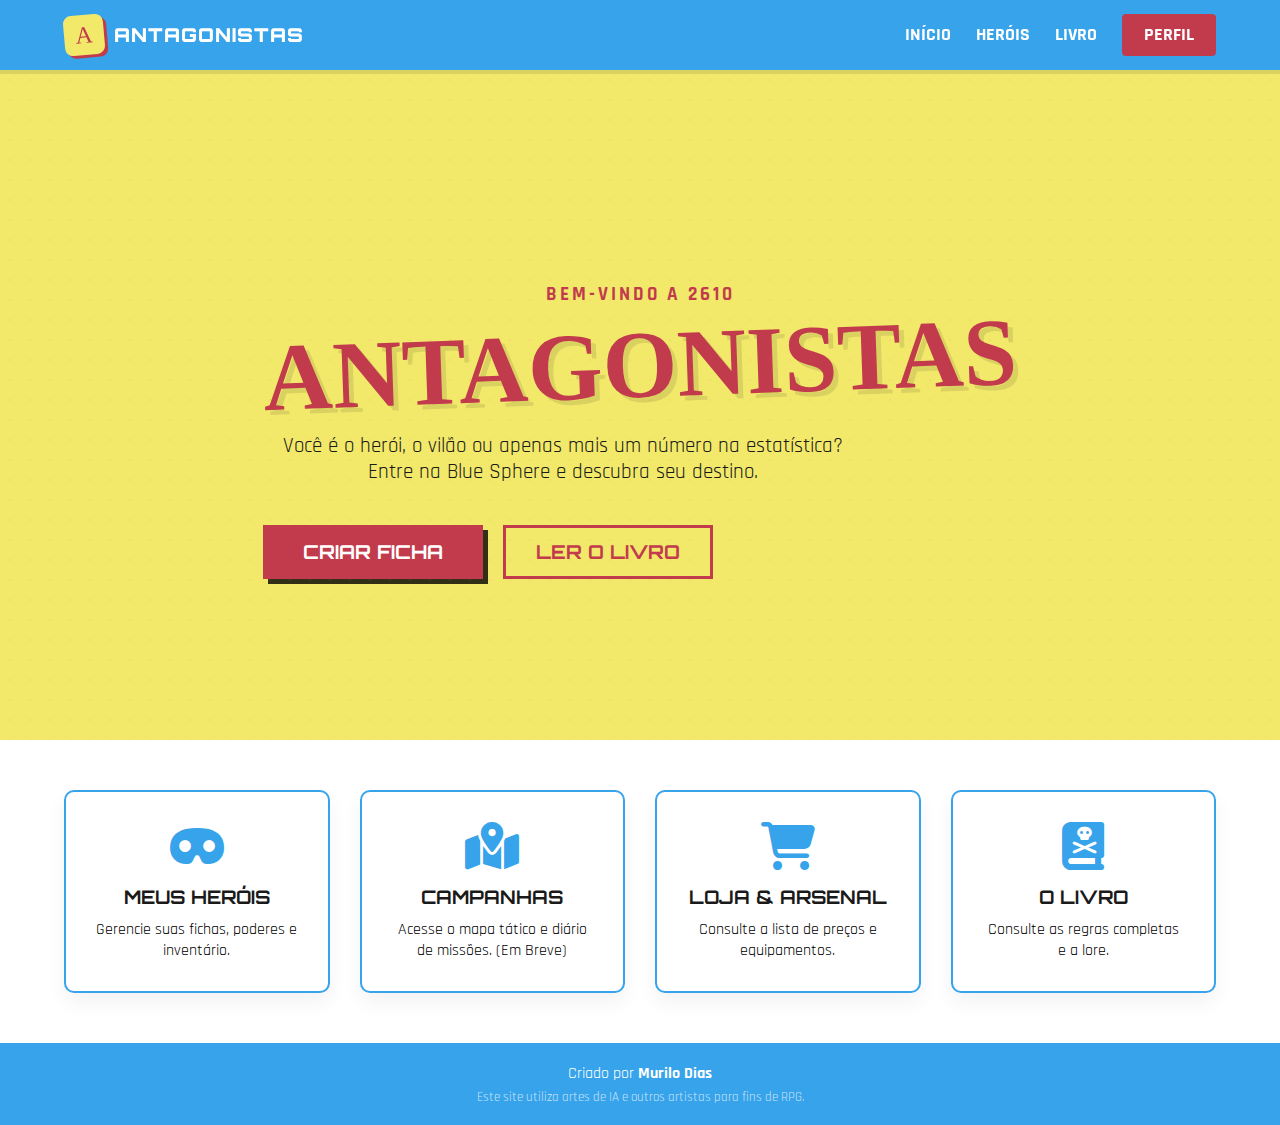
<file: index.html>
<!DOCTYPE html>
<html lang="pt-br">
<head>
    <meta charset="UTF-8">
    <meta name="viewport" content="width=device-width, initial-scale=1.0">
    <title>ANTAGONISTAS | RPG System</title>
    <link rel="stylesheet" href="style-home.css">
    <link href="https://fonts.googleapis.com/css2?family=Orbitron:wght@700;900&family=Rajdhani:wght@500;700&family=Permanent+Marker&display=swap" rel="stylesheet">
    <link rel="stylesheet" href="https://cdnjs.cloudflare.com/ajax/libs/font-awesome/6.4.0/css/all.min.css">
    
    <style>
        /* Pequeno ajuste para os cards serem clicáveis */
        .card { cursor: pointer; transition: 0.3s; }
        .card:hover { transform: translateY(-5px); box-shadow: 0 10px 20px rgba(54, 163, 235, 0.2); border-color: #36A3EB; }
    </style>
</head>
<body>

    <header class="main-header">
        <div class="logo-container">
            <a href="index.html" style="text-decoration:none; display:flex; align-items:center; gap:10px;">
                <div class="logo-icon">A</div>
                <span class="logo-text">ANTAGONISTAS</span>
            </a>
        </div>
        <button class="menu-toggle" onclick="toggleMenu()"><i class="fa-solid fa-bars"></i></button>
        <nav class="nav-menu" id="nav-menu">
            <ul>
                <li><a href="index.html" class="active">INÍCIO</a></li>
                <li><a href="heroes.html">HERÓIS</a></li>
                <li><a href="book.html">LIVRO</a></li>
                <li><a href="#" class="btn-login">PERFIL</a></li>
            </ul>
        </nav>
    </header>

    <section class="hero-section">
        <div class="hero-content">
            <p class="hero-subtitle">BEM-VINDO A 2610</p>
            <h1 class="hero-title">ANTAGONISTAS</h1>
            <p class="hero-description">
                Você é o herói, o vilão ou apenas mais um número na estatística? 
                Entre na Blue Sphere e descubra seu destino.
            </p>
            <div class="hero-buttons">
                <button class="btn-primary" onclick="window.location.href='sheet.html'">CRIAR FICHA</button>
                <button class="btn-secondary" onclick="window.location.href='book.html'">LER O LIVRO</button>
            </div>
        </div>
        <div class="hero-bg-overlay"></div>
    </section>

    <section class="modules-grid">
        <div class="card" onclick="window.location.href='heroes.html'">
            <i class="fa-solid fa-mask card-icon"></i>
            <h3>MEUS HERÓIS</h3>
            <p>Gerencie suas fichas, poderes e inventário.</p>
        </div>

        <div class="card">
            <i class="fa-solid fa-map-location-dot card-icon"></i>
            <h3>CAMPANHAS</h3>
            <p>Acesse o mapa tático e diário de missões. (Em Breve)</p>
        </div>

        <div class="card" onclick="window.location.href='book.html#equipamentos'">
            <i class="fa-solid fa-cart-shopping card-icon"></i>
            <h3>LOJA & ARSENAL</h3>
            <p>Consulte a lista de preços e equipamentos.</p>
        </div>

        <div class="card" onclick="window.location.href='book.html'">
            <i class="fa-solid fa-book-skull card-icon"></i>
            <h3>O LIVRO</h3>
            <p>Consulte as regras completas e a lore.</p>
        </div>
    </section>

    <footer class="main-footer">
        <p>Criado por <strong>Murilo Dias</strong></p>
        <p class="disclaimer">Este site utiliza artes de IA e outros artistas para fins de RPG.</p>
    </footer>

    <script>
        // Script simples para abrir/fechar menu no celular
        function toggleMenu() {
            const nav = document.getElementById('nav-menu');
            nav.classList.toggle('active');
        }
    </script>
</body>
</html>
</file>
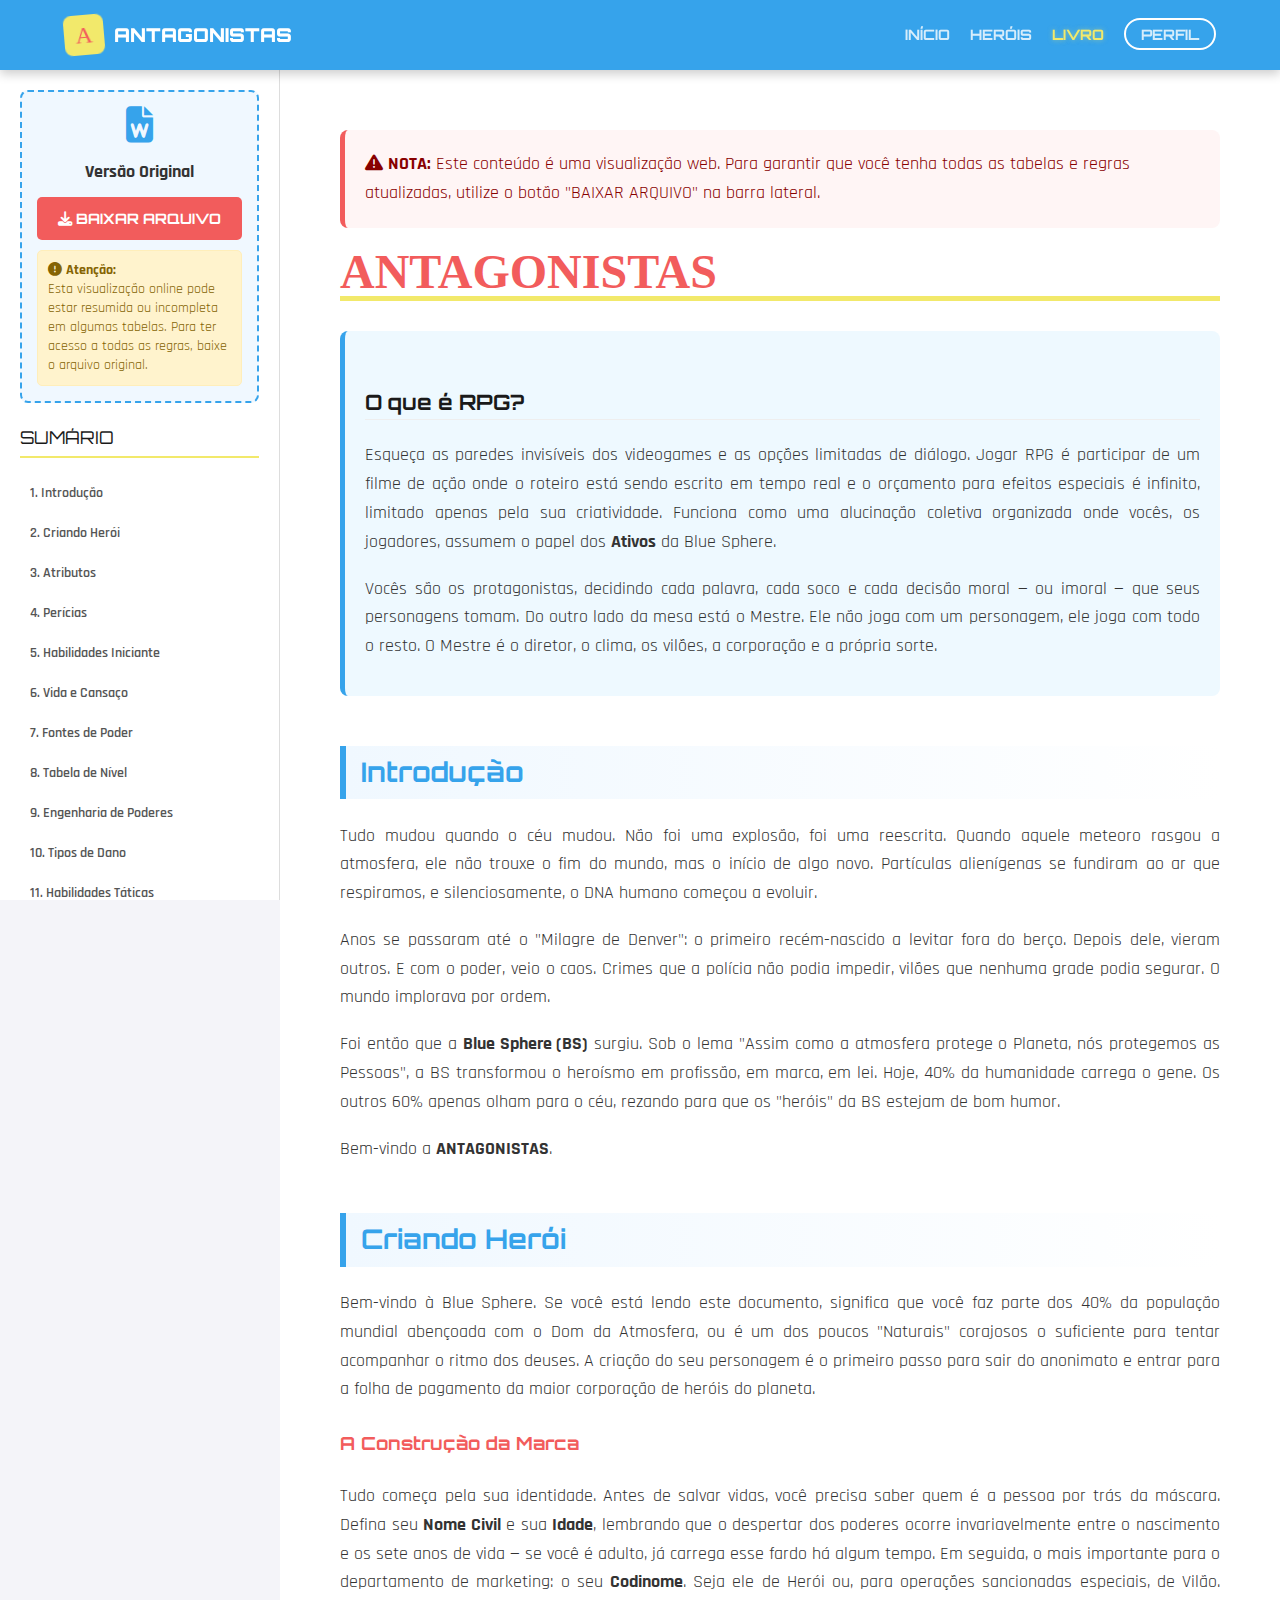
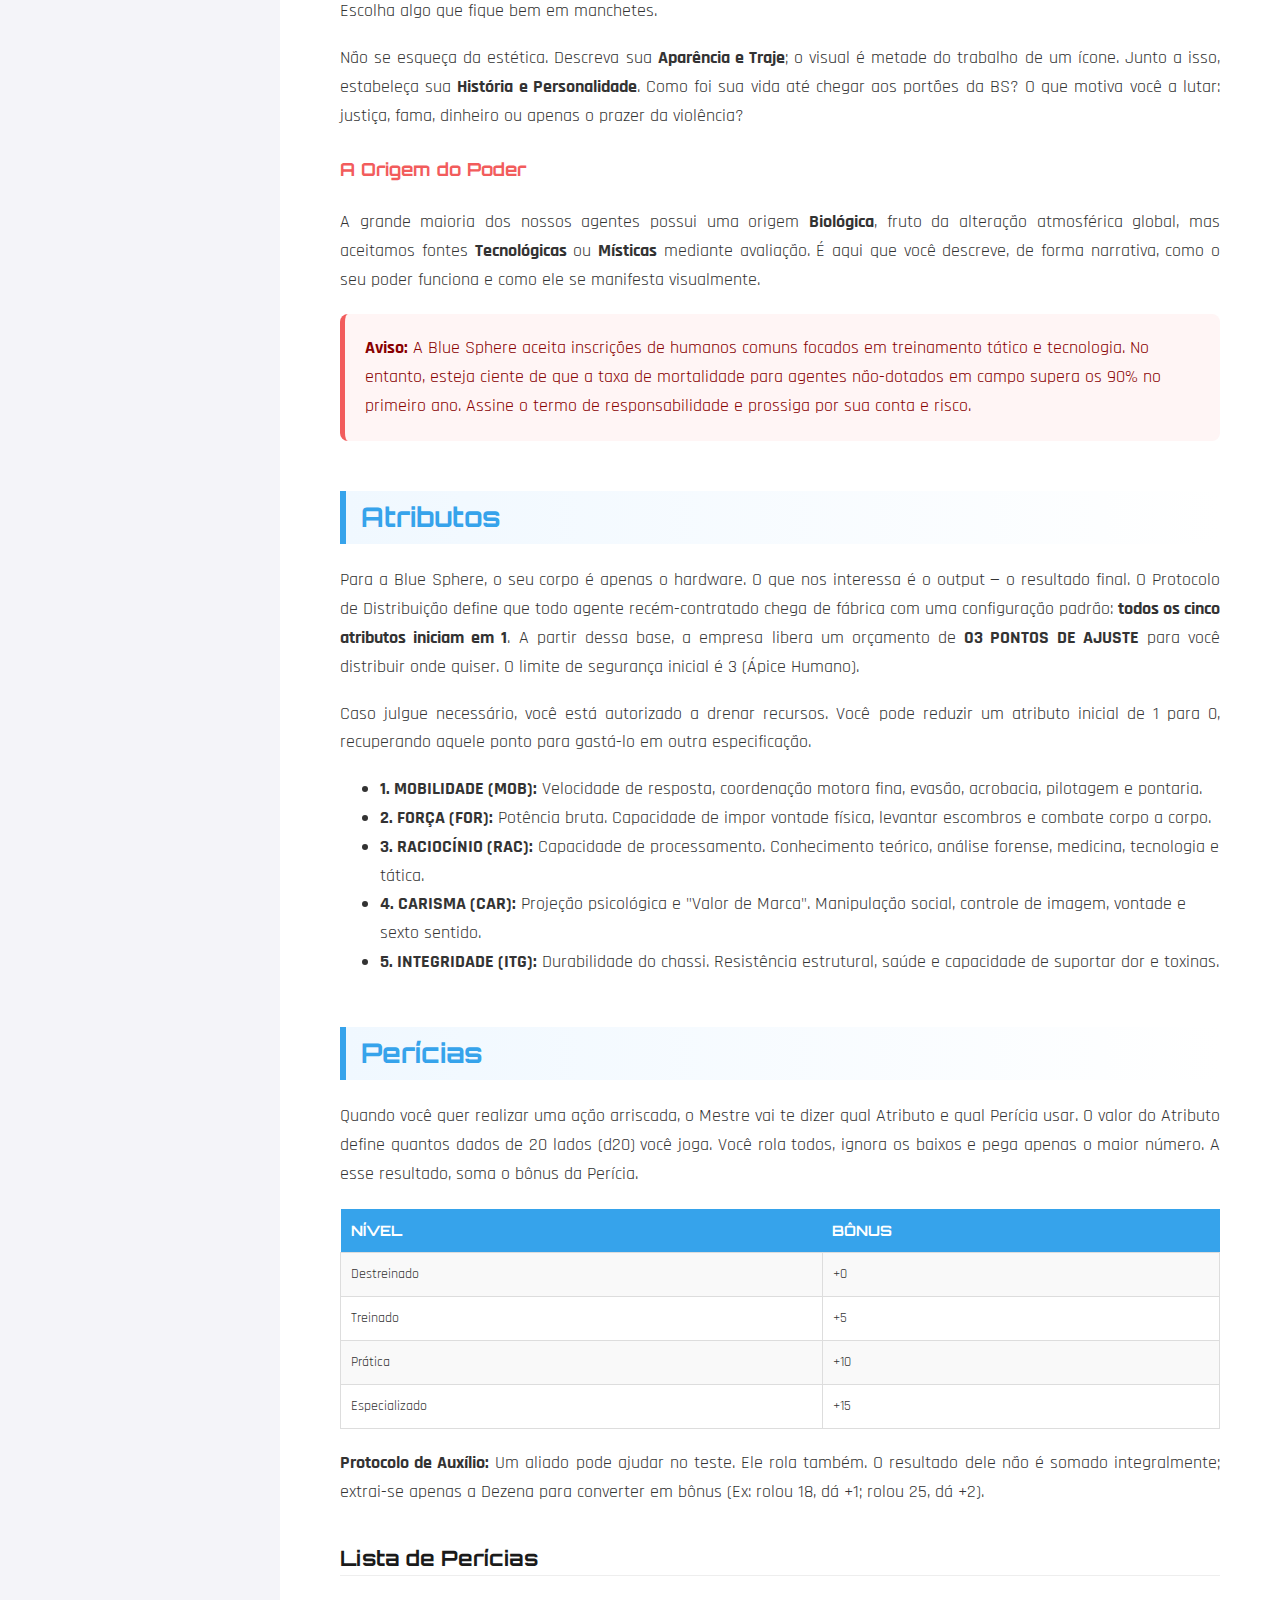
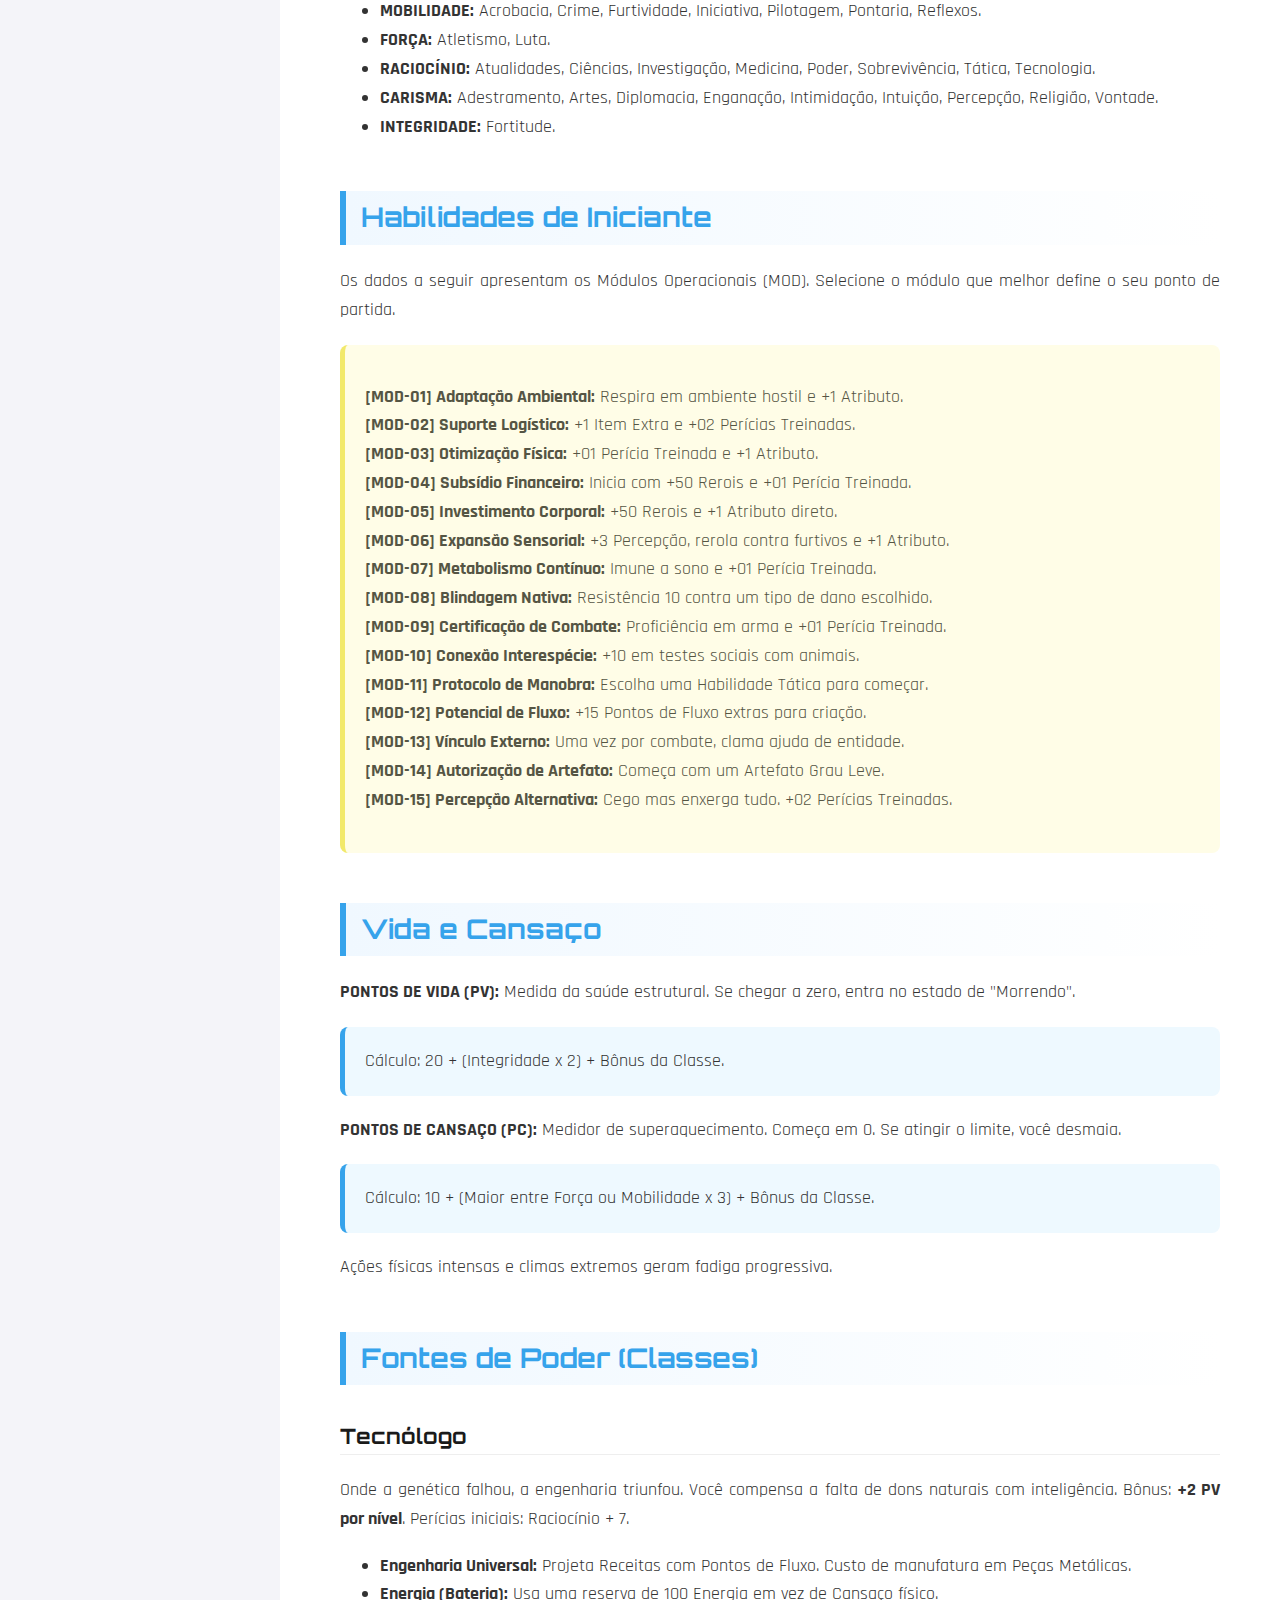
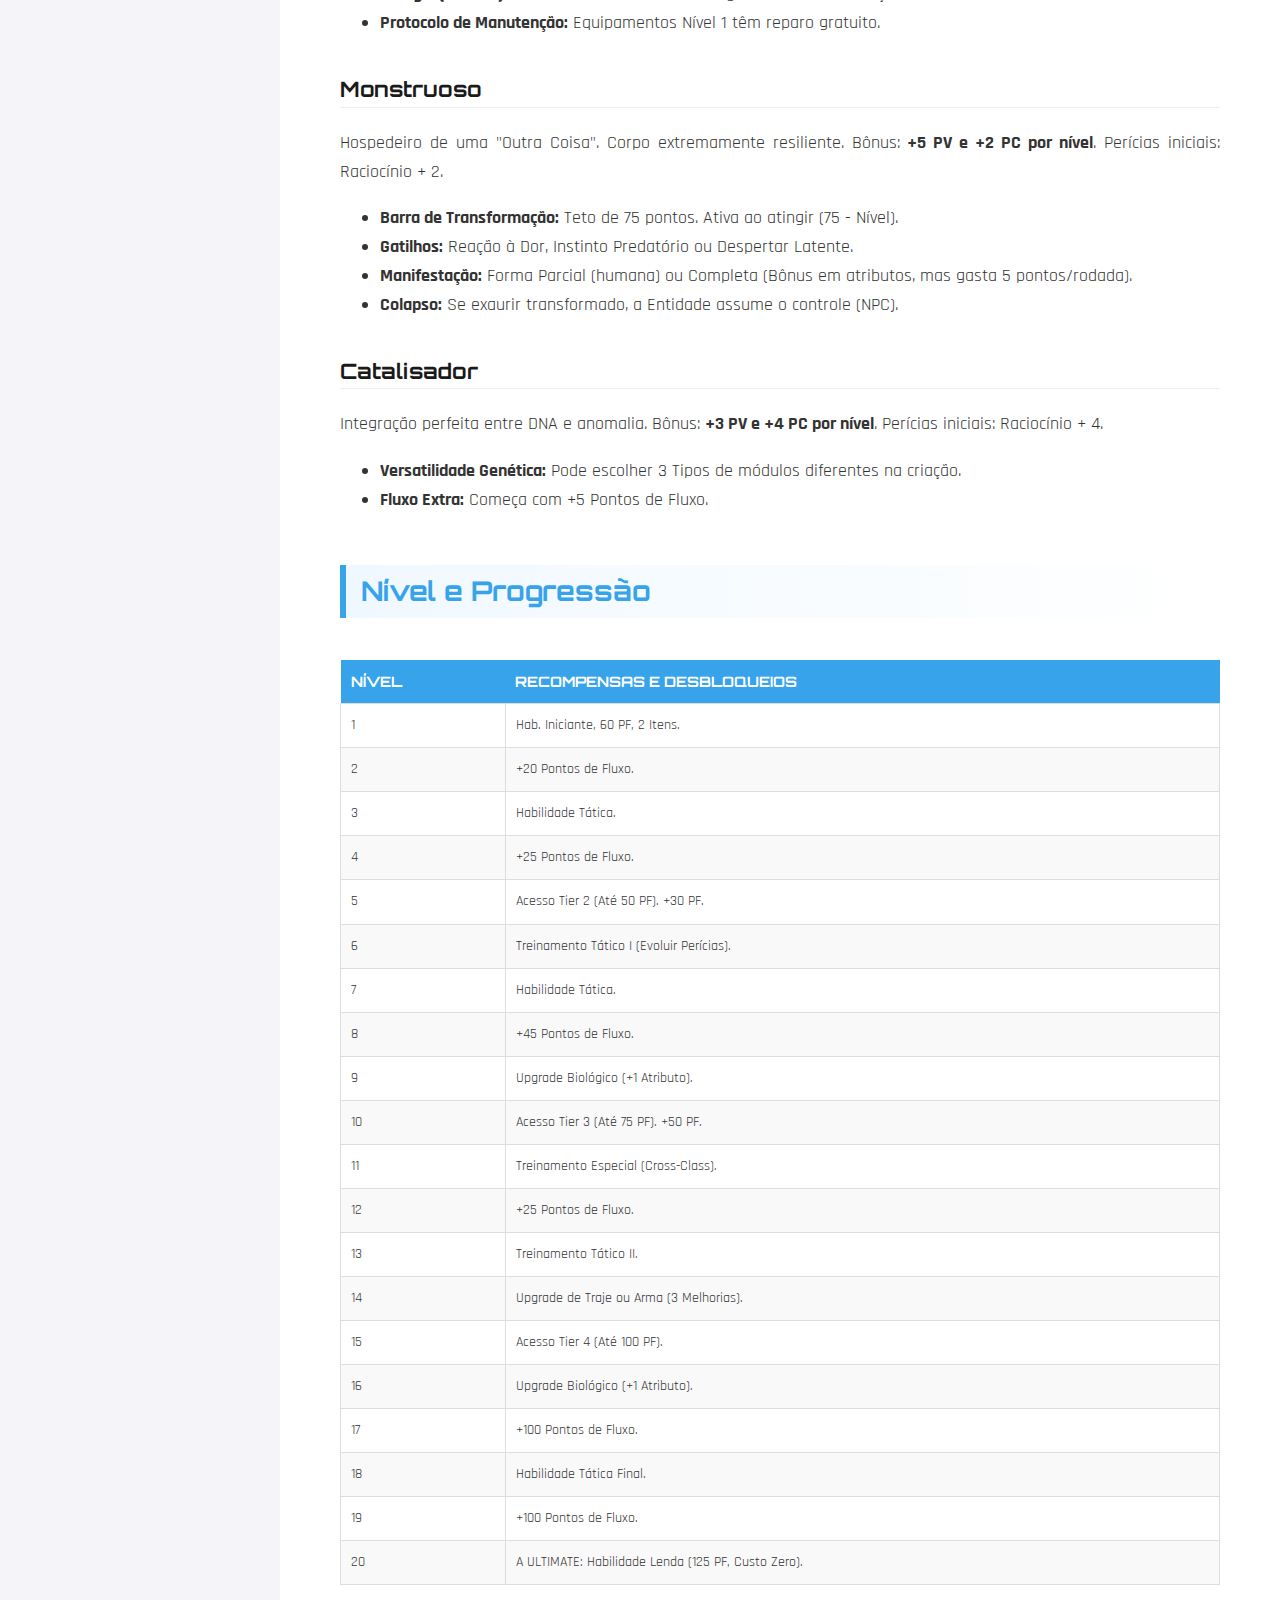
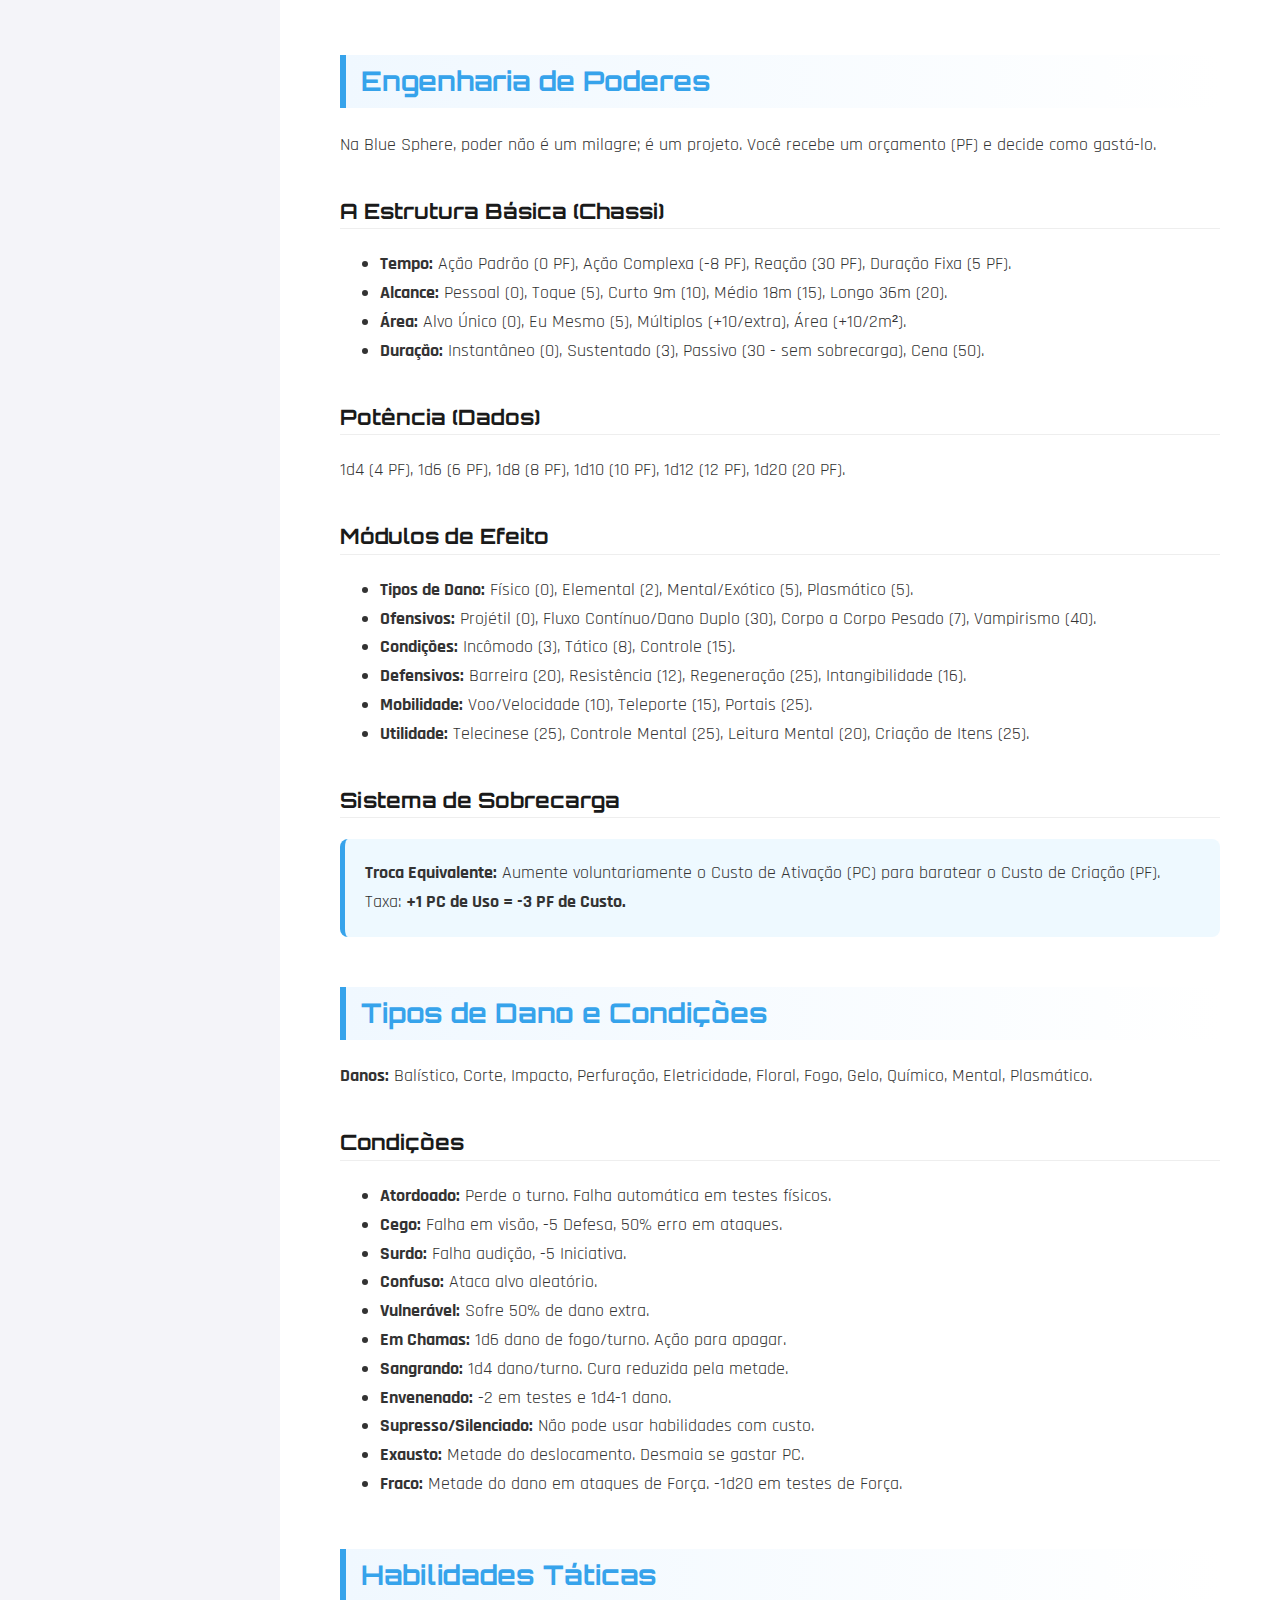
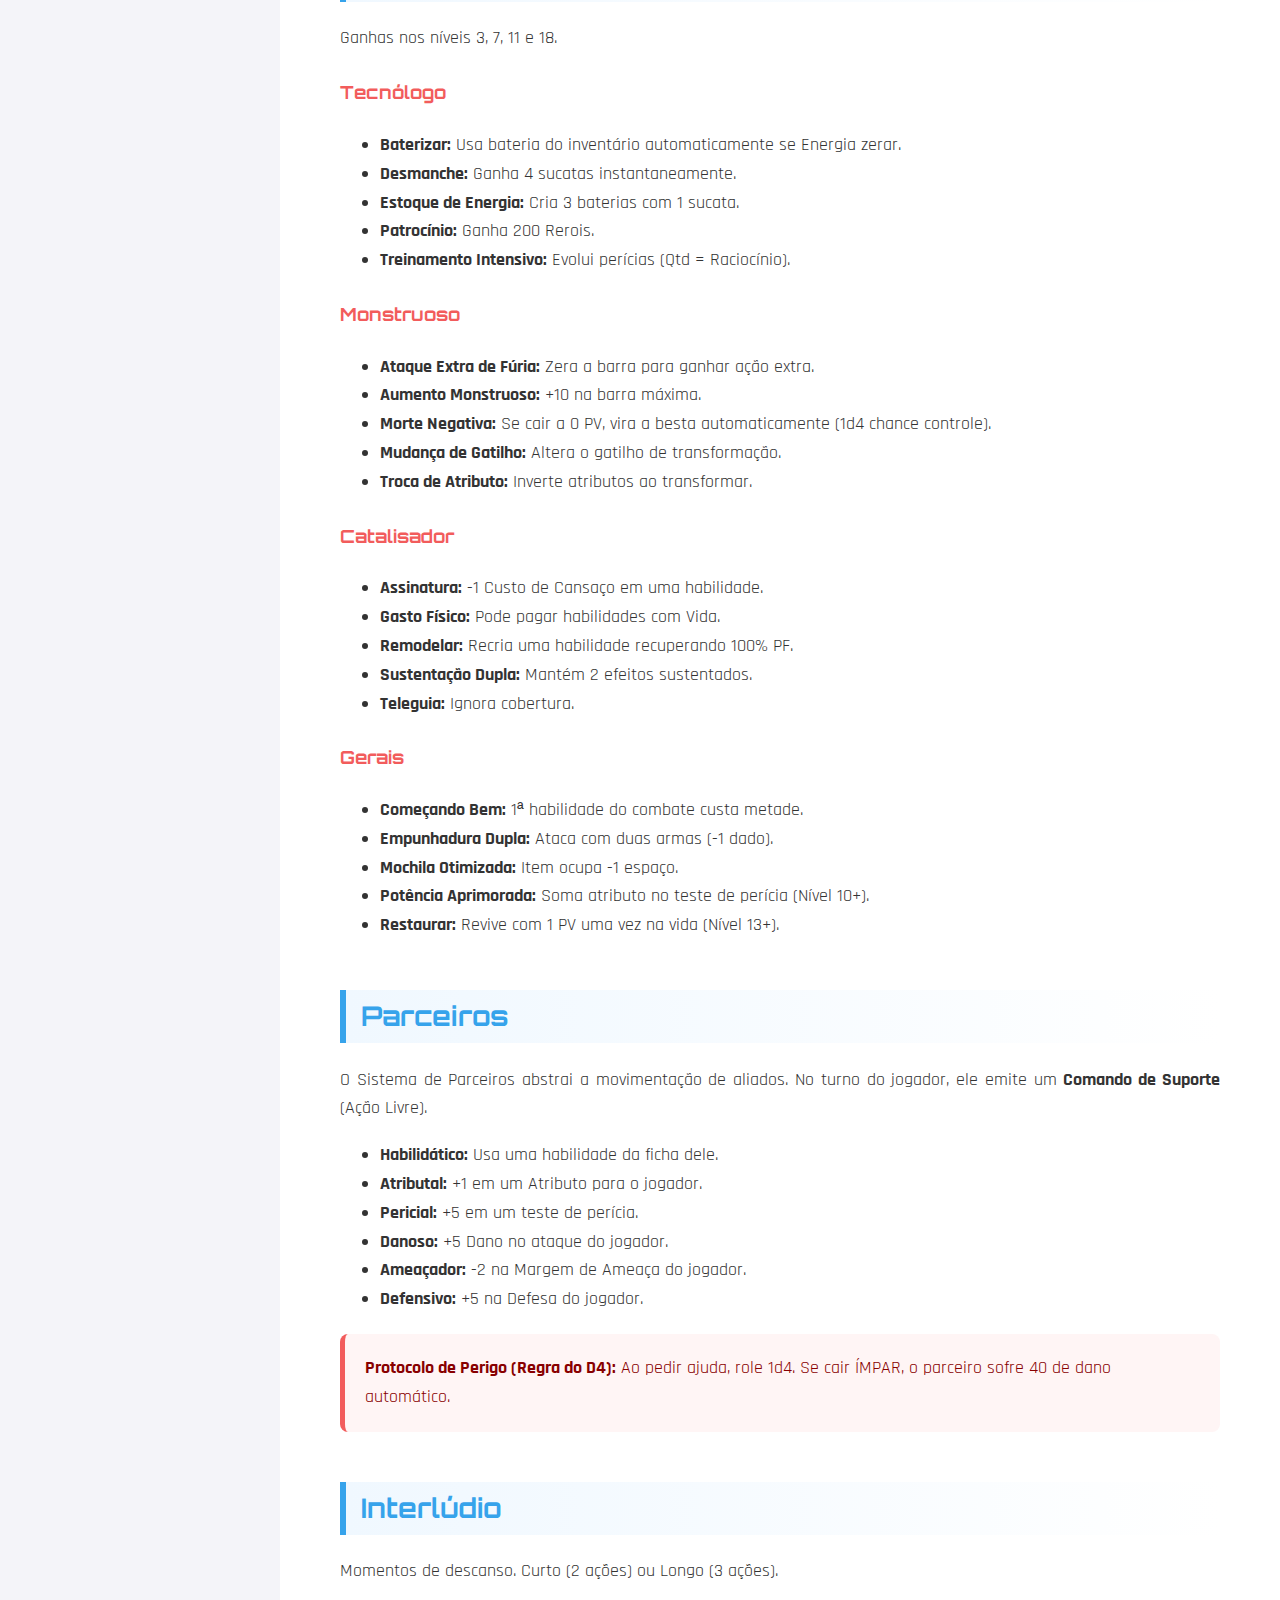
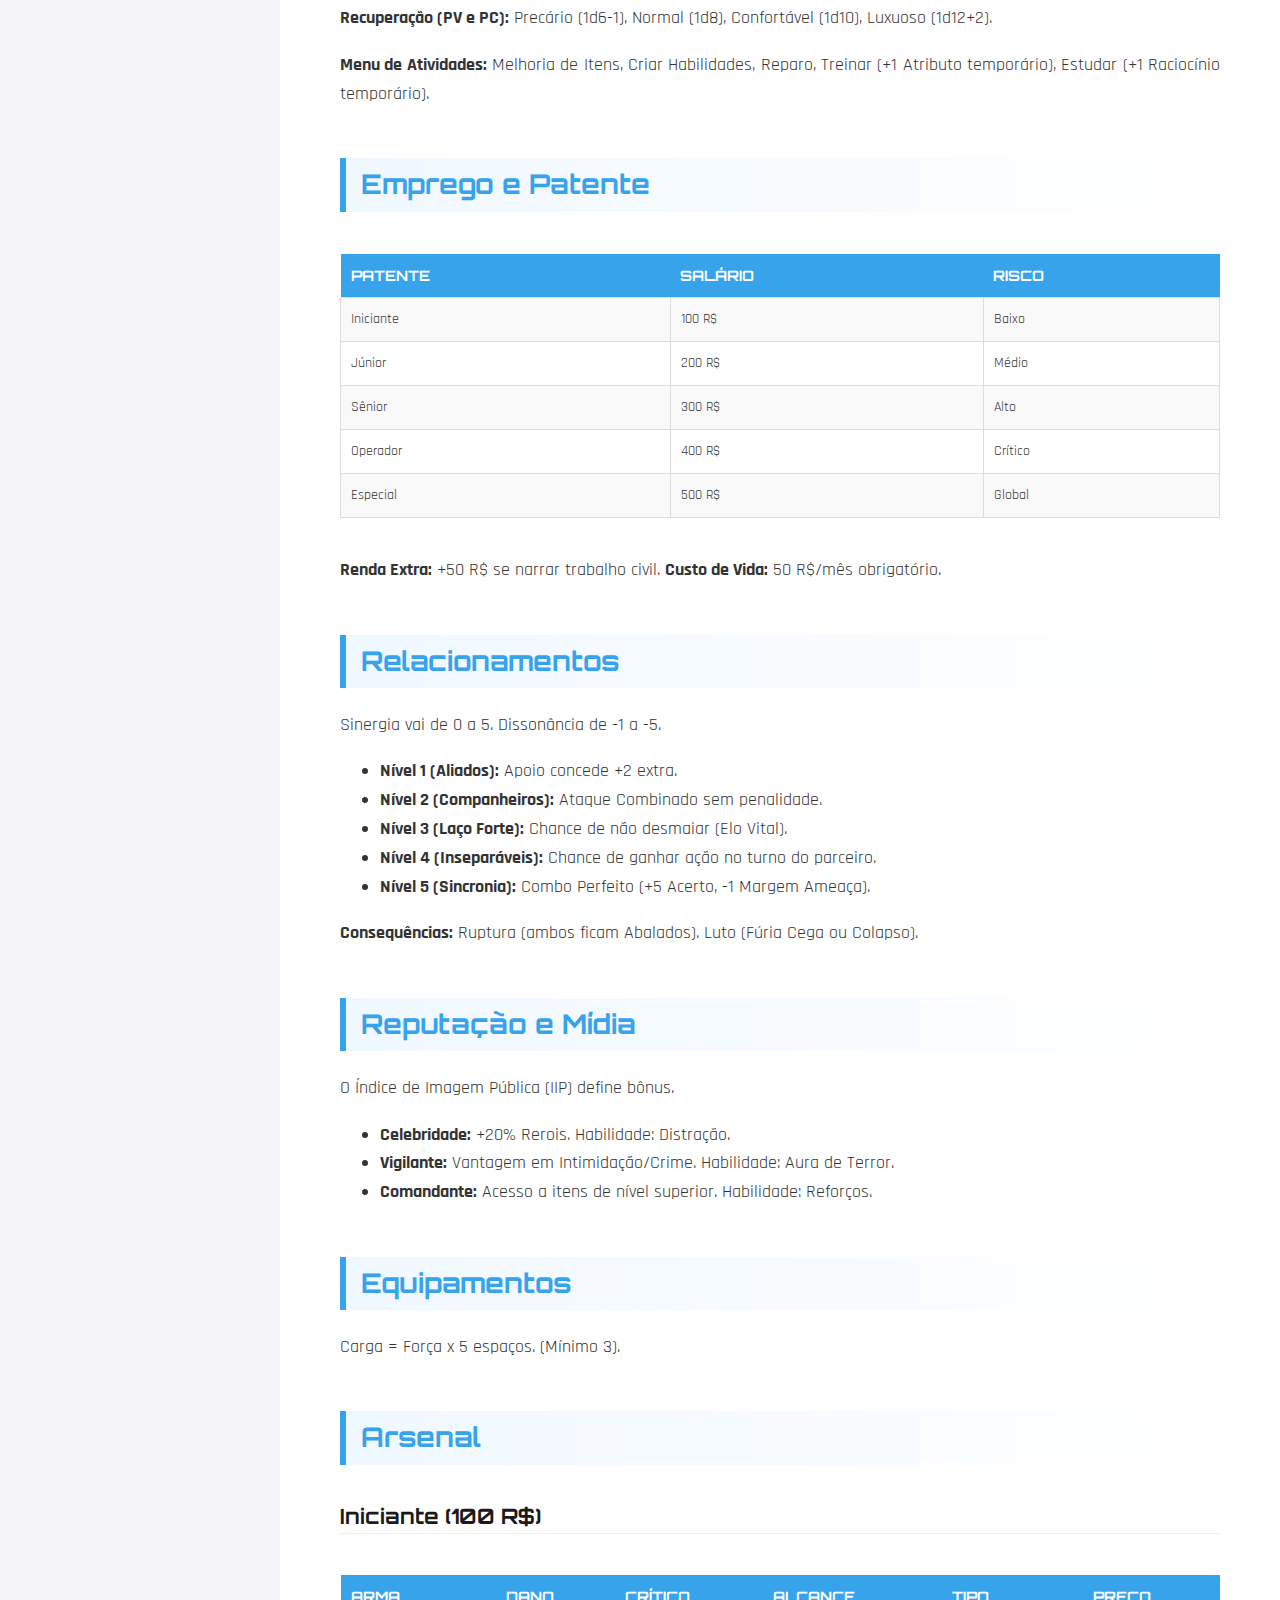
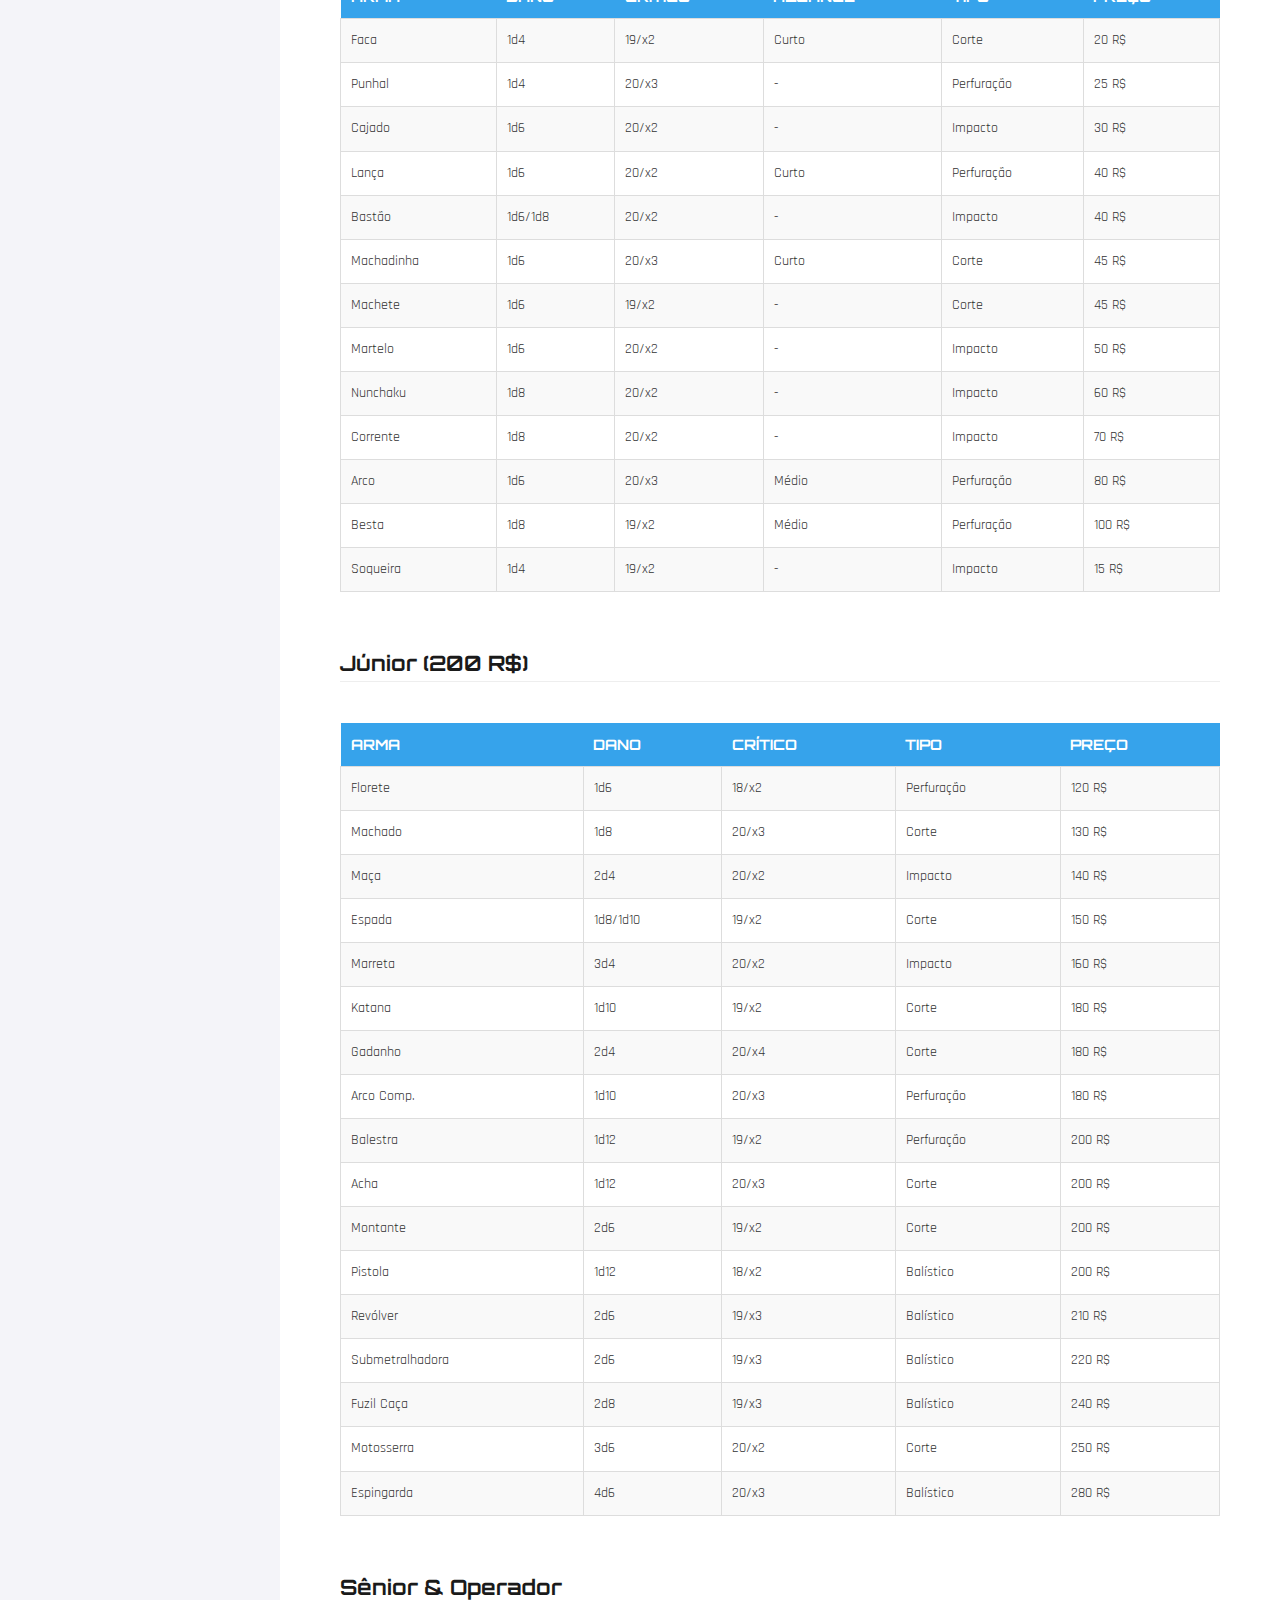
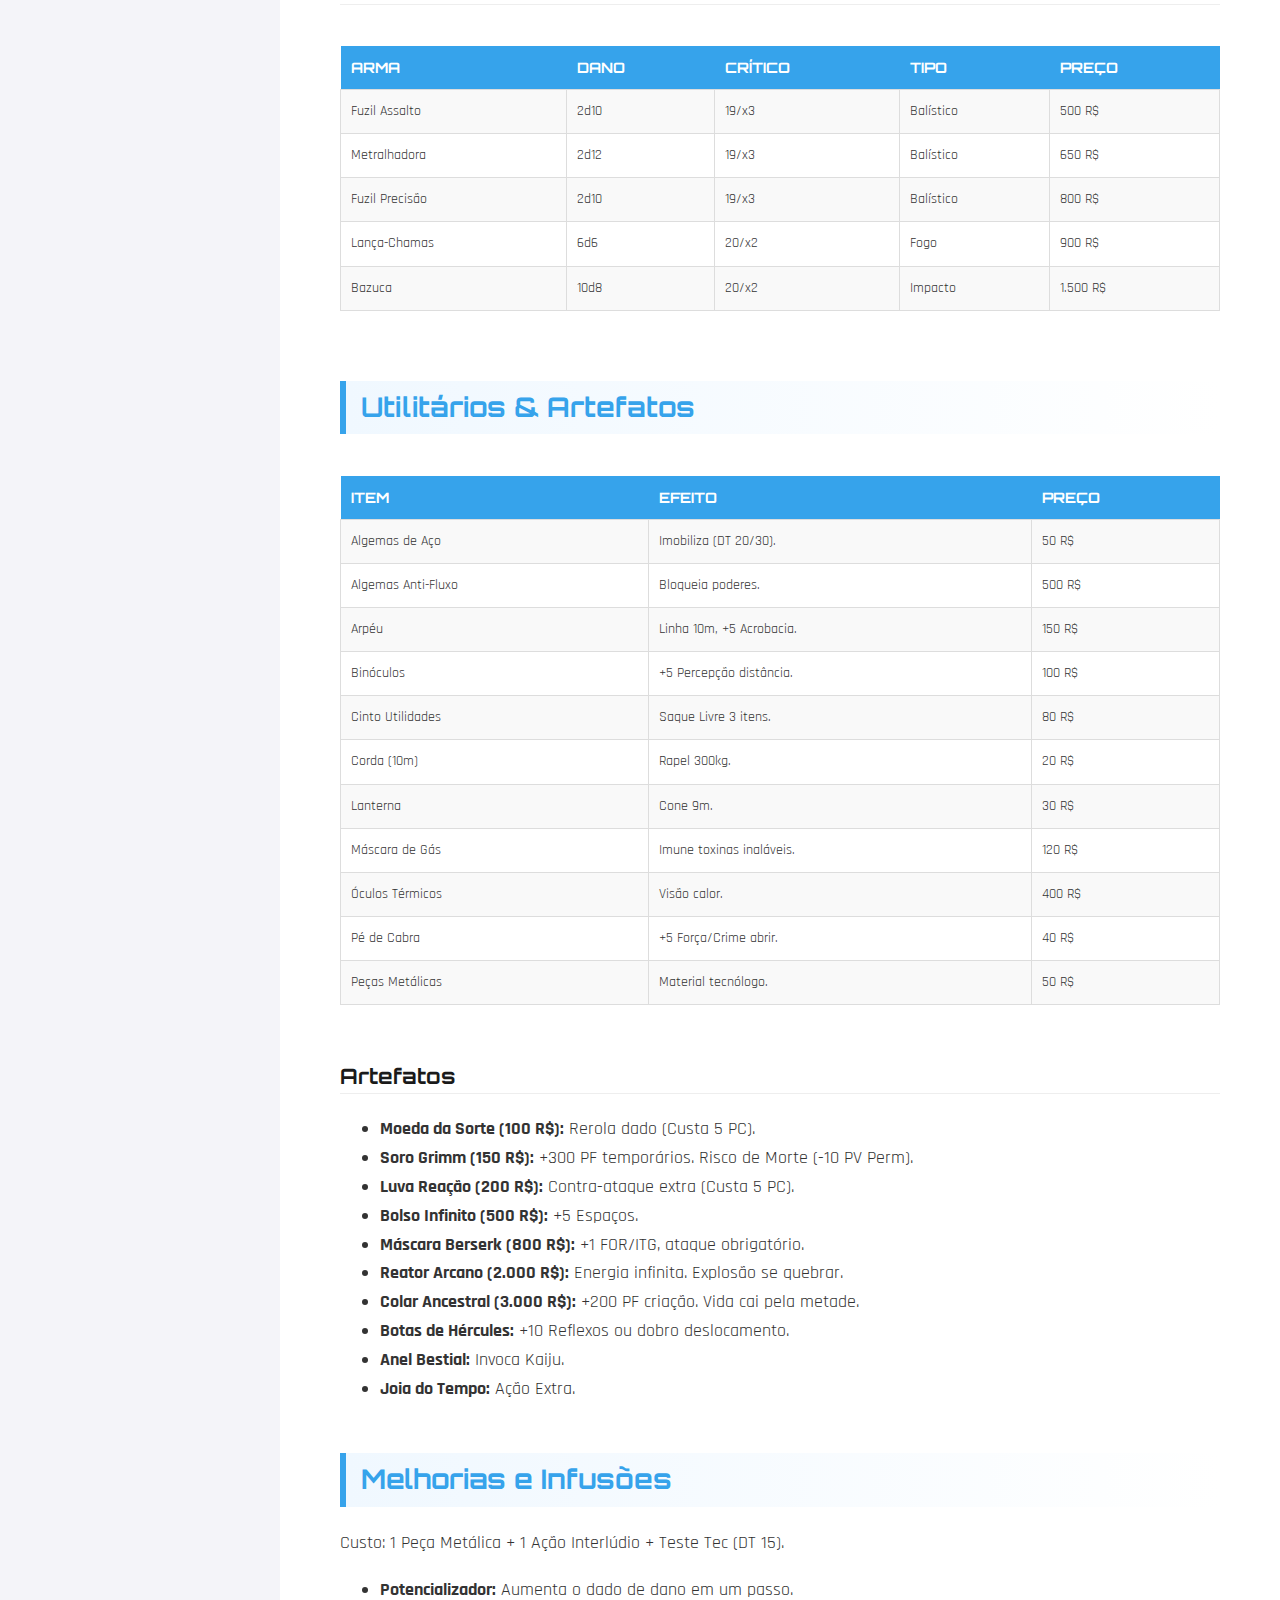
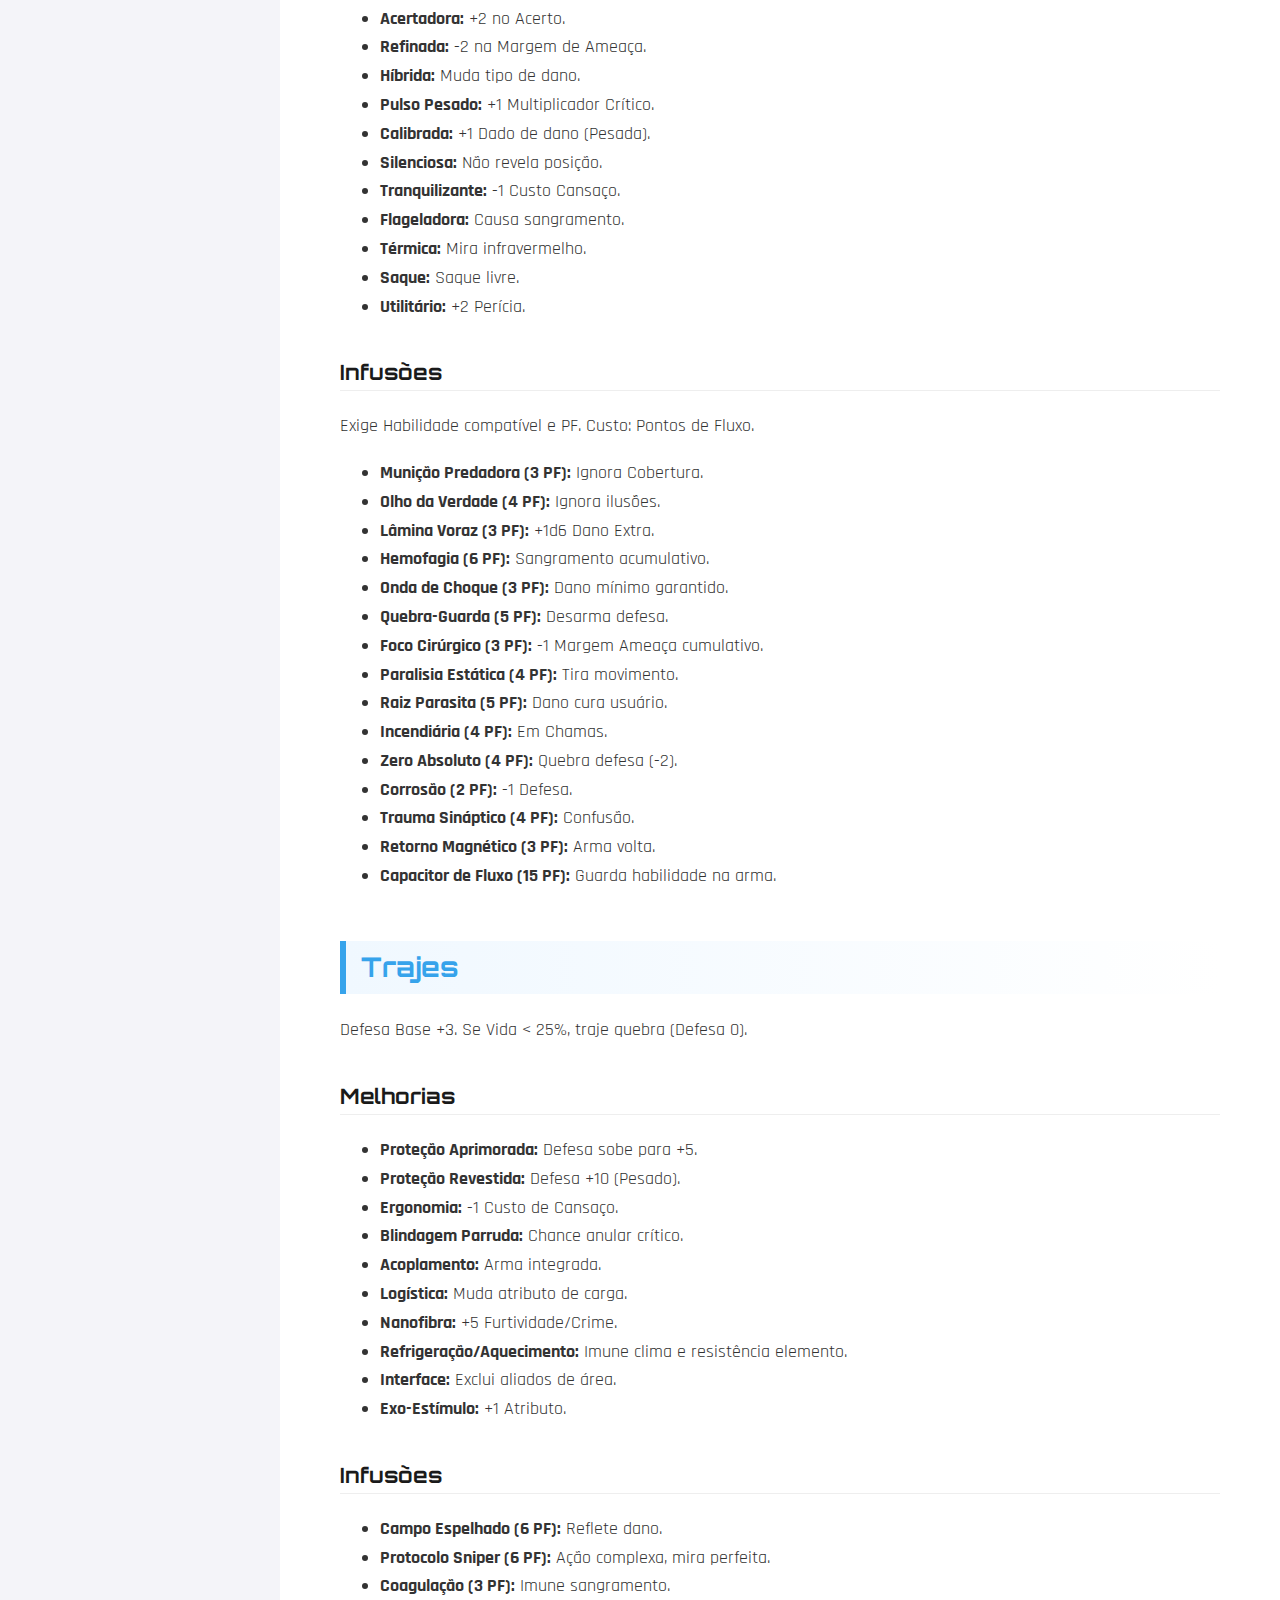
<file: book.html>
<!DOCTYPE html>
<html lang="pt-br">
<head>
    <meta charset="UTF-8">
    <meta name="viewport" content="width=device-width, initial-scale=1.0">
    <title>Livro de Regras | ANTAGONISTAS</title>
    
    <link href="https://fonts.googleapis.com/css2?family=Orbitron:wght@700;900&family=Rajdhani:wght@400;500;700&family=Permanent+Marker&display=swap" rel="stylesheet">
    <link rel="stylesheet" href="https://cdnjs.cloudflare.com/ajax/libs/font-awesome/6.4.0/css/all.min.css">
    
    <style>
        /* --- ESTILOS GERAIS --- */
        :root { --bs-blue: #36A3EB; --bs-yellow: #F2E96B; --bs-red: #F25C5C; --bs-dark: #1a1a1a; --bg: #f4f4f9; }
        
        * { box-sizing: border-box; }
        
        body { 
            background-color: var(--bg); 
            color: #333; 
            font-family: 'Rajdhani', sans-serif; 
            margin: 0; 
            line-height: 1.6; 
            font-size: 18px;
        }

        /* --- HEADER DA HOME (INTEGRADO) --- */
        .main-header {
            background-color: var(--bs-blue);
            height: 70px;
            display: flex;
            justify-content: space-between;
            align-items: center;
            padding: 0 5%;
            position: sticky;
            top: 0;
            z-index: 2000;
            box-shadow: 0 4px 10px rgba(0,0,0,0.2);
        }

        .logo-container { display: flex; align-items: center; gap: 10px; text-decoration: none; }
        .logo-icon {
            background: var(--bs-yellow); color: var(--bs-red); font-family: 'Permanent Marker';
            width: 40px; height: 40px; display: flex; align-items: center; justify-content: center;
            font-size: 1.5rem; border-radius: 8px; transform: rotate(-5deg);
        }
        .logo-text { color: white; font-family: 'Orbitron'; font-weight: 900; font-size: 1.2rem; }

        .nav-menu ul { display: flex; list-style: none; gap: 20px; margin: 0; padding: 0; }
        .nav-menu a { text-decoration: none; color: rgba(255,255,255,0.8); font-weight: bold; font-size: 0.9rem; transition: 0.3s; font-family: 'Orbitron'; }
        .nav-menu a:hover, .nav-menu a.active { color: var(--bs-yellow); text-shadow: 0 0 5px rgba(242, 233, 107, 0.5); }
        
        .btn-login { border: 2px solid white; padding: 5px 15px; border-radius: 20px; }
        .btn-login:hover { background: white; color: var(--bs-blue) !important; }

        .menu-toggle { display: none; background: none; border: none; color: white; font-size: 1.5rem; cursor: pointer; }

        /* --- LAYOUT DO LIVRO --- */
        .book-wrapper { display: grid; grid-template-columns: 280px 1fr; max-width: 1400px; margin: 0 auto; min-height: calc(100vh - 70px); }
        
        /* SIDEBAR */
        .sidebar { 
            background: white; 
            border-right: 1px solid #ddd; 
            height: calc(100vh - 70px); 
            position: sticky; 
            top: 70px; 
            overflow-y: auto; 
            padding: 20px; 
            scrollbar-width: thin;
        }
        .sidebar::-webkit-scrollbar { width: 6px; }
        .sidebar::-webkit-scrollbar-thumb { background: var(--bs-blue); border-radius: 3px; }

        /* Botão de Download e Aviso */
        .download-box {
            background: #f0f8ff;
            border: 2px dashed var(--bs-blue);
            padding: 15px;
            border-radius: 8px;
            text-align: center;
            margin-bottom: 20px;
        }
        .btn-download {
            display: block;
            background: var(--bs-red);
            color: white;
            text-decoration: none;
            padding: 10px;
            border-radius: 5px;
            font-family: 'Orbitron';
            font-weight: bold;
            font-size: 0.9rem;
            margin-top: 10px;
            transition: 0.3s;
        }
        .btn-download:hover { background: var(--bs-dark); transform: scale(1.02); }

        .missing-info-alert {
            font-size: 0.85rem;
            color: #856404;
            background-color: #fff3cd;
            border: 1px solid #ffeeba;
            padding: 10px;
            border-radius: 5px;
            margin-top: 10px;
            text-align: left;
            line-height: 1.4;
        }

        .toc-title { font-family: 'Orbitron'; color: var(--bs-dark); font-size: 1.1rem; border-bottom: 2px solid var(--bs-yellow); margin-bottom: 10px; padding-bottom: 5px; }
        .toc-list { list-style: none; padding: 0; }
        .toc-list li { margin-bottom: 5px; }
        
        .toc-link { 
            display: block; padding: 6px 10px; color: #555; text-decoration: none; font-weight: 600; border-radius: 5px; transition: 0.2s; font-size: 0.9rem;
        }
        .toc-link:hover { background: #f9f9f9; color: var(--bs-blue); border-left: 3px solid var(--bs-blue); padding-left: 7px; }
        
        /* CONTEÚDO */
        .content { padding: 40px 60px; background: white; }
        
        h1 { font-family: 'Permanent Marker'; font-size: 3rem; color: var(--bs-red); border-bottom: 5px solid var(--bs-yellow); margin-bottom: 30px; margin-top: 0; line-height: 1; }
        h2 { font-family: 'Orbitron'; color: var(--bs-blue); margin-top: 50px; border-left: 6px solid var(--bs-blue); padding-left: 15px; background: linear-gradient(90deg, #f0f8ff, transparent); padding-top: 5px; padding-bottom: 5px; }
        h3 { font-family: 'Orbitron'; color: var(--bs-dark); border-bottom: 1px solid #eee; margin-top: 35px; }
        h4 { color: var(--bs-red); font-weight: bold; margin-top: 25px; font-family: 'Orbitron'; }
        
        p { margin-bottom: 15px; text-align: justify; }
        
        /* Tabelas */
        .table-responsive { overflow-x: auto; }
        table { width: 100%; border-collapse: collapse; margin: 20px 0; font-size: 0.9rem; }
        th { background: var(--bs-blue); color: white; font-family: 'Orbitron'; padding: 10px; text-align: left; text-transform: uppercase; white-space: nowrap; }
        td { border: 1px solid #ddd; padding: 10px; }
        tr:nth-child(even) { background: #f9f9f9; }
        
        /* Caixas */
        .box { padding: 20px; border-radius: 8px; margin: 20px 0; border-left: 5px solid; }
        .box-info { background: #eef9ff; border-color: var(--bs-blue); }
        .box-warn { background: #fff5f5; border-color: var(--bs-red); color: #800; }
        .box-note { background: #fffde7; border-color: var(--bs-yellow); color: #554; }
        
        /* Botão Mobile Sidebar */
        .sidebar-toggle { display: none; position: fixed; bottom: 20px; right: 20px; background: var(--bs-dark); color: white; width: 50px; height: 50px; border-radius: 50%; font-size: 1.2rem; cursor: pointer; z-index: 1500; border: none; box-shadow: 0 4px 10px rgba(0,0,0,0.3); }

        /* Responsividade */
        @media(max-width: 900px) {
            .book-wrapper { grid-template-columns: 1fr; }
            .sidebar { display: none; position: fixed; width: 85%; height: 100%; z-index: 1600; top: 0; left: 0; box-shadow: 5px 0 20px rgba(0,0,0,0.5); }
            .sidebar.active { display: block; }
            .content { padding: 20px; }
            .sidebar-toggle, .menu-toggle { display: block; }
            .nav-menu { display: none; position: absolute; top: 70px; left: 0; width: 100%; background: var(--bs-blue); padding: 20px; text-align: center; }
            .nav-menu.active { display: block; }
            .nav-menu ul { flex-direction: column; }
        }
    </style>
</head>
<body>

    <header class="main-header">
        <div class="logo-container">
            <a href="index.html" style="text-decoration:none; display:flex; align-items:center; gap:10px;">
                <div class="logo-icon">A</div>
                <span class="logo-text">ANTAGONISTAS</span>
            </a>
        </div>
        <button class="menu-toggle" onclick="toggleMenu()"><i class="fa-solid fa-bars"></i></button>
        <nav class="nav-menu" id="nav-menu">
            <ul>
                <li><a href="index.html">INÍCIO</a></li>
                <li><a href="heroes.html">HERÓIS</a></li>
                <li><a href="book.html" class="active">LIVRO</a></li>
                <li><a href="#" class="btn-login">PERFIL</a></li>
            </ul>
        </nav>
    </header>

    <div class="book-wrapper">
        <aside class="sidebar" id="sidebar">
            
            <div class="download-box">
                <i class="fa-solid fa-file-word fa-2x" style="color:var(--bs-blue);"></i>
                <div style="font-weight:bold; margin:10px 0;">Versão Original</div>
                
                <a href="Antagonistas.docx" download="Antagonistas_Regras.docx" class="btn-download">
                    <i class="fa-solid fa-download"></i> BAIXAR ARQUIVO
                </a>

                <div class="missing-info-alert">
                    <i class="fa-solid fa-circle-exclamation"></i> <strong>Atenção:</strong><br>
                    Esta visualização online pode estar resumida ou incompleta em algumas tabelas. Para ter acesso a todas as regras, baixe o arquivo original.
                </div>
            </div>

            <div class="toc-title">SUMÁRIO</div>
            <ul class="toc-list">
                <li><a href="#intro" class="toc-link">1. Introdução</a></li>
                <li><a href="#criacao" class="toc-link">2. Criando Herói</a></li>
                <li><a href="#atributos" class="toc-link">3. Atributos</a></li>
                <li><a href="#pericias" class="toc-link">4. Perícias</a></li>
                <li><a href="#iniciante" class="toc-link">5. Habilidades Iniciante</a></li>
                <li><a href="#vida" class="toc-link">6. Vida e Cansaço</a></li>
                <li><a href="#fontes" class="toc-link">7. Fontes de Poder</a></li>
                <li><a href="#nivel" class="toc-link">8. Tabela de Nível</a></li>
                <li><a href="#engenharia" class="toc-link">9. Engenharia de Poderes</a></li>
                <li><a href="#dano" class="toc-link">10. Tipos de Dano</a></li>
                <li><a href="#taticas" class="toc-link">11. Habilidades Táticas</a></li>
                <li><a href="#parceiros" class="toc-link">12. Parceiros</a></li>
                <li><a href="#interludio" class="toc-link">13. Interlúdio & Emprego</a></li>
                <li><a href="#relacionamentos" class="toc-link">14. Relacionamentos</a></li>
                <li><a href="#midia" class="toc-link">15. Reputação</a></li>
                <li><a href="#equipamentos" class="toc-link">16. Equipamentos</a></li>
                <li><a href="#arsenal" class="toc-link">17. Arsenal Completo</a></li>
                <li><a href="#utilitarios" class="toc-link">18. Utilitários & Artefatos</a></li>
                <li><a href="#melhorias" class="toc-link">19. Melhorias & Infusões</a></li>
                <li><a href="#trajes" class="toc-link">20. Trajes</a></li>
                <li><a href="#combate" class="toc-link">21. Combate</a></li>
                <li><a href="#kaijus" class="toc-link">22. Kaijus & NPCs</a></li>
                <li><a href="#universo" class="toc-link">23. Universo</a></li>
            </ul>
        </aside>

        <main class="content">

            <div class="box box-warn">
                <i class="fa-solid fa-triangle-exclamation"></i> <strong>NOTA:</strong> Este conteúdo é uma visualização web. Para garantir que você tenha todas as tabelas e regras atualizadas, utilize o botão "BAIXAR ARQUIVO" na barra lateral.
            </div>

            <section id="intro">
                <h1>ANTAGONISTAS</h1>
                <div class="box box-info">
                    <h3>O que é RPG?</h3>
                    <p>Esqueça as paredes invisíveis dos videogames e as opções limitadas de diálogo. Jogar RPG é participar de um filme de ação onde o roteiro está sendo escrito em tempo real e o orçamento para efeitos especiais é infinito, limitado apenas pela sua criatividade. Funciona como uma alucinação coletiva organizada onde vocês, os jogadores, assumem o papel dos <strong>Ativos</strong> da Blue Sphere.</p>
                    <p>Vocês são os protagonistas, decidindo cada palavra, cada soco e cada decisão moral — ou imoral — que seus personagens tomam. Do outro lado da mesa está o Mestre. Ele não joga com um personagem, ele joga com todo o resto. O Mestre é o diretor, o clima, os vilões, a corporação e a própria sorte.</p>
                </div>

                <h2>Introdução</h2>
                <p>Tudo mudou quando o céu mudou. Não foi uma explosão, foi uma reescrita. Quando aquele meteoro rasgou a atmosfera, ele não trouxe o fim do mundo, mas o início de algo novo. Partículas alienígenas se fundiram ao ar que respiramos, e silenciosamente, o DNA humano começou a evoluir.</p>
                <p>Anos se passaram até o "Milagre de Denver": o primeiro recém-nascido a levitar fora do berço. Depois dele, vieram outros. E com o poder, veio o caos. Crimes que a polícia não podia impedir, vilões que nenhuma grade podia segurar. O mundo implorava por ordem.</p>
                <p>Foi então que a <strong>Blue Sphere (BS)</strong> surgiu. Sob o lema "Assim como a atmosfera protege o Planeta, nós protegemos as Pessoas", a BS transformou o heroísmo em profissão, em marca, em lei. Hoje, 40% da humanidade carrega o gene. Os outros 60% apenas olham para o céu, rezando para que os "heróis" da BS estejam de bom humor.</p>
                <p>Bem-vindo a <strong>ANTAGONISTAS</strong>.</p>
            </section>

            <section id="criacao">
                <h2>Criando Herói</h2>
                <p>Bem-vindo à Blue Sphere. Se você está lendo este documento, significa que você faz parte dos 40% da população mundial abençoada com o Dom da Atmosfera, ou é um dos poucos "Naturais" corajosos o suficiente para tentar acompanhar o ritmo dos deuses. A criação do seu personagem é o primeiro passo para sair do anonimato e entrar para a folha de pagamento da maior corporação de heróis do planeta.</p>
                
                <h4>A Construção da Marca</h4>
                <p>Tudo começa pela sua identidade. Antes de salvar vidas, você precisa saber quem é a pessoa por trás da máscara. Defina seu <strong>Nome Civil</strong> e sua <strong>Idade</strong>, lembrando que o despertar dos poderes ocorre invariavelmente entre o nascimento e os sete anos de vida — se você é adulto, já carrega esse fardo há algum tempo. Em seguida, o mais importante para o departamento de marketing: o seu <strong>Codinome</strong>. Seja ele de Herói ou, para operações sancionadas especiais, de Vilão. Escolha algo que fique bem em manchetes.</p>
                <p>Não se esqueça da estética. Descreva sua <strong>Aparência e Traje</strong>; o visual é metade do trabalho de um ícone. Junto a isso, estabeleça sua <strong>História e Personalidade</strong>. Como foi sua vida até chegar aos portões da BS? O que motiva você a lutar: justiça, fama, dinheiro ou apenas o prazer da violência?</p>

                <h4>A Origem do Poder</h4>
                <p>A grande maioria dos nossos agentes possui uma origem <strong>Biológica</strong>, fruto da alteração atmosférica global, mas aceitamos fontes <strong>Tecnológicas</strong> ou <strong>Místicas</strong> mediante avaliação. É aqui que você descreve, de forma narrativa, como o seu poder funciona e como ele se manifesta visualmente.</p>
                <div class="box box-warn">
                    <strong>Aviso:</strong> A Blue Sphere aceita inscrições de humanos comuns focados em treinamento tático e tecnologia. No entanto, esteja ciente de que a taxa de mortalidade para agentes não-dotados em campo supera os 90% no primeiro ano. Assine o termo de responsabilidade e prossiga por sua conta e risco.
                </div>
            </section>

            <section id="atributos">
                <h2>Atributos</h2>
                <p>Para a Blue Sphere, o seu corpo é apenas o hardware. O que nos interessa é o output — o resultado final. O Protocolo de Distribuição define que todo agente recém-contratado chega de fábrica com uma configuração padrão: <strong>todos os cinco atributos iniciam em 1</strong>. A partir dessa base, a empresa libera um orçamento de <strong>03 PONTOS DE AJUSTE</strong> para você distribuir onde quiser. O limite de segurança inicial é 3 (Ápice Humano).</p>
                <p>Caso julgue necessário, você está autorizado a drenar recursos. Você pode reduzir um atributo inicial de 1 para 0, recuperando aquele ponto para gastá-lo em outra especificação.</p>

                <ul>
                    <li><strong>1. MOBILIDADE (MOB):</strong> Velocidade de resposta, coordenação motora fina, evasão, acrobacia, pilotagem e pontaria.</li>
                    <li><strong>2. FORÇA (FOR):</strong> Potência bruta. Capacidade de impor vontade física, levantar escombros e combate corpo a corpo.</li>
                    <li><strong>3. RACIOCÍNIO (RAC):</strong> Capacidade de processamento. Conhecimento teórico, análise forense, medicina, tecnologia e tática.</li>
                    <li><strong>4. CARISMA (CAR):</strong> Projeção psicológica e "Valor de Marca". Manipulação social, controle de imagem, vontade e sexto sentido.</li>
                    <li><strong>5. INTEGRIDADE (ITG):</strong> Durabilidade do chassi. Resistência estrutural, saúde e capacidade de suportar dor e toxinas.</li>
                </ul>
            </section>

            <section id="pericias">
                <h2>Perícias</h2>
                <p>Quando você quer realizar uma ação arriscada, o Mestre vai te dizer qual Atributo e qual Perícia usar. O valor do Atributo define quantos dados de 20 lados (d20) você joga. Você rola todos, ignora os baixos e pega apenas o maior número. A esse resultado, soma o bônus da Perícia.</p>
                
                <table>
                    <tr><th>Nível</th><th>Bônus</th></tr>
                    <tr><td>Destreinado</td><td>+0</td></tr>
                    <tr><td>Treinado</td><td>+5</td></tr>
                    <tr><td>Prática</td><td>+10</td></tr>
                    <tr><td>Especializado</td><td>+15</td></tr>
                </table>

                <p><strong>Protocolo de Auxílio:</strong> Um aliado pode ajudar no teste. Ele rola também. O resultado dele não é somado integralmente; extrai-se apenas a Dezena para converter em bônus (Ex: rolou 18, dá +1; rolou 25, dá +2).</p>

                <h3>Lista de Perícias</h3>
                <ul>
                    <li><strong>MOBILIDADE:</strong> Acrobacia, Crime, Furtividade, Iniciativa, Pilotagem, Pontaria, Reflexos.</li>
                    <li><strong>FORÇA:</strong> Atletismo, Luta.</li>
                    <li><strong>RACIOCÍNIO:</strong> Atualidades, Ciências, Investigação, Medicina, Poder, Sobrevivência, Tática, Tecnologia.</li>
                    <li><strong>CARISMA:</strong> Adestramento, Artes, Diplomacia, Enganação, Intimidação, Intuição, Percepção, Religião, Vontade.</li>
                    <li><strong>INTEGRIDADE:</strong> Fortitude.</li>
                </ul>
            </section>

            <section id="iniciante">
                <h2>Habilidades de Iniciante</h2>
                <p>Os dados a seguir apresentam os Módulos Operacionais (MOD). Selecione o módulo que melhor define o seu ponto de partida.</p>
                <div class="box box-note">
                    <ul style="list-style:none; padding:0;">
                        <li><strong>[MOD-01] Adaptação Ambiental:</strong> Respira em ambiente hostil e +1 Atributo.</li>
                        <li><strong>[MOD-02] Suporte Logístico:</strong> +1 Item Extra e +02 Perícias Treinadas.</li>
                        <li><strong>[MOD-03] Otimização Física:</strong> +01 Perícia Treinada e +1 Atributo.</li>
                        <li><strong>[MOD-04] Subsídio Financeiro:</strong> Inicia com +50 Rerois e +01 Perícia Treinada.</li>
                        <li><strong>[MOD-05] Investimento Corporal:</strong> +50 Rerois e +1 Atributo direto.</li>
                        <li><strong>[MOD-06] Expansão Sensorial:</strong> +3 Percepção, rerola contra furtivos e +1 Atributo.</li>
                        <li><strong>[MOD-07] Metabolismo Contínuo:</strong> Imune a sono e +01 Perícia Treinada.</li>
                        <li><strong>[MOD-08] Blindagem Nativa:</strong> Resistência 10 contra um tipo de dano escolhido.</li>
                        <li><strong>[MOD-09] Certificação de Combate:</strong> Proficiência em arma e +01 Perícia Treinada.</li>
                        <li><strong>[MOD-10] Conexão Interespécie:</strong> +10 em testes sociais com animais.</li>
                        <li><strong>[MOD-11] Protocolo de Manobra:</strong> Escolha uma Habilidade Tática para começar.</li>
                        <li><strong>[MOD-12] Potencial de Fluxo:</strong> +15 Pontos de Fluxo extras para criação.</li>
                        <li><strong>[MOD-13] Vínculo Externo:</strong> Uma vez por combate, clama ajuda de entidade.</li>
                        <li><strong>[MOD-14] Autorização de Artefato:</strong> Começa com um Artefato Grau Leve.</li>
                        <li><strong>[MOD-15] Percepção Alternativa:</strong> Cego mas enxerga tudo. +02 Perícias Treinadas.</li>
                    </ul>
                </div>
            </section>

            <section id="vida">
                <h2>Vida e Cansaço</h2>
                <p><strong>PONTOS DE VIDA (PV):</strong> Medida da saúde estrutural. Se chegar a zero, entra no estado de "Morrendo".</p>
                <p class="box box-info">Cálculo: 20 + (Integridade x 2) + Bônus da Classe.</p>
                
                <p><strong>PONTOS DE CANSAÇO (PC):</strong> Medidor de superaquecimento. Começa em 0. Se atingir o limite, você desmaia.</p>
                <p class="box box-info">Cálculo: 10 + (Maior entre Força ou Mobilidade x 3) + Bônus da Classe.</p>
                <p>Ações físicas intensas e climas extremos geram fadiga progressiva.</p>
            </section>

            <section id="fontes">
                <h2>Fontes de Poder (Classes)</h2>
                
                <h3>Tecnólogo</h3>
                <p>Onde a genética falhou, a engenharia triunfou. Você compensa a falta de dons naturais com inteligência. Bônus: <strong>+2 PV por nível</strong>. Perícias iniciais: Raciocínio + 7.</p>
                <ul>
                    <li><strong>Engenharia Universal:</strong> Projeta Receitas com Pontos de Fluxo. Custo de manufatura em Peças Metálicas.</li>
                    <li><strong>Energia (Bateria):</strong> Usa uma reserva de 100 Energia em vez de Cansaço físico.</li>
                    <li><strong>Protocolo de Manutenção:</strong> Equipamentos Nível 1 têm reparo gratuito.</li>
                </ul>

                <h3>Monstruoso</h3>
                <p>Hospedeiro de uma "Outra Coisa". Corpo extremamente resiliente. Bônus: <strong>+5 PV e +2 PC por nível</strong>. Perícias iniciais: Raciocínio + 2.</p>
                <ul>
                    <li><strong>Barra de Transformação:</strong> Teto de 75 pontos. Ativa ao atingir (75 - Nível).</li>
                    <li><strong>Gatilhos:</strong> Reação à Dor, Instinto Predatório ou Despertar Latente.</li>
                    <li><strong>Manifestação:</strong> Forma Parcial (humana) ou Completa (Bônus em atributos, mas gasta 5 pontos/rodada).</li>
                    <li><strong>Colapso:</strong> Se exaurir transformado, a Entidade assume o controle (NPC).</li>
                </ul>

                <h3>Catalisador</h3>
                <p>Integração perfeita entre DNA e anomalia. Bônus: <strong>+3 PV e +4 PC por nível</strong>. Perícias iniciais: Raciocínio + 4.</p>
                <ul>
                    <li><strong>Versatilidade Genética:</strong> Pode escolher 3 Tipos de módulos diferentes na criação.</li>
                    <li><strong>Fluxo Extra:</strong> Começa com +5 Pontos de Fluxo.</li>
                </ul>
            </section>

            <section id="nivel">
                <h2>Nível e Progressão</h2>
                <div class="table-responsive">
                <table>
                    <thead><tr><th>Nível</th><th>Recompensas e Desbloqueios</th></tr></thead>
                    <tbody>
                        <tr><td>1</td><td>Hab. Iniciante, 60 PF, 2 Itens.</td></tr>
                        <tr><td>2</td><td>+20 Pontos de Fluxo.</td></tr>
                        <tr><td>3</td><td>Habilidade Tática.</td></tr>
                        <tr><td>4</td><td>+25 Pontos de Fluxo.</td></tr>
                        <tr><td>5</td><td>Acesso Tier 2 (Até 50 PF). +30 PF.</td></tr>
                        <tr><td>6</td><td>Treinamento Tático I (Evoluir Perícias).</td></tr>
                        <tr><td>7</td><td>Habilidade Tática.</td></tr>
                        <tr><td>8</td><td>+45 Pontos de Fluxo.</td></tr>
                        <tr><td>9</td><td>Upgrade Biológico (+1 Atributo).</td></tr>
                        <tr><td>10</td><td>Acesso Tier 3 (Até 75 PF). +50 PF.</td></tr>
                        <tr><td>11</td><td>Treinamento Especial (Cross-Class).</td></tr>
                        <tr><td>12</td><td>+25 Pontos de Fluxo.</td></tr>
                        <tr><td>13</td><td>Treinamento Tático II.</td></tr>
                        <tr><td>14</td><td>Upgrade de Traje ou Arma (3 Melhorias).</td></tr>
                        <tr><td>15</td><td>Acesso Tier 4 (Até 100 PF).</td></tr>
                        <tr><td>16</td><td>Upgrade Biológico (+1 Atributo).</td></tr>
                        <tr><td>17</td><td>+100 Pontos de Fluxo.</td></tr>
                        <tr><td>18</td><td>Habilidade Tática Final.</td></tr>
                        <tr><td>19</td><td>+100 Pontos de Fluxo.</td></tr>
                        <tr><td>20</td><td>A ULTIMATE: Habilidade Lenda (125 PF, Custo Zero).</td></tr>
                    </tbody>
                </table>
                </div>
            </section>

            <section id="engenharia">
                <h2>Engenharia de Poderes</h2>
                <p>Na Blue Sphere, poder não é um milagre; é um projeto. Você recebe um orçamento (PF) e decide como gastá-lo.</p>
                
                <h3>A Estrutura Básica (Chassi)</h3>
                <ul>
                    <li><strong>Tempo:</strong> Ação Padrão (0 PF), Ação Complexa (-8 PF), Reação (30 PF), Duração Fixa (5 PF).</li>
                    <li><strong>Alcance:</strong> Pessoal (0), Toque (5), Curto 9m (10), Médio 18m (15), Longo 36m (20).</li>
                    <li><strong>Área:</strong> Alvo Único (0), Eu Mesmo (5), Múltiplos (+10/extra), Área (+10/2m²).</li>
                    <li><strong>Duração:</strong> Instantâneo (0), Sustentado (3), Passivo (30 - sem sobrecarga), Cena (50).</li>
                </ul>

                <h3>Potência (Dados)</h3>
                <p>1d4 (4 PF), 1d6 (6 PF), 1d8 (8 PF), 1d10 (10 PF), 1d12 (12 PF), 1d20 (20 PF).</p>

                <h3>Módulos de Efeito</h3>
                <ul>
                    <li><strong>Tipos de Dano:</strong> Físico (0), Elemental (2), Mental/Exótico (5), Plasmático (5).</li>
                    <li><strong>Ofensivos:</strong> Projétil (0), Fluxo Contínuo/Dano Duplo (30), Corpo a Corpo Pesado (7), Vampirismo (40).</li>
                    <li><strong>Condições:</strong> Incômodo (3), Tático (8), Controle (15).</li>
                    <li><strong>Defensivos:</strong> Barreira (20), Resistência (12), Regeneração (25), Intangibilidade (16).</li>
                    <li><strong>Mobilidade:</strong> Voo/Velocidade (10), Teleporte (15), Portais (25).</li>
                    <li><strong>Utilidade:</strong> Telecinese (25), Controle Mental (25), Leitura Mental (20), Criação de Itens (25).</li>
                </ul>

                <h3>Sistema de Sobrecarga</h3>
                <p class="box box-info"><strong>Troca Equivalente:</strong> Aumente voluntariamente o Custo de Ativação (PC) para baratear o Custo de Criação (PF).<br>Taxa: <strong>+1 PC de Uso = -3 PF de Custo.</strong></p>
            </section>

            <section id="dano">
                <h2>Tipos de Dano e Condições</h2>
                <p><strong>Danos:</strong> Balístico, Corte, Impacto, Perfuração, Eletricidade, Floral, Fogo, Gelo, Químico, Mental, Plasmático.</p>
                
                <h3>Condições</h3>
                <ul>
                    <li><strong>Atordoado:</strong> Perde o turno. Falha automática em testes físicos.</li>
                    <li><strong>Cego:</strong> Falha em visão, -5 Defesa, 50% erro em ataques.</li>
                    <li><strong>Surdo:</strong> Falha audição, -5 Iniciativa.</li>
                    <li><strong>Confuso:</strong> Ataca alvo aleatório.</li>
                    <li><strong>Vulnerável:</strong> Sofre 50% de dano extra.</li>
                    <li><strong>Em Chamas:</strong> 1d6 dano de fogo/turno. Ação para apagar.</li>
                    <li><strong>Sangrando:</strong> 1d4 dano/turno. Cura reduzida pela metade.</li>
                    <li><strong>Envenenado:</strong> -2 em testes e 1d4-1 dano.</li>
                    <li><strong>Supresso/Silenciado:</strong> Não pode usar habilidades com custo.</li>
                    <li><strong>Exausto:</strong> Metade do deslocamento. Desmaia se gastar PC.</li>
                    <li><strong>Fraco:</strong> Metade do dano em ataques de Força. -1d20 em testes de Força.</li>
                </ul>
            </section>

            <section id="taticas">
                <h2>Habilidades Táticas</h2>
                <p>Ganhas nos níveis 3, 7, 11 e 18.</p>
                
                <h4>Tecnólogo</h4>
                <ul>
                    <li><strong>Baterizar:</strong> Usa bateria do inventário automaticamente se Energia zerar.</li>
                    <li><strong>Desmanche:</strong> Ganha 4 sucatas instantaneamente.</li>
                    <li><strong>Estoque de Energia:</strong> Cria 3 baterias com 1 sucata.</li>
                    <li><strong>Patrocínio:</strong> Ganha 200 Rerois.</li>
                    <li><strong>Treinamento Intensivo:</strong> Evolui perícias (Qtd = Raciocínio).</li>
                </ul>
                <h4>Monstruoso</h4>
                <ul>
                    <li><strong>Ataque Extra de Fúria:</strong> Zera a barra para ganhar ação extra.</li>
                    <li><strong>Aumento Monstruoso:</strong> +10 na barra máxima.</li>
                    <li><strong>Morte Negativa:</strong> Se cair a 0 PV, vira a besta automaticamente (1d4 chance controle).</li>
                    <li><strong>Mudança de Gatilho:</strong> Altera o gatilho de transformação.</li>
                    <li><strong>Troca de Atributo:</strong> Inverte atributos ao transformar.</li>
                </ul>
                <h4>Catalisador</h4>
                <ul>
                    <li><strong>Assinatura:</strong> -1 Custo de Cansaço em uma habilidade.</li>
                    <li><strong>Gasto Físico:</strong> Pode pagar habilidades com Vida.</li>
                    <li><strong>Remodelar:</strong> Recria uma habilidade recuperando 100% PF.</li>
                    <li><strong>Sustentação Dupla:</strong> Mantém 2 efeitos sustentados.</li>
                    <li><strong>Teleguia:</strong> Ignora cobertura.</li>
                </ul>
                <h4>Gerais</h4>
                <ul>
                    <li><strong>Começando Bem:</strong> 1ª habilidade do combate custa metade.</li>
                    <li><strong>Empunhadura Dupla:</strong> Ataca com duas armas (-1 dado).</li>
                    <li><strong>Mochila Otimizada:</strong> Item ocupa -1 espaço.</li>
                    <li><strong>Potência Aprimorada:</strong> Soma atributo no teste de perícia (Nível 10+).</li>
                    <li><strong>Restaurar:</strong> Revive com 1 PV uma vez na vida (Nível 13+).</li>
                </ul>
            </section>

            <section id="parceiros">
                <h2>Parceiros</h2>
                <p>O Sistema de Parceiros abstrai a movimentação de aliados. No turno do jogador, ele emite um <strong>Comando de Suporte</strong> (Ação Livre).</p>
                <ul>
                    <li><strong>Habilidático:</strong> Usa uma habilidade da ficha dele.</li>
                    <li><strong>Atributal:</strong> +1 em um Atributo para o jogador.</li>
                    <li><strong>Pericial:</strong> +5 em um teste de perícia.</li>
                    <li><strong>Danoso:</strong> +5 Dano no ataque do jogador.</li>
                    <li><strong>Ameaçador:</strong> -2 na Margem de Ameaça do jogador.</li>
                    <li><strong>Defensivo:</strong> +5 na Defesa do jogador.</li>
                </ul>
                <div class="box box-warn">
                    <strong>Protocolo de Perigo (Regra do D4):</strong> Ao pedir ajuda, role 1d4. Se cair ÍMPAR, o parceiro sofre 40 de dano automático.
                </div>
            </section>

            <section id="interludio">
                <h2>Interlúdio</h2>
                <p>Momentos de descanso. Curto (2 ações) ou Longo (3 ações).</p>
                <p><strong>Recuperação (PV e PC):</strong> Precário (1d6-1), Normal (1d8), Confortável (1d10), Luxuoso (1d12+2).</p>
                <p><strong>Menu de Atividades:</strong> Melhoria de Itens, Criar Habilidades, Reparo, Treinar (+1 Atributo temporário), Estudar (+1 Raciocínio temporário).</p>
            </section>

            <section id="emprego">
                <h2>Emprego e Patente</h2>
                <div class="table-responsive">
                <table>
                    <tr><th>Patente</th><th>Salário</th><th>Risco</th></tr>
                    <tr><td>Iniciante</td><td>100 R$</td><td>Baixo</td></tr>
                    <tr><td>Júnior</td><td>200 R$</td><td>Médio</td></tr>
                    <tr><td>Sênior</td><td>300 R$</td><td>Alto</td></tr>
                    <tr><td>Operador</td><td>400 R$</td><td>Crítico</td></tr>
                    <tr><td>Especial</td><td>500 R$</td><td>Global</td></tr>
                </table>
                </div>
                <p><strong>Renda Extra:</strong> +50 R$ se narrar trabalho civil. <strong>Custo de Vida:</strong> 50 R$/mês obrigatório.</p>
            </section>

            <section id="relacionamentos">
                <h2>Relacionamentos</h2>
                <p>Sinergia vai de 0 a 5. Dissonância de -1 a -5.</p>
                <ul>
                    <li><strong>Nível 1 (Aliados):</strong> Apoio concede +2 extra.</li>
                    <li><strong>Nível 2 (Companheiros):</strong> Ataque Combinado sem penalidade.</li>
                    <li><strong>Nível 3 (Laço Forte):</strong> Chance de não desmaiar (Elo Vital).</li>
                    <li><strong>Nível 4 (Inseparáveis):</strong> Chance de ganhar ação no turno do parceiro.</li>
                    <li><strong>Nível 5 (Sincronia):</strong> Combo Perfeito (+5 Acerto, -1 Margem Ameaça).</li>
                </ul>
                <p><strong>Consequências:</strong> Ruptura (ambos ficam Abalados). Luto (Fúria Cega ou Colapso).</p>
            </section>

            <section id="midia">
                <h2>Reputação e Mídia</h2>
                <p>O Índice de Imagem Pública (IIP) define bônus.</p>
                <ul>
                    <li><strong>Celebridade:</strong> +20% Rerois. Habilidade: Distração.</li>
                    <li><strong>Vigilante:</strong> Vantagem em Intimidação/Crime. Habilidade: Aura de Terror.</li>
                    <li><strong>Comandante:</strong> Acesso a itens de nível superior. Habilidade: Reforços.</li>
                </ul>
            </section>

            <section id="equipamentos">
                <h2>Equipamentos</h2>
                <p>Carga = Força x 5 espaços. (Mínimo 3).</p>
            </section>

            <section id="arsenal">
                <h2>Arsenal</h2>
                
                <h3>Iniciante (100 R$)</h3>
                <div class="table-responsive">
                <table>
                    <tr><th>Arma</th><th>Dano</th><th>Crítico</th><th>Alcance</th><th>Tipo</th><th>Preço</th></tr>
                    <tr><td>Faca</td><td>1d4</td><td>19/x2</td><td>Curto</td><td>Corte</td><td>20 R$</td></tr>
                    <tr><td>Punhal</td><td>1d4</td><td>20/x3</td><td>-</td><td>Perfuração</td><td>25 R$</td></tr>
                    <tr><td>Cajado</td><td>1d6</td><td>20/x2</td><td>-</td><td>Impacto</td><td>30 R$</td></tr>
                    <tr><td>Lança</td><td>1d6</td><td>20/x2</td><td>Curto</td><td>Perfuração</td><td>40 R$</td></tr>
                    <tr><td>Bastão</td><td>1d6/1d8</td><td>20/x2</td><td>-</td><td>Impacto</td><td>40 R$</td></tr>
                    <tr><td>Machadinha</td><td>1d6</td><td>20/x3</td><td>Curto</td><td>Corte</td><td>45 R$</td></tr>
                    <tr><td>Machete</td><td>1d6</td><td>19/x2</td><td>-</td><td>Corte</td><td>45 R$</td></tr>
                    <tr><td>Martelo</td><td>1d6</td><td>20/x2</td><td>-</td><td>Impacto</td><td>50 R$</td></tr>
                    <tr><td>Nunchaku</td><td>1d8</td><td>20/x2</td><td>-</td><td>Impacto</td><td>60 R$</td></tr>
                    <tr><td>Corrente</td><td>1d8</td><td>20/x2</td><td>-</td><td>Impacto</td><td>70 R$</td></tr>
                    <tr><td>Arco</td><td>1d6</td><td>20/x3</td><td>Médio</td><td>Perfuração</td><td>80 R$</td></tr>
                    <tr><td>Besta</td><td>1d8</td><td>19/x2</td><td>Médio</td><td>Perfuração</td><td>100 R$</td></tr>
                    <tr><td>Soqueira</td><td>1d4</td><td>19/x2</td><td>-</td><td>Impacto</td><td>15 R$</td></tr>
                </table>
                </div>

                <h3>Júnior (200 R$)</h3>
                <div class="table-responsive">
                <table>
                    <tr><th>Arma</th><th>Dano</th><th>Crítico</th><th>Tipo</th><th>Preço</th></tr>
                    <tr><td>Florete</td><td>1d6</td><td>18/x2</td><td>Perfuração</td><td>120 R$</td></tr>
                    <tr><td>Machado</td><td>1d8</td><td>20/x3</td><td>Corte</td><td>130 R$</td></tr>
                    <tr><td>Maça</td><td>2d4</td><td>20/x2</td><td>Impacto</td><td>140 R$</td></tr>
                    <tr><td>Espada</td><td>1d8/1d10</td><td>19/x2</td><td>Corte</td><td>150 R$</td></tr>
                    <tr><td>Marreta</td><td>3d4</td><td>20/x2</td><td>Impacto</td><td>160 R$</td></tr>
                    <tr><td>Katana</td><td>1d10</td><td>19/x2</td><td>Corte</td><td>180 R$</td></tr>
                    <tr><td>Gadanho</td><td>2d4</td><td>20/x4</td><td>Corte</td><td>180 R$</td></tr>
                    <tr><td>Arco Comp.</td><td>1d10</td><td>20/x3</td><td>Perfuração</td><td>180 R$</td></tr>
                    <tr><td>Balestra</td><td>1d12</td><td>19/x2</td><td>Perfuração</td><td>200 R$</td></tr>
                    <tr><td>Acha</td><td>1d12</td><td>20/x3</td><td>Corte</td><td>200 R$</td></tr>
                    <tr><td>Montante</td><td>2d6</td><td>19/x2</td><td>Corte</td><td>200 R$</td></tr>
                    <tr><td>Pistola</td><td>1d12</td><td>18/x2</td><td>Balístico</td><td>200 R$</td></tr>
                    <tr><td>Revólver</td><td>2d6</td><td>19/x3</td><td>Balístico</td><td>210 R$</td></tr>
                    <tr><td>Submetralhadora</td><td>2d6</td><td>19/x3</td><td>Balístico</td><td>220 R$</td></tr>
                    <tr><td>Fuzil Caça</td><td>2d8</td><td>19/x3</td><td>Balístico</td><td>240 R$</td></tr>
                    <tr><td>Motosserra</td><td>3d6</td><td>20/x2</td><td>Corte</td><td>250 R$</td></tr>
                    <tr><td>Espingarda</td><td>4d6</td><td>20/x3</td><td>Balístico</td><td>280 R$</td></tr>
                </table>
                </div>

                <h3>Sênior & Operador</h3>
                <div class="table-responsive">
                <table>
                    <tr><th>Arma</th><th>Dano</th><th>Crítico</th><th>Tipo</th><th>Preço</th></tr>
                    <tr><td>Fuzil Assalto</td><td>2d10</td><td>19/x3</td><td>Balístico</td><td>500 R$</td></tr>
                    <tr><td>Metralhadora</td><td>2d12</td><td>19/x3</td><td>Balístico</td><td>650 R$</td></tr>
                    <tr><td>Fuzil Precisão</td><td>2d10</td><td>19/x3</td><td>Balístico</td><td>800 R$</td></tr>
                    <tr><td>Lança-Chamas</td><td>6d6</td><td>20/x2</td><td>Fogo</td><td>900 R$</td></tr>
                    <tr><td>Bazuca</td><td>10d8</td><td>20/x2</td><td>Impacto</td><td>1.500 R$</td></tr>
                </table>
                </div>
            </section>

            <section id="utilitarios">
                <h2>Utilitários & Artefatos</h2>
                <div class="table-responsive">
                <table>
                    <tr><th>Item</th><th>Efeito</th><th>Preço</th></tr>
                    <tr><td>Algemas de Aço</td><td>Imobiliza (DT 20/30).</td><td>50 R$</td></tr>
                    <tr><td>Algemas Anti-Fluxo</td><td>Bloqueia poderes.</td><td>500 R$</td></tr>
                    <tr><td>Arpéu</td><td>Linha 10m, +5 Acrobacia.</td><td>150 R$</td></tr>
                    <tr><td>Binóculos</td><td>+5 Percepção distância.</td><td>100 R$</td></tr>
                    <tr><td>Cinto Utilidades</td><td>Saque Livre 3 itens.</td><td>80 R$</td></tr>
                    <tr><td>Corda (10m)</td><td>Rapel 300kg.</td><td>20 R$</td></tr>
                    <tr><td>Lanterna</td><td>Cone 9m.</td><td>30 R$</td></tr>
                    <tr><td>Máscara de Gás</td><td>Imune toxinas inaláveis.</td><td>120 R$</td></tr>
                    <tr><td>Óculos Térmicos</td><td>Visão calor.</td><td>400 R$</td></tr>
                    <tr><td>Pé de Cabra</td><td>+5 Força/Crime abrir.</td><td>40 R$</td></tr>
                    <tr><td>Peças Metálicas</td><td>Material tecnólogo.</td><td>50 R$</td></tr>
                </table>
                </div>

                <h3>Artefatos</h3>
                <ul>
                    <li><strong>Moeda da Sorte (100 R$):</strong> Rerola dado (Custa 5 PC).</li>
                    <li><strong>Soro Grimm (150 R$):</strong> +300 PF temporários. Risco de Morte (-10 PV Perm).</li>
                    <li><strong>Luva Reação (200 R$):</strong> Contra-ataque extra (Custa 5 PC).</li>
                    <li><strong>Bolso Infinito (500 R$):</strong> +5 Espaços.</li>
                    <li><strong>Máscara Berserk (800 R$):</strong> +1 FOR/ITG, ataque obrigatório.</li>
                    <li><strong>Reator Arcano (2.000 R$):</strong> Energia infinita. Explosão se quebrar.</li>
                    <li><strong>Colar Ancestral (3.000 R$):</strong> +200 PF criação. Vida cai pela metade.</li>
                    <li><strong>Botas de Hércules:</strong> +10 Reflexos ou dobro deslocamento.</li>
                    <li><strong>Anel Bestial:</strong> Invoca Kaiju.</li>
                    <li><strong>Joia do Tempo:</strong> Ação Extra.</li>
                </ul>
            </section>

            <section id="melhorias">
                <h2>Melhorias e Infusões</h2>
                <p>Custo: 1 Peça Metálica + 1 Ação Interlúdio + Teste Tec (DT 15).</p>
                <ul>
                    <li><strong>Potencializador:</strong> Aumenta o dado de dano em um passo.</li>
                    <li><strong>Acertadora:</strong> +2 no Acerto.</li>
                    <li><strong>Refinada:</strong> -2 na Margem de Ameaça.</li>
                    <li><strong>Híbrida:</strong> Muda tipo de dano.</li>
                    <li><strong>Pulso Pesado:</strong> +1 Multiplicador Crítico.</li>
                    <li><strong>Calibrada:</strong> +1 Dado de dano (Pesada).</li>
                    <li><strong>Silenciosa:</strong> Não revela posição.</li>
                    <li><strong>Tranquilizante:</strong> -1 Custo Cansaço.</li>
                    <li><strong>Flageladora:</strong> Causa sangramento.</li>
                    <li><strong>Térmica:</strong> Mira infravermelho.</li>
                    <li><strong>Saque:</strong> Saque livre.</li>
                    <li><strong>Utilitário:</strong> +2 Perícia.</li>
                </ul>

                <h3>Infusões</h3>
                <p>Exige Habilidade compatível e PF. Custo: Pontos de Fluxo.</p>
                <ul>
                    <li><strong>Munição Predadora (3 PF):</strong> Ignora Cobertura.</li>
                    <li><strong>Olho da Verdade (4 PF):</strong> Ignora ilusões.</li>
                    <li><strong>Lâmina Voraz (3 PF):</strong> +1d6 Dano Extra.</li>
                    <li><strong>Hemofagia (6 PF):</strong> Sangramento acumulativo.</li>
                    <li><strong>Onda de Choque (3 PF):</strong> Dano mínimo garantido.</li>
                    <li><strong>Quebra-Guarda (5 PF):</strong> Desarma defesa.</li>
                    <li><strong>Foco Cirúrgico (3 PF):</strong> -1 Margem Ameaça cumulativo.</li>
                    <li><strong>Paralisia Estática (4 PF):</strong> Tira movimento.</li>
                    <li><strong>Raiz Parasita (5 PF):</strong> Dano cura usuário.</li>
                    <li><strong>Incendiária (4 PF):</strong> Em Chamas.</li>
                    <li><strong>Zero Absoluto (4 PF):</strong> Quebra defesa (-2).</li>
                    <li><strong>Corrosão (2 PF):</strong> -1 Defesa.</li>
                    <li><strong>Trauma Sináptico (4 PF):</strong> Confusão.</li>
                    <li><strong>Retorno Magnético (3 PF):</strong> Arma volta.</li>
                    <li><strong>Capacitor de Fluxo (15 PF):</strong> Guarda habilidade na arma.</li>
                </ul>
            </section>

            <section id="trajes">
                <h2>Trajes</h2>
                <p>Defesa Base +3. Se Vida < 25%, traje quebra (Defesa 0).</p>
                <h3>Melhorias</h3>
                <ul>
                    <li><strong>Proteção Aprimorada:</strong> Defesa sobe para +5.</li>
                    <li><strong>Proteção Revestida:</strong> Defesa +10 (Pesado).</li>
                    <li><strong>Ergonomia:</strong> -1 Custo de Cansaço.</li>
                    <li><strong>Blindagem Parruda:</strong> Chance anular crítico.</li>
                    <li><strong>Acoplamento:</strong> Arma integrada.</li>
                    <li><strong>Logística:</strong> Muda atributo de carga.</li>
                    <li><strong>Nanofibra:</strong> +5 Furtividade/Crime.</li>
                    <li><strong>Refrigeração/Aquecimento:</strong> Imune clima e resistência elemento.</li>
                    <li><strong>Interface:</strong> Exclui aliados de área.</li>
                    <li><strong>Exo-Estímulo:</strong> +1 Atributo.</li>
                </ul>
                <h3>Infusões</h3>
                <ul>
                    <li><strong>Campo Espelhado (6 PF):</strong> Reflete dano.</li>
                    <li><strong>Protocolo Sniper (6 PF):</strong> Ação complexa, mira perfeita.</li>
                    <li><strong>Coagulação (3 PF):</strong> Imune sangramento.</li>
                    <li><strong>Aerodinâmica (3 PF):</strong> +5 Reflexos.</li>
                    <li><strong>Malha Reativa (2 PF):</strong> Ganha PV temporário.</li>
                    <li><strong>Estrutura Interna (3 PF):</strong> +5 Fortitude.</li>
                    <li><strong>Sobrecarga Reflexo (11 PF):</strong> Esquiva total.</li>
                    <li><strong>Armadura Espinhos (5 PF):</strong> Dano em quem ataca.</li>
                    <li><strong>Bio-Filtro (1 PF):</strong> Imune gás.</li>
                    <li><strong>Isolamento (3 PF):</strong> Imune fogo.</li>
                    <li><strong>Sistema Detox (3 PF):</strong> Remove condições.</li>
                    <li><strong>Gaiola Psíquica (2 PF):</strong> +10 Vontade.</li>
                </ul>
            </section>

            <section id="combate">
                <h2>Combate</h2>
                <p><strong>Iniciativa:</strong> Teste de Mobilidade.</p>
                <h3>Turno</h3>
                <ul>
                    <li><strong>Ação Padrão:</strong> Atacar, Habilidade.</li>
                    <li><strong>Ação de Movimento:</strong> Deslocar, sacar.</li>
                    <li><strong>Reação:</strong> Bloqueio (Reduz dano por Fortitude), Esquiva (Reflexos + Def/2), Contra-Ataque.</li>
                </ul>
                <h3>Acerto e Dano</h3>
                <p>Teste de Ataque ≥ Defesa. Crítico: Dano Máximo. Ataque Certeiro: Penalidade dados, efeito extra.</p>
                <p><strong>Combo:</strong> Gasta 3 PC e ação. Soma bônus.</p>
                <p><strong>Morte:</strong> 0 PV = Incapacitado. -10 PV = Morte.</p>
                <p><strong>Super Testes:</strong> Requisito (Poder) + Limite (Teste Resistência) + Execução (Perícia).</p>
                <p><strong>Testes Perfeitos:</strong> Se tiver poder e DT for baixa, sucesso automático.</p>
            </section>

            <section id="kaijus">
                <h2>Kaijus & NPCs</h2>
                <div class="table-responsive">
                <table>
                    <tr><th>Categoria</th><th>PV</th><th>Defesa</th><th>Dano</th></tr>
                    <tr><td>Tier 1 (Praga)</td><td>15</td><td>12</td><td>1d6</td></tr>
                    <tr><td>Tier 2 (Predador)</td><td>50</td><td>16</td><td>2d6</td></tr>
                    <tr><td>Tier 3 (Alfa)</td><td>120</td><td>20</td><td>3d8</td></tr>
                    <tr><td>Tier 4 (Colosso)</td><td>300</td><td>24</td><td>4d10</td></tr>
                    <tr><td>Tier 5 (Cataclisma)</td><td>1000+</td><td>30</td><td>10d10</td></tr>
                </table>
                </div>
                <p><strong>NPCs:</strong> Civil (8 PV), Capanga (25 PV), Elite (70 PV), Chefe (180 PV).</p>
                <p><strong>Arquétipos:</strong> Tanque (+Vida, -Def), Agressor (-Vida, +Dano), Velocista (+Def, 2 Reações), Conjurador (Range).</p>
            </section>

            <section id="universo">
                <h2>Universo</h2>
                <p><strong>2012:</strong> Meteoro. <strong>2026:</strong> Milagre de Denver. <strong>2610:</strong> Atualidade.</p>
                <ul>
                    <li><strong>Blue Sphere:</strong> Corporação de heróis. Plano Blue.</li>
                    <li><strong>Blue Academy:</strong> Escola de heróis.</li>
                    <li><strong>Retaliate:</strong> Sindicato do crime.</li>
                    <li><strong>Eclipse League:</strong> Vilões de elite.</li>
                    <li><strong>Gods:</strong> Culto supremacista.</li>
                    <li><strong>Vigilantes:</strong> Heróis ilegais.</li>
                </ul>
            </section>

        </main>
    </div>

    <button class="sidebar-toggle" onclick="toggleSidebar()">
        <i class="fa-solid fa-list"></i>
    </button>

    <script>
        function toggleSidebar() {
            document.getElementById('sidebar').classList.toggle('active');
        }

        function toggleMenu() {
            const nav = document.getElementById('nav-menu');
            nav.classList.toggle('active');
        }
    </script>
</body>
</html>
</file>
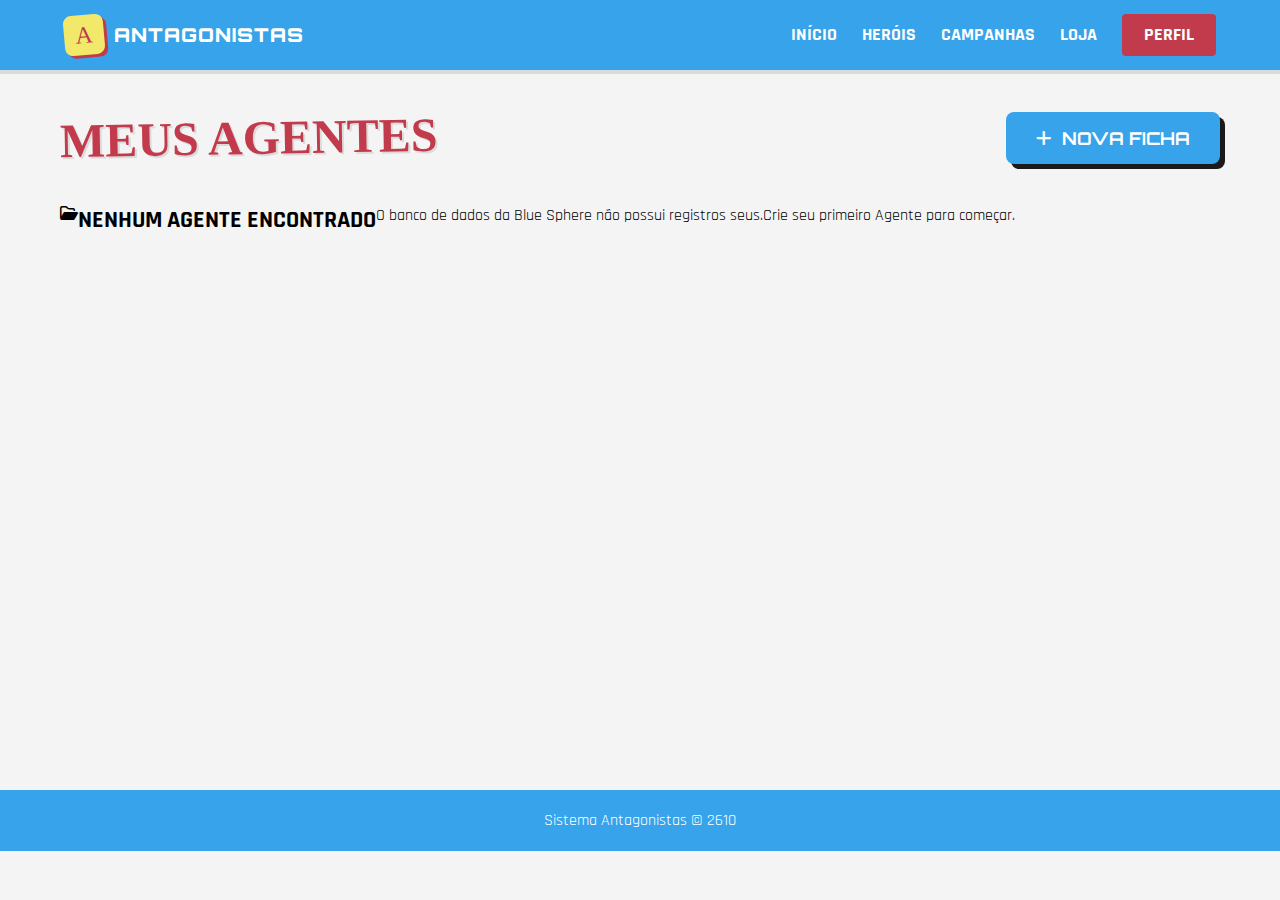
<file: heroes.html>
<!DOCTYPE html>
<html lang="pt-br">
<head>
    <meta charset="UTF-8">
    <meta name="viewport" content="width=device-width, initial-scale=1.0">
    <title>Meus Heróis | ANTAGONISTAS</title>
    <link rel="stylesheet" href="style-home.css">
    <link rel="stylesheet" href="style-heroes.css">
    <link href="https://fonts.googleapis.com/css2?family=Orbitron:wght@700;900&family=Rajdhani:wght@500;600;700&family=Permanent+Marker&display=swap" rel="stylesheet">
    <link rel="stylesheet" href="https://cdnjs.cloudflare.com/ajax/libs/font-awesome/6.4.0/css/all.min.css">
</head>
<body>

    <header class="main-header">
        <div class="logo-container">
            <a href="index.html" style="text-decoration:none; display:flex; align-items:center; gap:10px;">
                <div class="logo-icon">A</div>
                <span class="logo-text">ANTAGONISTAS</span>
            </a>
        </div>
        <button class="menu-toggle" onclick="toggleMenu()"><i class="fa-solid fa-bars"></i></button>
        <nav class="nav-menu" id="nav-menu">
            <ul>
                <li><a href="index.html">INÍCIO</a></li>
                <li><a href="heroes.html" class="active">HERÓIS</a></li>
                <li><a href="#">CAMPANHAS</a></li>
                <li><a href="#">LOJA</a></li>
                <li><a href="#" class="btn-login">PERFIL</a></li>
            </ul>
        </nav>
    </header>

    <main class="heroes-container">
        
        <div class="heroes-header">
            <h1 class="page-title">MEUS AGENTES</h1>
            <button class="btn-create-hero" onclick="goToSheet()">
                <i class="fa-solid fa-plus"></i> NOVA FICHA
            </button>
        </div>

        <div id="empty-state" class="empty-state hidden">
            <i class="fa-regular fa-folder-open empty-icon"></i>
            <h2>NENHUM AGENTE ENCONTRADO</h2>
            <p>O banco de dados da Blue Sphere não possui registros seus.</p>
            <p>Crie seu primeiro Agente para começar.</p>
        </div>

        <div class="heroes-grid" id="heroes-list">
            </div>

    </main>

    <footer class="main-footer">
        <p>Sistema Antagonistas &copy; 2610</p>
    </footer>

    <script>
        // 1. CARREGAR DADOS: Tenta pegar do LocalStorage ou cria lista vazia
        let myHeroes = JSON.parse(localStorage.getItem('bs_heroes')) || [];

        const grid = document.getElementById('heroes-list');
        const emptyState = document.getElementById('empty-state');

        // 2. RENDERIZAR NA TELA
        function renderHeroes() {
            grid.innerHTML = ""; // Limpa o grid

            // Se a lista estiver vazia, mostra o aviso
            if (myHeroes.length === 0) {
                grid.style.display = 'none';
                emptyState.style.display = 'flex';
                return;
            }

            // Se tiver heróis, mostra o grid
            emptyState.style.display = 'none';
            grid.style.display = 'grid';

            // Cria o HTML de cada card
            myHeroes.forEach((hero, index) => {
                const card = document.createElement('div');
                
                // Define classe CSS baseada na escolha do jogador (segurança para minúsculas)
                const heroClass = hero.class ? hero.class.toLowerCase() : 'tecnologo';
                card.className = `hero-card class-${heroClass}`;
                
                // Lógica da Imagem: Se tiver Link usa, se não usa a Letra
                let imgContent;
                if(hero.photo && hero.photo.length > 5) {
                    imgContent = `<img src="${hero.photo}" alt="${hero.name}">`;
                } else {
                    imgContent = `<div style="font-size:3rem; font-family:'Permanent Marker'; color:#333;">${hero.name.charAt(0)}</div>`;
                }

                card.innerHTML = `
                    <div class="hero-status status-${hero.status === 'Ativo' ? 'ok' : 'busy'}">${hero.status}</div>
                    <div class="hero-img-container">
                        ${imgContent}
                    </div>
                    <div class="hero-info">
                        <h2>${hero.name}</h2>
                        <p class="hero-meta">${hero.class} | Nível ${hero.level}</p>
                        
                        <div class="mini-stats">
                            <div class="stat"><i class="fa-solid fa-heart"></i> ${hero.hp}</div>
                            <div class="stat" style="margin-left: 10px; color: var(--bs-blue);"><i class="fa-solid fa-shield-halved"></i> ${hero.def || '0'}</div>
                        </div>

                        <div class="card-actions">
                            <button class="btn-edit" onclick="openHero(${hero.id})">ABRIR</button>
                            <button class="btn-delete" onclick="deleteHero(${index})"><i class="fa-solid fa-trash"></i></button>
                        </div>
                    </div>
                `;
                grid.appendChild(card);
            });
        }

        // 3. REDIRECIONAR PARA CRIAÇÃO
        function goToSheet() {
            window.location.href = 'sheet.html';
        }

        // 4. DELETAR HEROI
        function deleteHero(index) {
            if(confirm("Tem certeza que deseja deletar este arquivo? Essa ação é permanente.")) {
                myHeroes.splice(index, 1); // Remove do array local
                localStorage.setItem('bs_heroes', JSON.stringify(myHeroes)); // Atualiza o banco de dados
                renderHeroes(); // Atualiza a tela
            }
        }

        function openHero(id) {
            window.location.href = 'view-hero.html?id=' + id;
}

        function toggleMenu() {
            document.getElementById('nav-menu').classList.toggle('active');
        }

        // Inicializa ao carregar a página
        renderHeroes();
    </script>
</body>
</html>
</file>
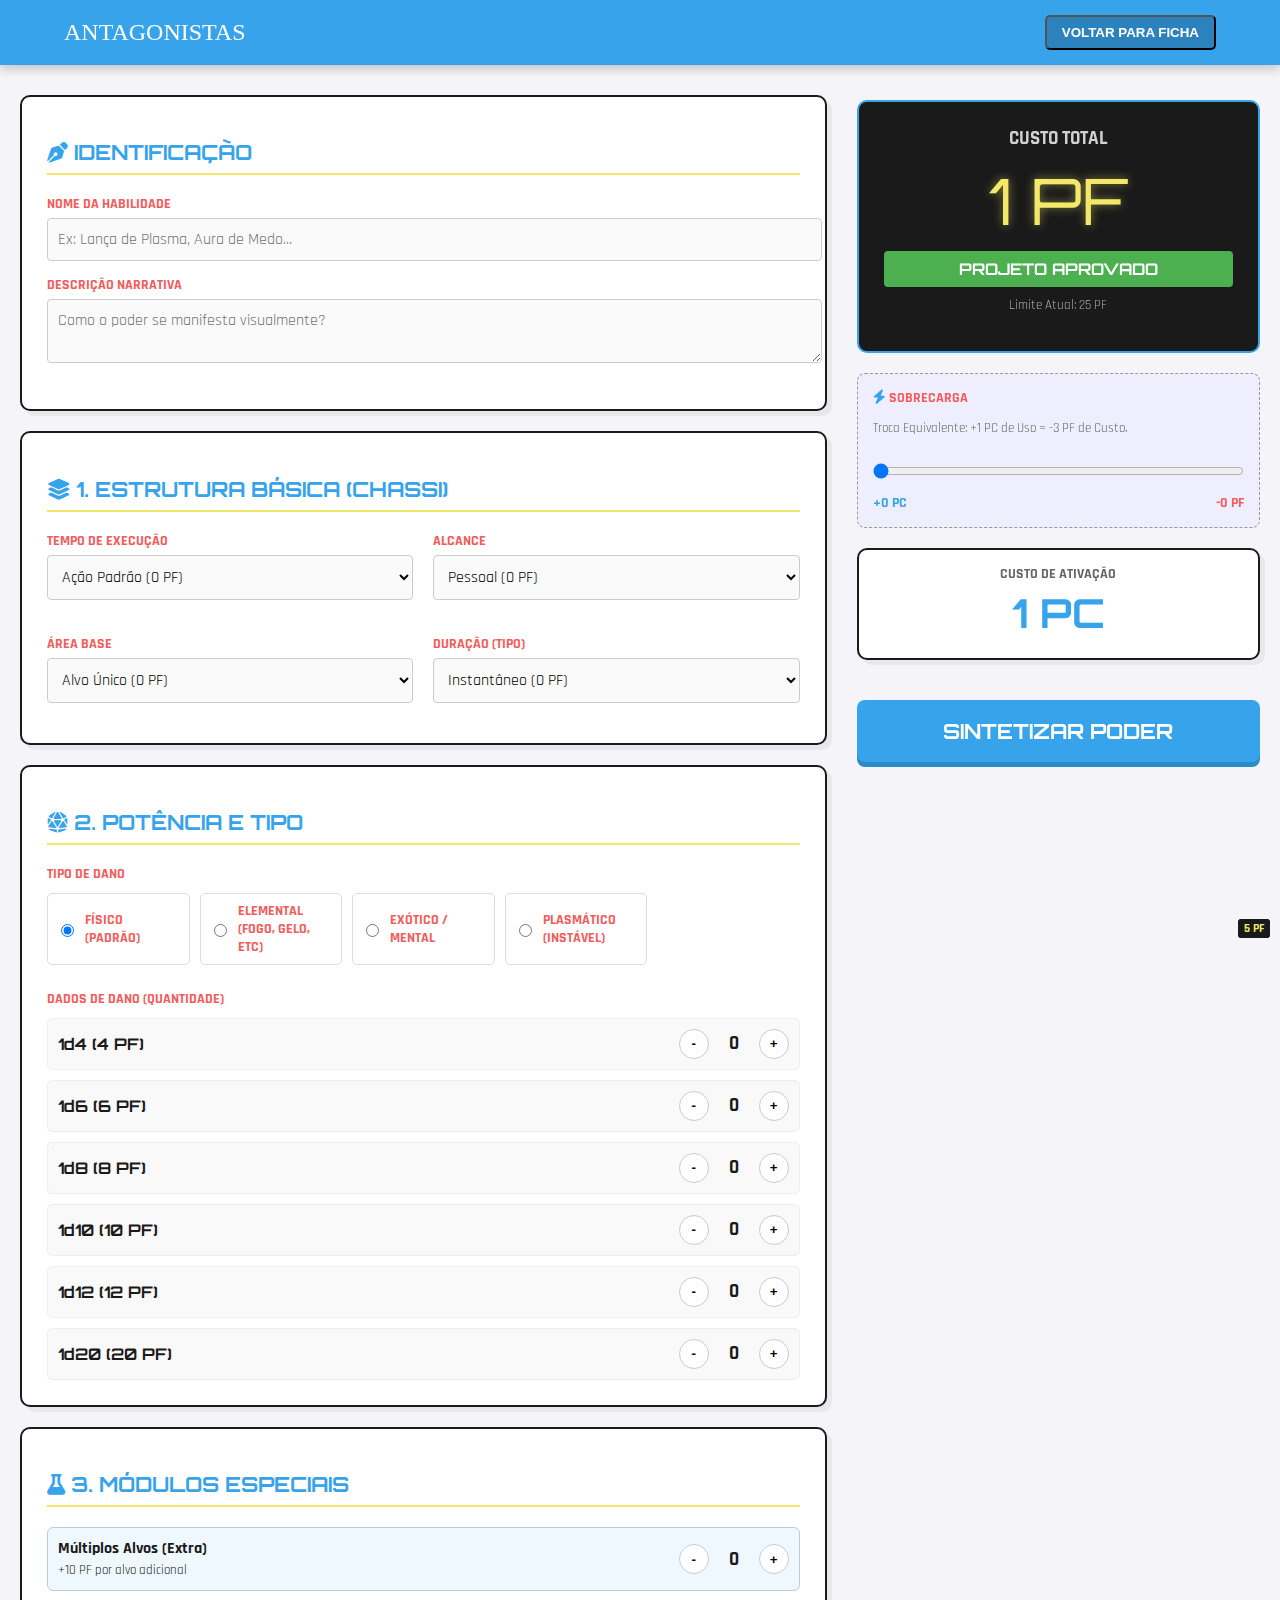
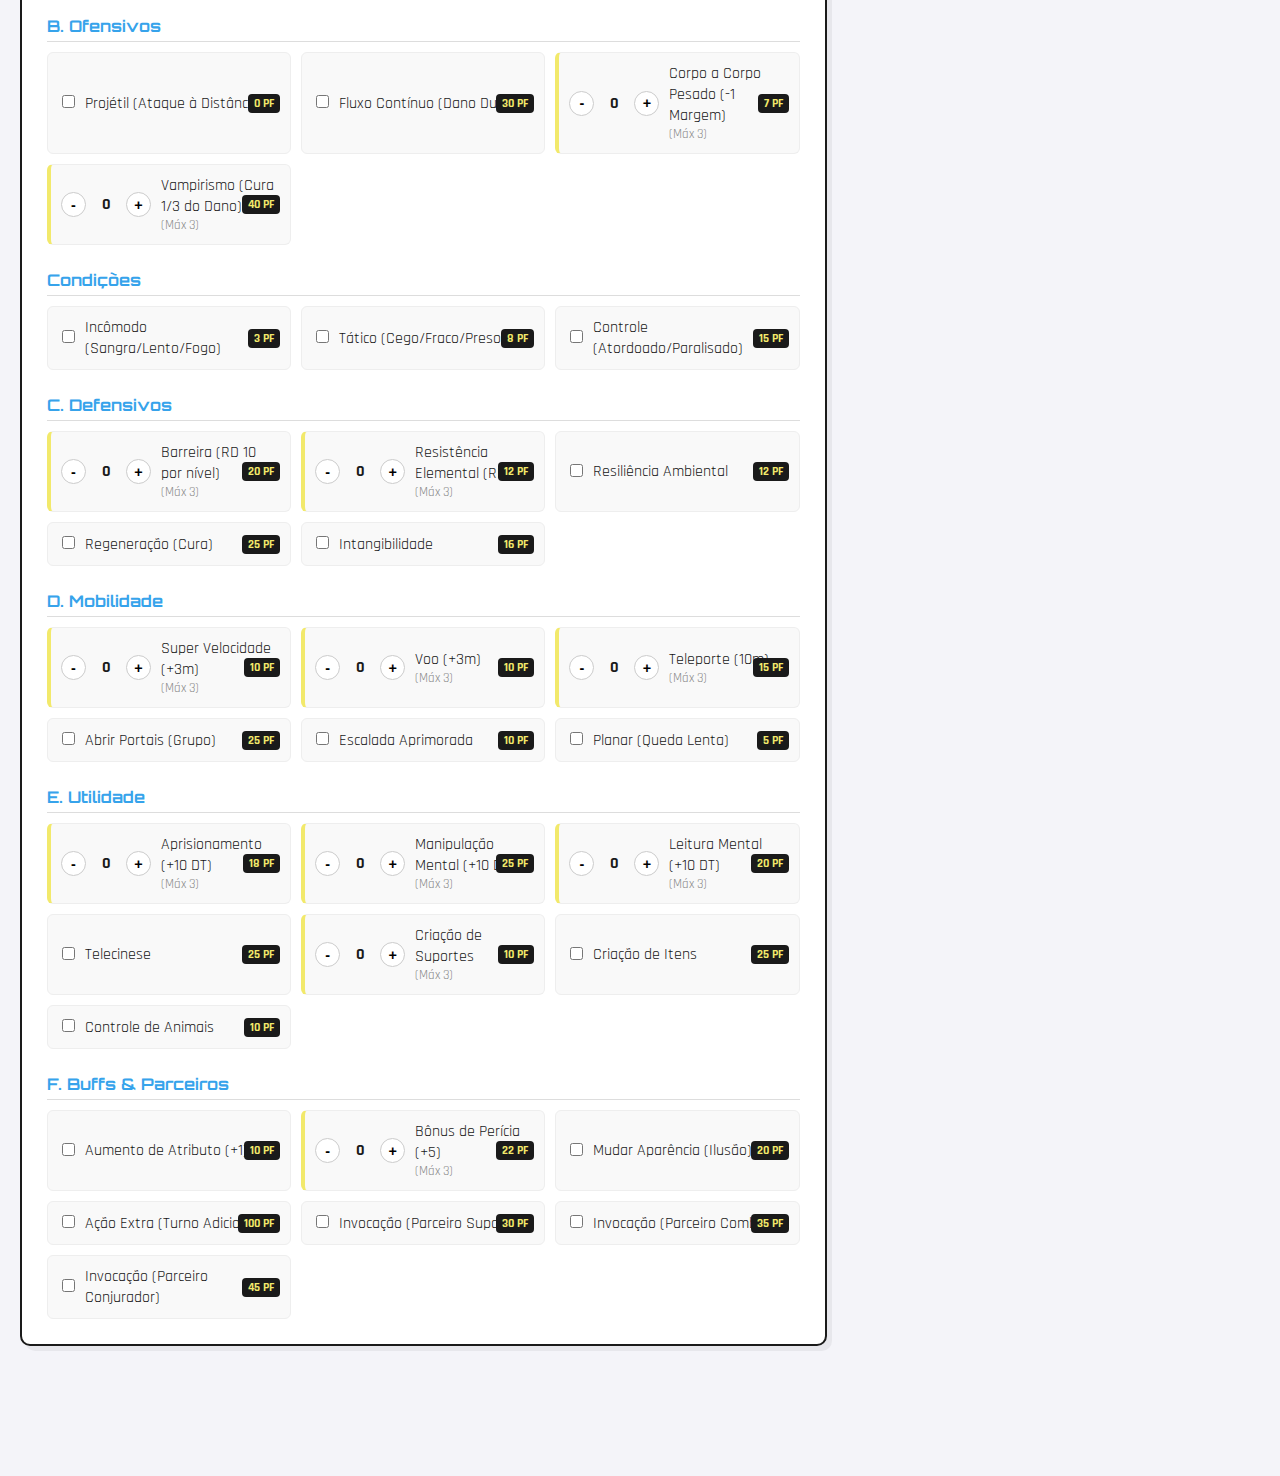
<file: power-creator.html>
<!DOCTYPE html>
<html lang="pt-br">
<head>
    <meta charset="UTF-8">
    <meta name="viewport" content="width=device-width, initial-scale=1.0">
    <title>Engenharia de Fluxo | ANTAGONISTAS</title>
    <link href="https://fonts.googleapis.com/css2?family=Orbitron:wght@700;900&family=Rajdhani:wght@500;600;700&family=Permanent+Marker&display=swap" rel="stylesheet">
    <link rel="stylesheet" href="https://cdnjs.cloudflare.com/ajax/libs/font-awesome/6.4.0/css/all.min.css">
    
    <style>
        /* CSS OTIMIZADO */
        :root { --bs-blue: #36A3EB; --bs-yellow: #F2E96B; --bs-red: #F25C5C; --dark: #1a1a1a; --white: #fff; --bg: #f4f4f9; }
        body { font-family: 'Rajdhani', sans-serif; background: var(--bg); color: var(--dark); margin: 0; padding-bottom: 80px; }
        
        header { background: var(--bs-blue); padding: 15px 5%; display: flex; justify-content: space-between; align-items: center; position: sticky; top: 0; z-index: 100; box-shadow: 0 4px 10px rgba(0,0,0,0.2); }
        .logo { font-family: 'Permanent Marker'; font-size: 1.5rem; color: white; text-decoration: none; }
        .nav-btn { background: rgba(0,0,0,0.2); color: white; padding: 8px 15px; border-radius: 5px; text-decoration: none; font-weight: bold; transition:0.3s; }
        .nav-btn:hover { background: var(--bs-yellow); color: var(--dark); }

        .container { max-width: 1300px; margin: 30px auto; padding: 0 20px; display: grid; grid-template-columns: 2fr 1fr; gap: 30px; }

        .card { background: white; border: 2px solid var(--dark); border-radius: 10px; padding: 25px; margin-bottom: 20px; box-shadow: 5px 5px 0 rgba(0,0,0,0.05); }
        .card-title { font-family: 'Orbitron'; color: var(--bs-blue); font-size: 1.3rem; border-bottom: 2px solid var(--bs-yellow); padding-bottom: 8px; margin-bottom: 20px; text-transform: uppercase; }
        
        /* Inputs */
        .input-group { margin-bottom: 15px; }
        label { font-weight: 700; color: var(--bs-red); font-size: 0.9rem; text-transform: uppercase; display: block; margin-bottom: 5px; }
        select, input[type="text"], textarea { width: 100%; padding: 10px; border: 1px solid #ccc; border-radius: 4px; font-family: 'Rajdhani'; font-size: 1rem; background: #fafafa; }
        
        /* DAMAGE TYPES (RADIO GRID) */
        .damage-grid { display: grid; grid-template-columns: repeat(auto-fill, minmax(140px, 1fr)); gap: 10px; }
        .dmg-option { display: flex; align-items: center; gap: 8px; border: 1px solid #ddd; padding: 8px; border-radius: 5px; cursor: pointer; transition: 0.2s; }
        .dmg-option:hover { background: #f0f0f0; border-color: var(--bs-blue); }
        .dmg-option input { width: auto; }

        /* DICE COUNTERS */
        .dice-list { display: grid; gap: 10px; }
        .dice-row { display: flex; justify-content: space-between; align-items: center; background: #f9f9f9; padding: 10px; border-radius: 5px; border: 1px solid #eee; }
        .dice-label { font-weight: bold; font-family: 'Orbitron'; }
        .dice-controls { display: flex; align-items: center; gap: 10px; }
        .btn-counter { width: 30px; height: 30px; border-radius: 50%; border: 1px solid #ccc; background: white; font-weight: bold; cursor: pointer; }
        .btn-counter:hover { background: var(--bs-blue); color: white; }
        .dice-qty { font-weight: bold; font-size: 1.2rem; width: 30px; text-align: center; }

        /* CHECKBOX GRID */
        .checkbox-grid { display: grid; grid-template-columns: repeat(auto-fill, minmax(220px, 1fr)); gap: 10px; }
        .check-item { display: flex; align-items: center; background: #f9f9f9; padding: 10px; border: 1px solid #eee; border-radius: 6px; cursor: pointer; transition: 0.2s; position: relative; }
        .check-item:hover { border-color: var(--bs-blue); background: white; box-shadow: 0 2px 5px rgba(0,0,0,0.1); }
        .check-item input { margin-right: 10px; width: auto; }
        .cost-badge { position: absolute; right: 10px; font-size: 0.75rem; background: var(--dark); color: var(--bs-yellow); padding: 2px 6px; border-radius: 4px; font-weight: bold; }
        
        /* CATEGORY HEADERS */
        .category-header { grid-column: 1 / -1; font-weight: bold; color: var(--bs-blue); margin-top: 15px; border-bottom: 1px solid #ddd; padding-bottom: 5px; font-family: 'Orbitron'; }

        /* COUNTER MODULE (Para Multialvo) */
        .counter-mod { display: flex; justify-content: space-between; align-items: center; background: #f0f8ff; padding: 10px; border: 1px solid #bcd; border-radius: 6px; margin-bottom: 10px; }

        /* PAINEL LATERAL */
        .sidebar-panel { position: sticky; top: 100px; height: fit-content; }
        .result-box { background: var(--dark); color: white; padding: 25px; border-radius: 10px; text-align: center; border: 2px solid var(--bs-blue); margin-bottom: 20px; }
        .total-flux { font-family: 'Orbitron'; font-size: 4rem; color: var(--bs-yellow); margin: 10px 0; text-shadow: 0 0 10px rgba(242, 233, 107, 0.5); }
        .tier-status { font-weight: bold; padding: 8px; border-radius: 4px; text-transform: uppercase; font-family: 'Orbitron'; }
        
        .status-ok { background: #4caf50; color: white; }
        .status-warn { background: #ff9800; color: white; }
        .status-error { background: var(--bs-red); color: white; }

        .overload-box { background: #eef; padding: 15px; border-radius: 8px; border: 1px dashed #999; margin-top: 20px; }
        input[type=range] { width: 100%; margin: 15px 0; }
        
        .btn-save { width: 100%; padding: 18px; background: var(--bs-blue); color: white; border: none; font-family: 'Orbitron'; font-size: 1.3rem; font-weight: bold; cursor: pointer; border-radius: 8px; box-shadow: 0 5px 0 #2a8bc7; transition: 0.2s; margin-top: 20px; }
        .btn-save:hover { background: var(--bs-yellow); color: var(--dark); box-shadow: 0 5px 0 #d4ca5b; transform: translateY(-2px); }
        .btn-save:disabled { background: #ccc; cursor: not-allowed; box-shadow: none; transform: none; color: #888; }

        /* Adicione isso ao CSS existente no power-creator.html */

        .small-controls {
            display: flex; 
            align-items: center; 
            gap: 5px;
            margin-right: 10px;
        }
        .small-controls button {
            width: 25px; 
            height: 25px; 
            font-size: 0.9rem;
            padding: 0;
        }
        .active-mod {
            background-color: #e3f2fd !important;
            border-color: var(--bs-blue) !important;
        }
        .stackable {
            /* Diferencia visualmente itens que podem acumular */
            border-left: 4px solid var(--bs-yellow);
        }

        @media (max-width: 900px) {
            .container { grid-template-columns: 1fr; }
            .sidebar-panel { position: static; margin-top: 30px; }
        }
    </style>
</head>
<body>

    <header>
        <a href="index.html" class="logo">ANTAGONISTAS</a>
        <button onclick="goBack()" class="nav-btn">VOLTAR PARA FICHA</button>
    </header>

    <div class="container">
        
        <div class="main-column">
            
            <div class="card">
                <h2 class="card-title"><i class="fa-solid fa-pen-nib"></i> IDENTIFICAÇÃO</h2>
                <div class="input-group">
                    <label>Nome da Habilidade</label>
                    <input type="text" id="power-name" placeholder="Ex: Lança de Plasma, Aura de Medo...">
                </div>
                <div class="input-group">
                    <label>Descrição Narrativa</label>
                    <textarea id="power-desc" rows="2" placeholder="Como o poder se manifesta visualmente?"></textarea>
                </div>
            </div>

            <div class="card">
                <h2 class="card-title"><i class="fa-solid fa-layer-group"></i> 1. ESTRUTURA BÁSICA (CHASSI)</h2>
                <div style="display:grid; grid-template-columns: 1fr 1fr; gap:20px;">
                    <div class="input-group">
                        <label>Tempo de Execução</label>
                        <select id="sel-time" onchange="calcTotal()">
                            <option value="0">Ação Padrão (0 PF)</option>
                            <option value="-8">Ação Complexa (-8 PF)</option>
                            <option value="30">Reação (30 PF)</option>
                            <option value="5">Duração Fixa (5 PF/rodada)</option>
                        </select>
                    </div>
                    <div class="input-group">
                        <label>Alcance</label>
                        <select id="sel-range" onchange="calcTotal()">
                            <option value="0">Pessoal (0 PF)</option>
                            <option value="5">Toque (5 PF)</option>
                            <option value="10">Curto - 9m (10 PF)</option>
                            <option value="15">Médio - 18m (15 PF)</option>
                            <option value="20">Longo - 36m (20 PF)</option>
                        </select>
                    </div>
                    <div class="input-group">
                        <label>Área Base</label>
                        <select id="sel-area" onchange="calcTotal()">
                            <option value="0">Alvo Único (0 PF)</option>
                            <option value="5">Eu Mesmo (Buff) (5 PF)</option>
                            <option value="10">Área Pequena / Cone (+10 PF)</option>
                            <option value="20">Área Média / Explosão (+20 PF)</option>
                        </select>
                    </div>
                    <div class="input-group">
                        <label>Duração (Tipo)</label>
                        <select id="sel-duration" onchange="calcTotal()">
                            <option value="0">Instantâneo (0 PF)</option>
                            <option value="3">Sustentado (3 PF)</option>
                            <option value="30">Passivo (30 PF)</option>
                            <option value="50">Cena (50 PF)</option>
                        </select>
                    </div>
                </div>
            </div>

            <div class="card">
                <h2 class="card-title"><i class="fa-solid fa-dice-d20"></i> 2. POTÊNCIA E TIPO</h2>
                
                <label style="margin-bottom:10px;">TIPO DE DANO</label>
                <div class="damage-grid" id="damage-list">
                    </div>

                <label style="margin-top:20px; margin-bottom:10px;">DADOS DE DANO (QUANTIDADE)</label>
                <div class="dice-list" id="dice-list">
                    </div>
            </div>

            <div class="card">
                <h2 class="card-title"><i class="fa-solid fa-flask"></i> 3. MÓDULOS ESPECIAIS</h2>
                
                <div id="multi-modules">
                    </div>

                <div class="checkbox-grid" id="modules-list">
                    </div>
            </div>

        </div>

        <div class="sidebar-panel">
            <div class="result-box">
                <h3 style="margin:0; opacity:0.8;">CUSTO TOTAL</h3>
                <div class="total-flux" id="display-total">0 PF</div>
                
                <div id="tier-display" class="tier-status status-ok">TIER 1 (Nível 1-4)</div>
                <p style="font-size:0.8rem; margin-top:10px; color:#aaa;">Limite Atual: <span id="limit-pf">25</span> PF</p>
            </div>

            <div class="overload-box">
                <label><i class="fa-solid fa-bolt" style="color:var(--bs-blue);"></i> SOBRECARGA</label>
                <p style="font-size:0.8rem; color:#666;">Troca Equivalente: +1 PC de Uso = -3 PF de Custo.</p>
                
                <input type="range" id="overload-slider" min="0" max="10" value="0" oninput="updateOverload()">
                
                <div style="display:flex; justify-content:space-between; font-weight:bold; font-size:0.9rem;">
                    <span style="color:var(--bs-blue);">+<span id="overload-pc">0</span> PC</span>
                    <span style="color:var(--bs-red);">-<span id="overload-discount">0</span> PF</span>
                </div>
            </div>

            <div class="card" style="margin-top:20px; text-align:center; padding:15px;">
                <label style="color:#666;">CUSTO DE ATIVAÇÃO</label>
                <h2 style="font-family:'Orbitron'; font-size:2.5rem; margin:5px 0; color:var(--bs-blue);">
                    <span id="final-pc-cost">1</span> PC
                </h2>
                <small id="passive-warn" style="color:red; display:none;">Passivas não aceitam Sobrecarga.</small>
            </div>

            <button id="btn-save" class="btn-save" onclick="savePower()">SINTETIZAR E SALVAR</button>
        </div>

    </div>

    <script src="script-creator.js"></script>

</body>
</html>
</file>
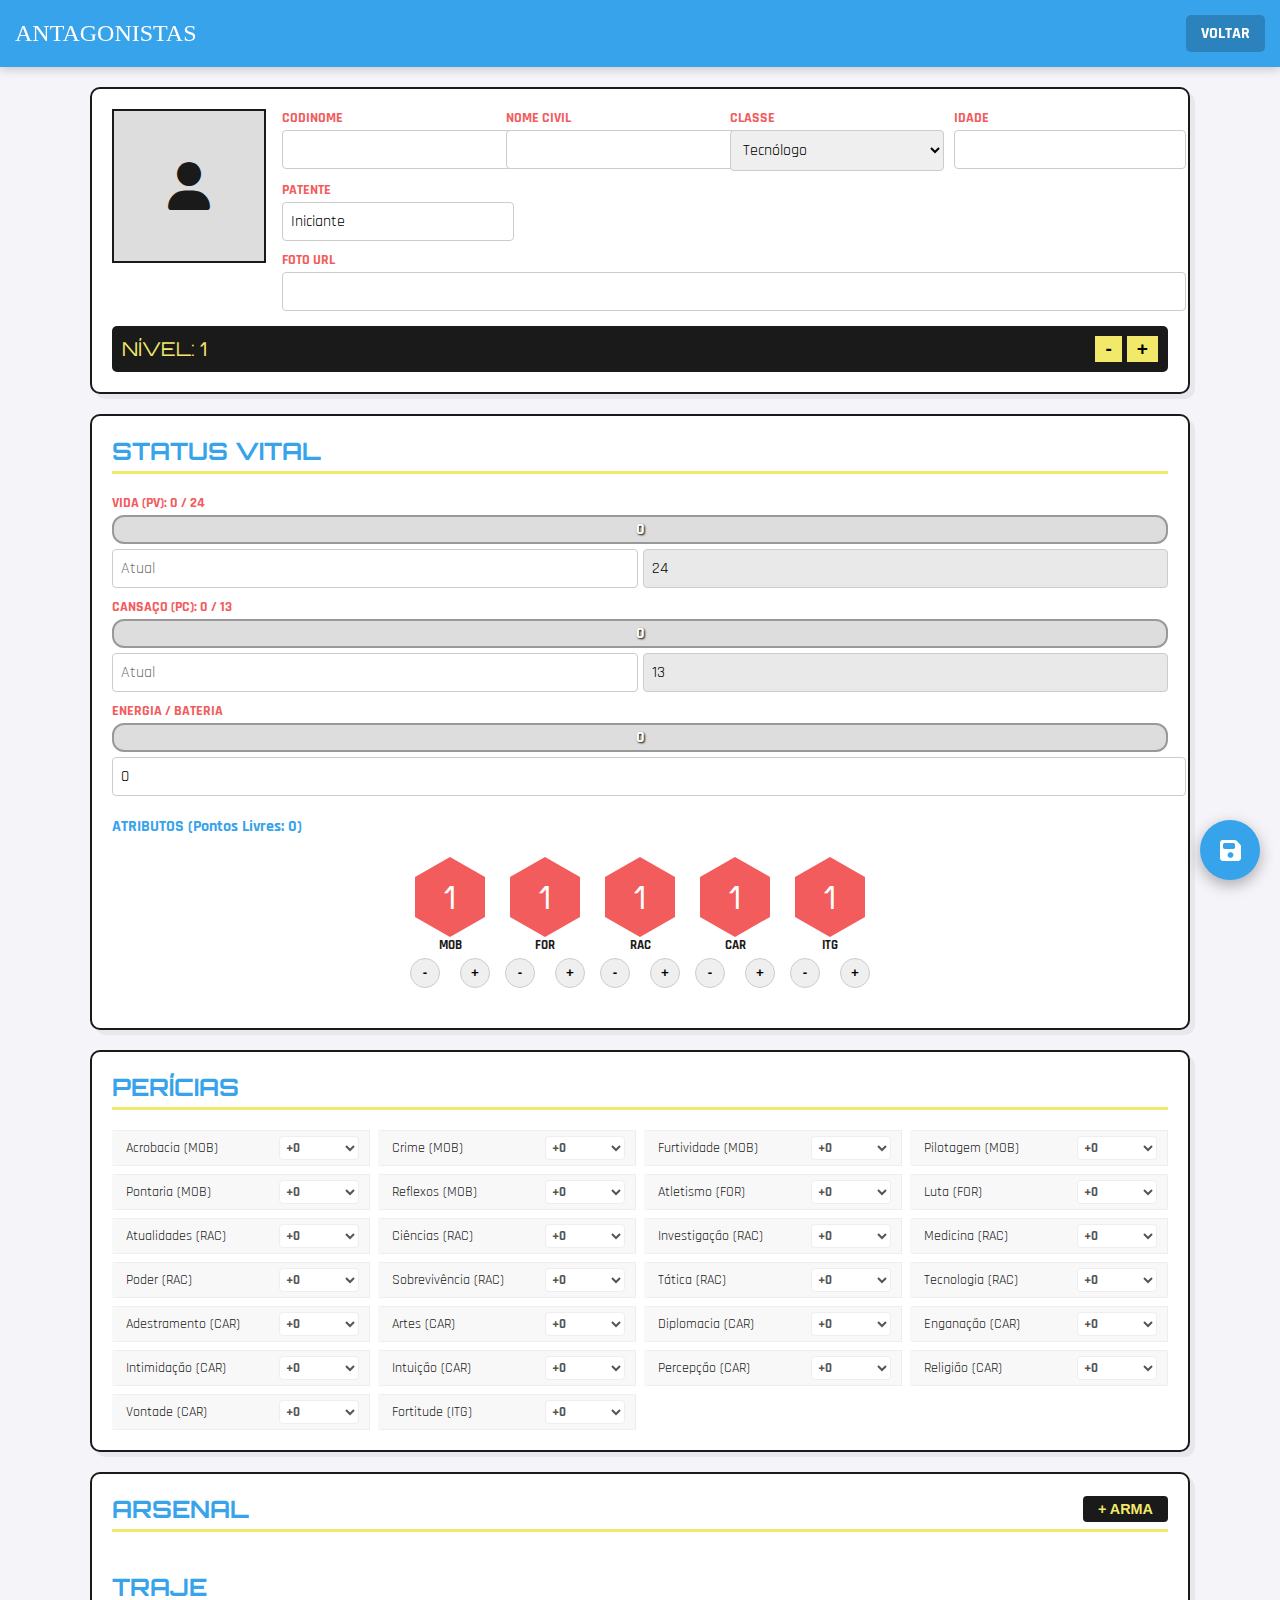
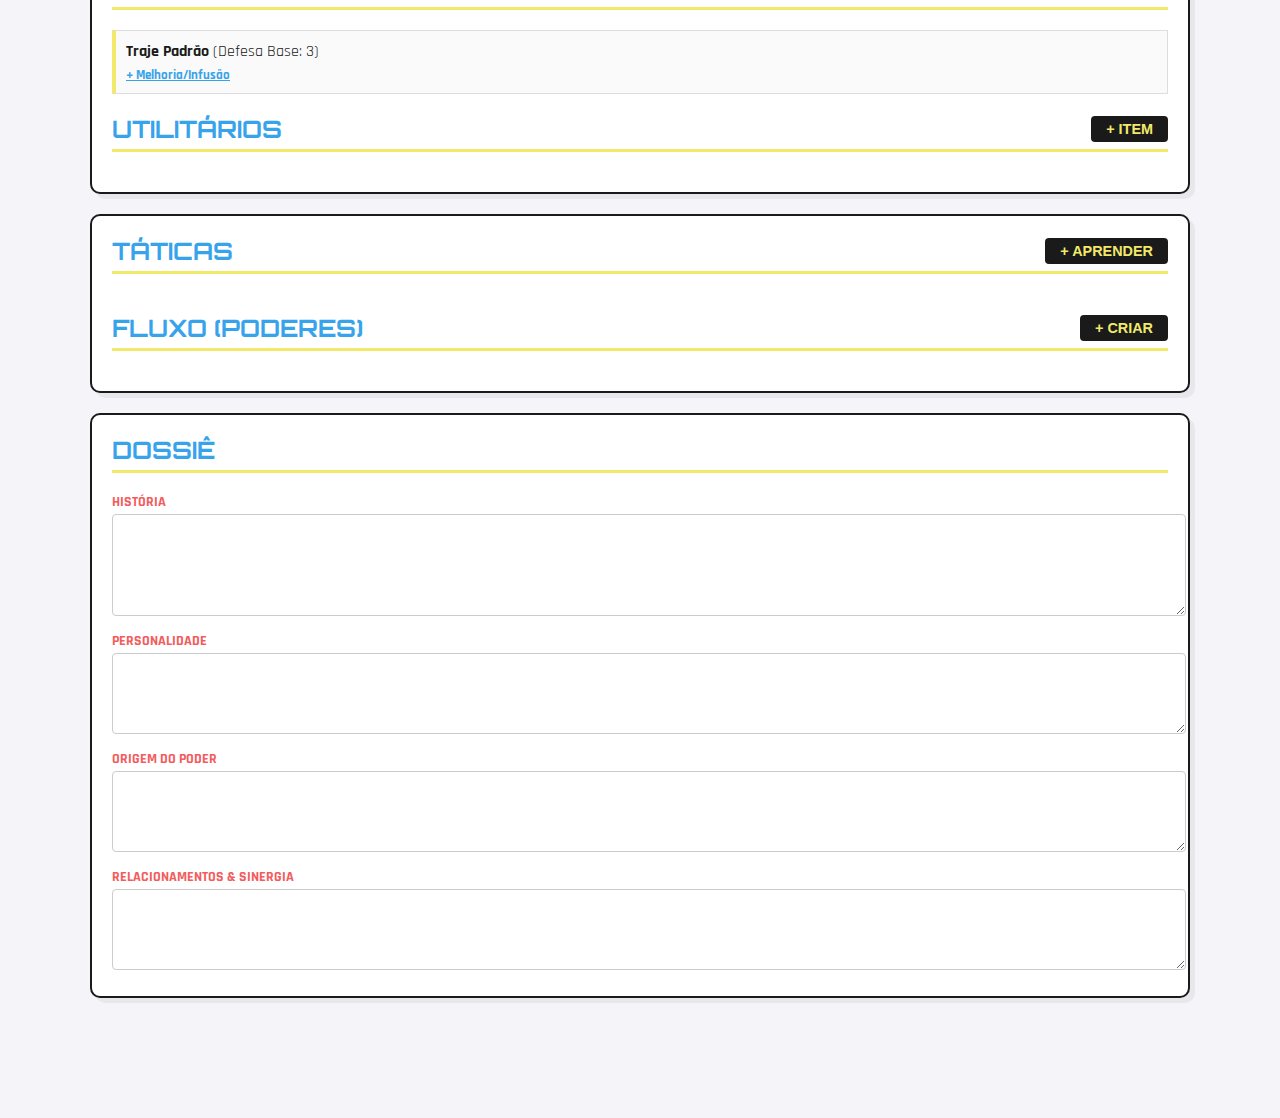
<file: sheet.html>
<!DOCTYPE html>
<html lang="pt-br">
<head>
    <meta charset="UTF-8">
    <meta name="viewport" content="width=device-width, initial-scale=1.0">
    <title>Ficha de Agente | ANTAGONISTAS</title>
    <link href="https://fonts.googleapis.com/css2?family=Orbitron:wght@700;900&family=Rajdhani:wght@500;600;700&family=Permanent+Marker&display=swap" rel="stylesheet">
    <link rel="stylesheet" href="https://cdnjs.cloudflare.com/ajax/libs/font-awesome/6.4.0/css/all.min.css">
    
    <style>
        /* CSS OTIMIZADO */
        :root { --bs-blue: #36A3EB; --bs-yellow: #F2E96B; --bs-red: #F25C5C; --dark: #1a1a1a; --white: #fff; --bg: #f4f4f9; }
        body { font-family: 'Rajdhani', sans-serif; background: var(--bg); color: var(--dark); margin: 0; padding-bottom: 100px; }
        
        /* Header */
        header { background: var(--bs-blue); padding: 15px; display: flex; justify-content: space-between; align-items: center; position: sticky; top: 0; z-index: 100; box-shadow: 0 2px 10px rgba(0,0,0,0.2); }
        .logo { font-family: 'Permanent Marker'; font-size: 1.5rem; color: white; text-decoration: none; }
        .btn-back { background: rgba(0,0,0,0.2); color: white; padding: 8px 15px; border-radius: 5px; text-decoration: none; font-weight: bold; }

        /* Container */
        .container { max-width: 1100px; margin: 20px auto; padding: 0 15px; display: grid; gap: 20px; }
        .card { background: white; border: 2px solid var(--dark); border-radius: 10px; padding: 20px; box-shadow: 5px 5px 0 rgba(0,0,0,0.05); }
        .card h2 { margin-top: 0; border-bottom: 3px solid var(--bs-yellow); padding-bottom: 5px; color: var(--bs-blue); font-family: 'Orbitron'; display: flex; justify-content: space-between; align-items: center; }

        /* Identidade */
        .identity-grid { display: grid; grid-template-columns: 150px 1fr; gap: 20px; }
        .photo-box { width: 100%; height: 150px; background: #ddd; border: 2px solid var(--dark); display: flex; align-items: center; justify-content: center; overflow: hidden; }
        .photo-box img { width: 100%; height: 100%; object-fit: cover; }
        .info-grid { display: grid; grid-template-columns: repeat(auto-fit, minmax(180px, 1fr)); gap: 10px; }
        
        input, select, textarea { width: 100%; padding: 8px; border: 1px solid #ccc; border-radius: 4px; font-family: 'Rajdhani'; font-size: 1rem; }
        label { font-weight: bold; font-size: 0.9rem; text-transform: uppercase; display: block; margin-bottom: 3px; color: var(--bs-red); }
        .full-width { grid-column: 1 / -1; }

        /* Nível */
        .level-box { grid-column: 1 / -1; background: var(--dark); color: var(--bs-yellow); padding: 10px; text-align: center; border-radius: 5px; font-family: 'Orbitron'; font-size: 1.2rem; display: flex; justify-content: space-between; align-items: center; }
        .level-controls button { background: var(--bs-yellow); border: none; font-weight: bold; cursor: pointer; padding: 2px 10px; font-size: 1.2rem; }

        /* Atributos Hex */
        .hex-grid { display: flex; justify-content: center; gap: 15px; flex-wrap: wrap; margin: 20px 0; }
        .hex { width: 80px; text-align: center; }
        .hex-shape { width: 70px; height: 80px; background: var(--bs-red); clip-path: polygon(50% 0%, 100% 25%, 100% 75%, 50% 100%, 0% 75%, 0% 25%); display: flex; align-items: center; justify-content: center; margin: 0 auto; color: white; font-size: 2rem; font-family: 'Orbitron'; }
        .hex-btns { display: flex; justify-content: space-between; margin-top: 5px; }
        .hex-btns button { width: 30px; height: 30px; border-radius: 50%; border: 1px solid #ccc; cursor: pointer; font-weight: bold; }

        /* Status Bars */
        .bar-container { margin-bottom: 10px; }
        .bar-track { height: 25px; background: #ddd; border-radius: 12px; overflow: hidden; border: 2px solid #999; position: relative; }
        .bar-fill { height: 100%; transition: width 0.3s; }
        .bar-text { position: absolute; width: 100%; text-align: center; top: 2px; font-weight: bold; color: white; text-shadow: 1px 1px 2px black; }
        .hp-fill { background: var(--bs-red); }
        .pc-fill { background: var(--bs-blue); }
        .trans-fill { background: #8B0000; } 
        .energy-fill { background: #00FFFF; color: black; text-shadow: none; }

        /* Perícias */
        .skills-grid { display: grid; grid-template-columns: repeat(auto-fill, minmax(220px, 1fr)); gap: 8px; max-height: 400px; overflow-y: auto; }
        .skill-row { display: flex; justify-content: space-between; align-items: center; background: #f8f8f8; padding: 5px 10px; border: 1px solid #eee; font-size: 0.9rem; }

        /* Listas (Inventário/Habilidades) */
        .btn-add { background: var(--dark); color: var(--bs-yellow); border: none; padding: 5px 15px; cursor: pointer; font-weight: bold; border-radius: 4px; font-size: 0.9rem; }
        .item-list { display: flex; flex-direction: column; gap: 10px; margin-top: 10px; }
        .item-row { border: 1px solid #ddd; padding: 10px; border-left: 4px solid var(--bs-blue); background: #fafafa; position: relative; }
        .item-actions { margin-top: 5px; font-size: 0.8rem; display: flex; gap: 15px; }
        .action-link { color: var(--bs-blue); text-decoration: underline; cursor: pointer; font-weight: bold; }
        .action-remove { color: red; text-decoration: underline; cursor: pointer; }
        .upgrade-tag { background: #e0e0e0; padding: 2px 5px; border-radius: 3px; font-size: 0.75rem; margin-right: 5px; display: inline-block; margin-top: 3px; }

        /* Modals */
        .modal { display: none; position: fixed; top: 0; left: 0; width: 100%; height: 100%; background: rgba(0,0,0,0.8); z-index: 1000; justify-content: center; align-items: center; }
        .modal.active { display: flex; }
        .modal-content { background: white; padding: 20px; width: 90%; max-width: 600px; max-height: 80vh; overflow-y: auto; border-radius: 10px; position: relative; }
        .modal-close { position: absolute; top: 10px; right: 15px; cursor: pointer; font-size: 2rem; font-weight: bold; color: var(--bs-red); }
        .modal-list div { padding: 12px; border-bottom: 1px solid #eee; cursor: pointer; transition: 0.2s; }
        .modal-list div:hover { background: #f0f0f0; padding-left: 15px; border-left: 3px solid var(--bs-blue); }

        /* Flux Creator Modal Styles */
        .flux-form { display: grid; gap: 10px; }

        /* Fab Save */
        .fab-save { position: fixed; bottom: 20px; right: 20px; background: var(--bs-blue); color: white; width: 60px; height: 60px; border-radius: 50%; display: flex; align-items: center; justify-content: center; font-size: 1.5rem; box-shadow: 0 5px 15px rgba(0,0,0,0.3); cursor: pointer; border: none; z-index: 99; transition: 0.3s; }
        .fab-save:hover { transform: scale(1.1); background: var(--bs-yellow); color: var(--dark); }
    </style>
</head>
<body>

<header>
    <a href="index.html" class="logo">ANTAGONISTAS</a>
    <a href="heroes.html" class="btn-back">VOLTAR</a>
</header>

<div class="container">

    <div class="card">
        <div class="identity-grid">
            <div class="photo-box" id="photo-preview"><i class="fa-solid fa-user fa-3x"></i></div>
            <div class="info-grid">
                <div><label>Codinome</label><input type="text" id="name"></div>
                <div><label>Nome Civil</label><input type="text" id="civil"></div>
                <div><label>Classe</label>
                    <select id="class" onchange="updateClassMechanics()">
                        <option value="tecnologo">Tecnólogo</option>
                        <option value="monstruoso">Monstruoso</option>
                        <option value="catalisador">Catalisador</option>
                    </select>
                </div>
                <div><label>Idade</label><input type="number" id="age"></div>
                <div><label>Patente</label><input type="text" id="rank" value="Iniciante"></div>
                <div class="full-width"><label>Foto URL</label><input type="text" id="photo-url" oninput="updatePhoto()"></div>
            </div>
        </div>
        
        <div class="level-box" style="margin-top: 15px;">
            <span>NÍVEL: <span id="level-display">1</span></span>
            <div class="level-controls">
                <button onclick="changeLevel(-1)">-</button>
                <button onclick="changeLevel(1)">+</button>
            </div>
        </div>
    </div>

    <div class="card">
        <h2>STATUS VITAL</h2>
        
        <div class="bar-container">
            <label>VIDA (PV): <span id="hp-txt">20/20</span></label>
            <div class="bar-track"><div class="bar-fill hp-fill" id="hp-bar" style="width: 100%;"></div><div class="bar-text" id="hp-overlay">20</div></div>
            <div style="display:flex; gap:5px; margin-top:5px;">
                <input type="number" id="hp-curr" placeholder="Atual" onchange="updateBars()">
                <input type="number" id="hp-max" placeholder="Máx" readonly style="background:#e9e9e9;">
            </div>
        </div>

        <div class="bar-container">
            <label>CANSAÇO (PC): <span id="pc-txt">0/10</span></label>
            <div class="bar-track"><div class="bar-fill pc-fill" id="pc-bar" style="width: 0%;"></div><div class="bar-text" id="pc-overlay">0</div></div>
            <div style="display:flex; gap:5px; margin-top:5px;">
                <input type="number" id="pc-curr" placeholder="Atual" onchange="updateBars()">
                <input type="number" id="pc-max" placeholder="Máx" readonly style="background:#e9e9e9;">
            </div>
        </div>

        <div id="special-bar-container" class="bar-container" style="display:none;">
            <label id="special-label">TRANSFORMAÇÃO</label>
            <div class="bar-track"><div id="special-bar" class="bar-fill trans-fill" style="width: 0%;"></div><div class="bar-text" id="special-overlay">0</div></div>
            <input type="number" id="special-curr" value="0" onchange="updateBars()" style="margin-top:5px;">
        </div>

        <h3 style="margin-top:20px; font-size:1rem; color:var(--bs-blue);">ATRIBUTOS (Pontos Livres: <span id="attr-points">0</span>)</h3>
        <div class="hex-grid" id="hex-grid">
            </div>
    </div>

    <div class="card">
        <h2>PERÍCIAS</h2>
        <div class="skills-grid" id="skills-list">
            </div>
    </div>

    <div class="card">
        <h2>ARSENAL <button class="btn-add" onclick="openItemModal('weapon')">+ ARMA</button></h2>
        <div id="weapon-list" class="item-list"></div>
        
        <h2 style="margin-top:20px;">TRAJE</h2>
        <div id="suit-display" class="item-list"></div>

        <h2 style="margin-top:20px;">UTILITÁRIOS <button class="btn-add" onclick="openItemModal('item')">+ ITEM</button></h2>
        <div id="item-list" class="item-list"></div>
    </div>

    <div class="card">
        <h2>TÁTICAS <button class="btn-add" onclick="openTacticalModal()">+ APRENDER</button></h2>
        <div id="tactical-list" class="item-list"></div>

        <h2 style="margin-top:20px;">FLUXO (PODERES) <button class="btn-add" onclick="openFluxModal()">+ CRIAR</button></h2>
        <div id="flux-list" class="item-list"></div>
    </div>

    <div class="card">
        <h2>DOSSIÊ</h2>
        <div class="info-grid">
            <div class="full-width"><label>História</label><textarea id="history" rows="4"></textarea></div>
            <div class="full-width"><label>Personalidade</label><textarea id="personality" rows="3"></textarea></div>
            <div class="full-width"><label>Origem do Poder</label><textarea id="power-origin" rows="3"></textarea></div>
            <div class="full-width"><label>Relacionamentos & Sinergia</label><textarea id="relations" rows="3"></textarea></div>
        </div>
    </div>

</div>

<button class="fab-save" onclick="saveData()" title="Salvar Alterações"><i class="fa-solid fa-floppy-disk"></i></button>

<div id="list-modal" class="modal">
    <div class="modal-content">
        <span class="modal-close" onclick="closeModal('list-modal')">&times;</span>
        <h2 id="modal-title">Selecione</h2>
        <div id="modal-body" class="modal-list"></div>
    </div>
</div>

<div id="flux-modal" class="modal">
    <div class="modal-content">
        <span class="modal-close" onclick="closeModal('flux-modal')">&times;</span>
        <h2>Engenharia de Fluxo</h2>
        <div class="flux-form">
            <label>Nome da Habilidade</label>
            <input type="text" id="flux-name">
            
            <label>Descrição do Efeito</label>
            <textarea id="flux-desc" rows="3" placeholder="Ex: Causa 1d8 de fogo em área..."></textarea>
            
            <div style="display:grid; grid-template-columns: 1fr 1fr; gap:10px;">
                <div><label>Custo (PF)</label><input type="number" id="flux-cost"></div>
                <div><label>Custo Uso (PC)</label><input type="number" id="flux-use"></div>
            </div>
            
            <button class="btn-add" style="margin-top:10px; width:100%;" onclick="addFluxPower()">SINTETIZAR PODER</button>
        </div>
    </div>
</div>

<script src="script-data.js"></script>
<script src="script-sheet.js"></script>

</body>
</html>
</file>
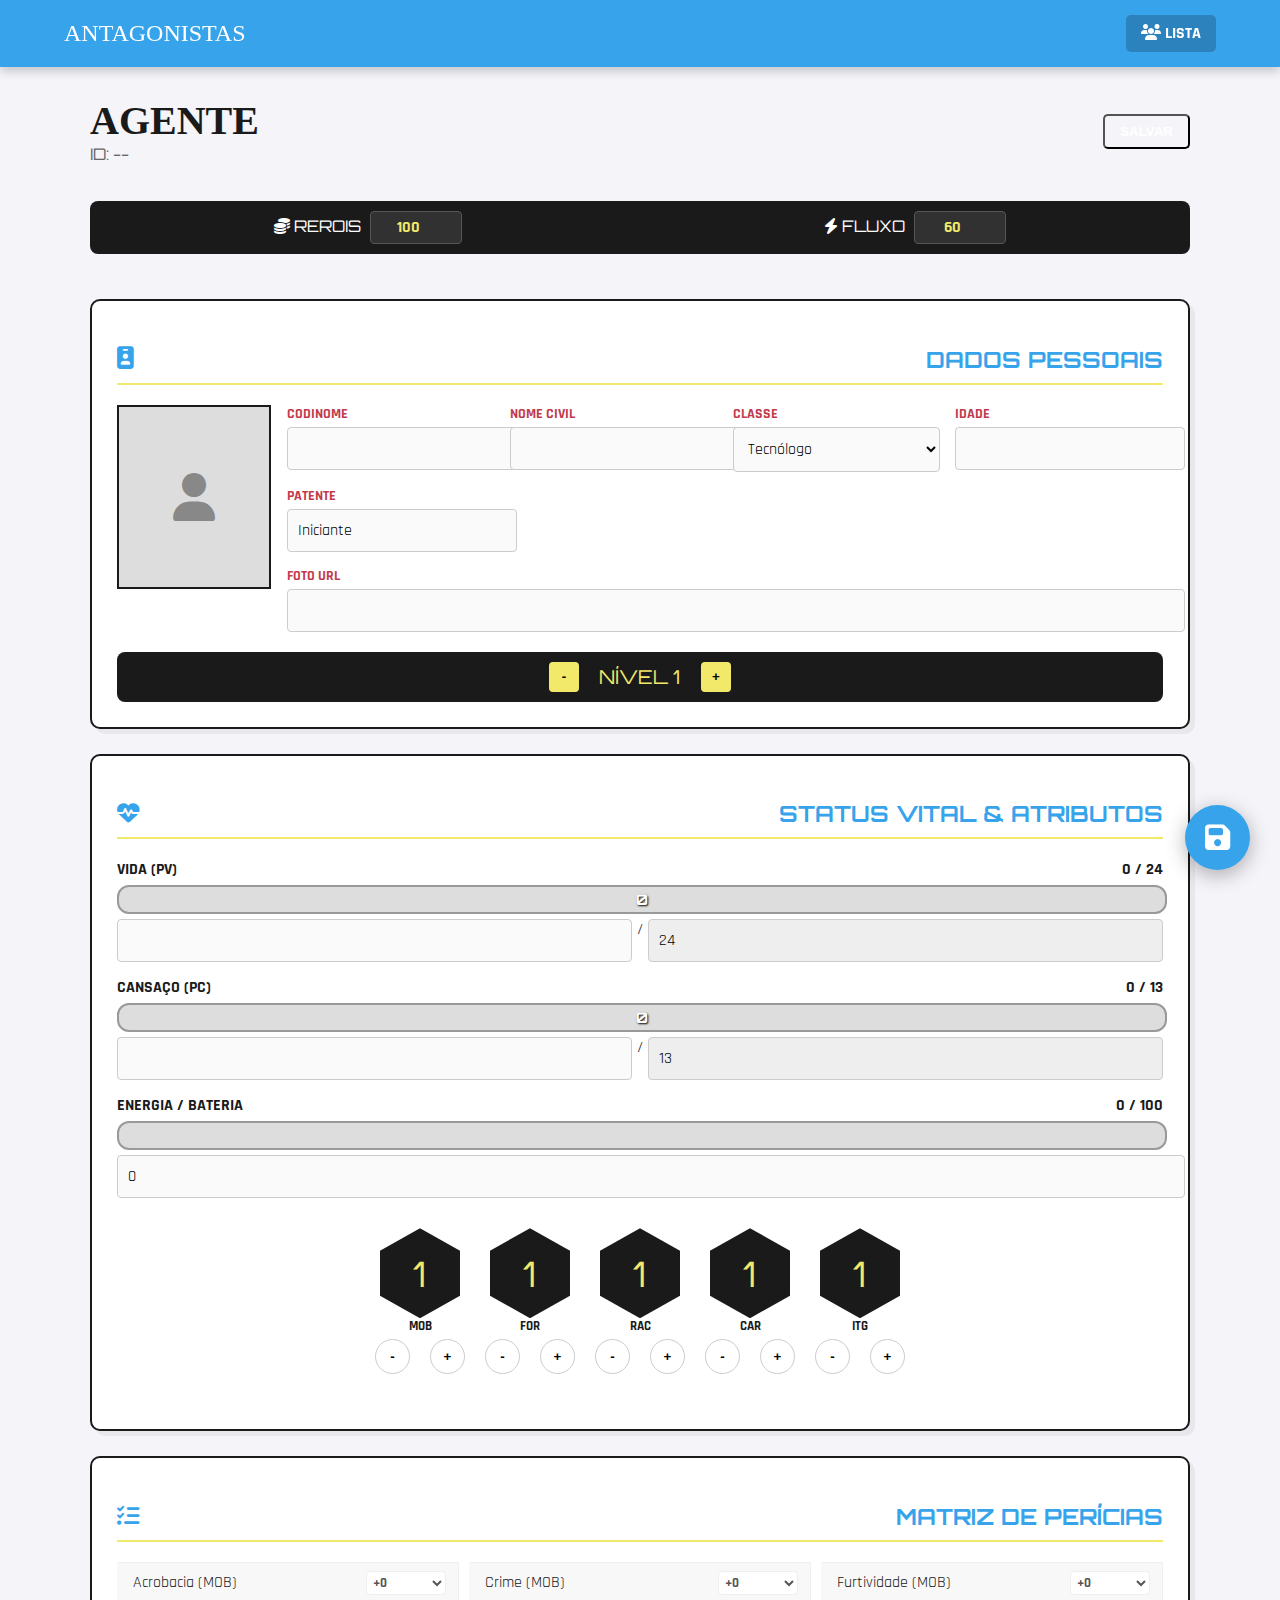
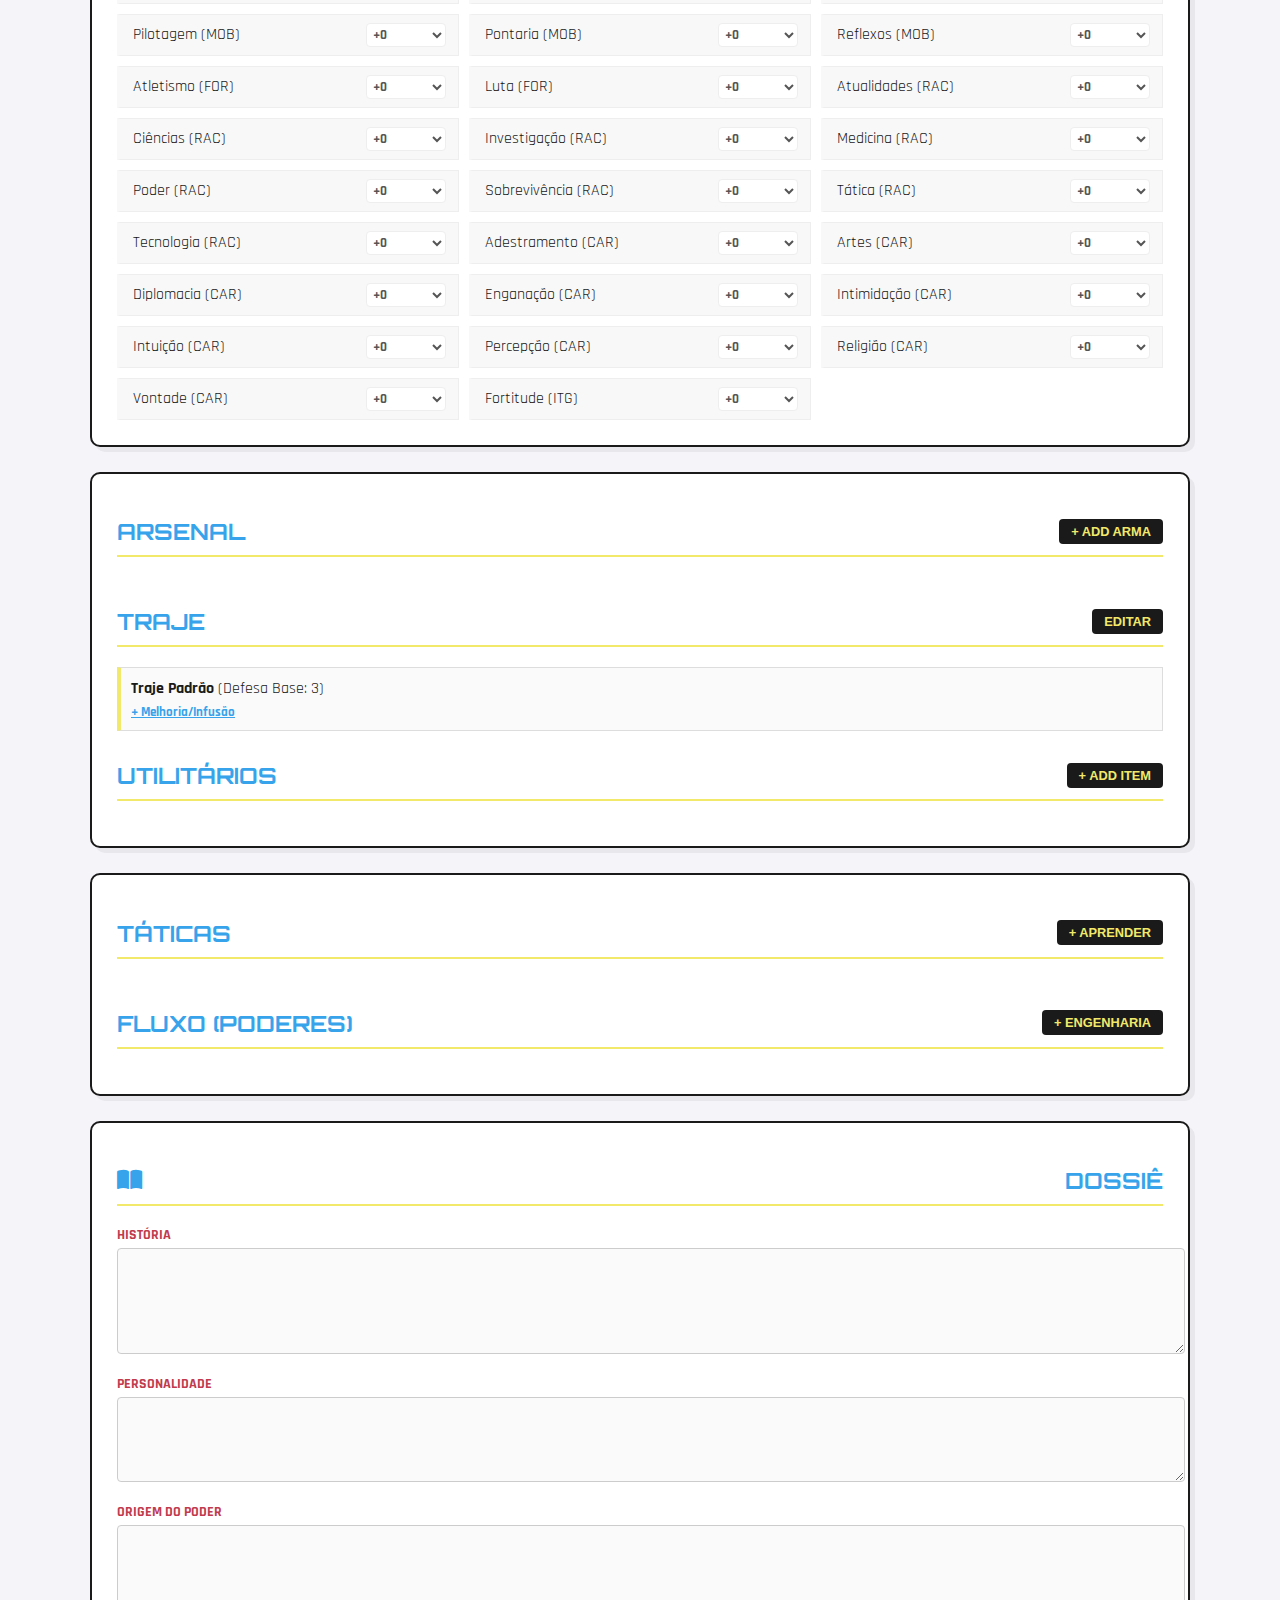
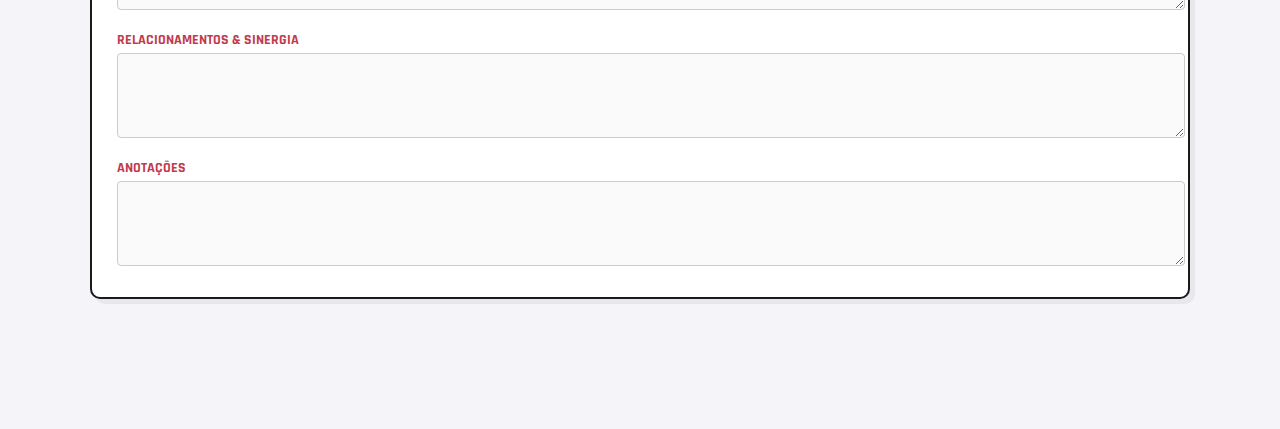
<file: view-hero.html>
<!DOCTYPE html>
<html lang="pt-br">
<head>
    <meta charset="UTF-8">
    <meta name="viewport" content="width=device-width, initial-scale=1.0">
    <title>Dossiê do Agente | ANTAGONISTAS</title>
    <link href="https://fonts.googleapis.com/css2?family=Orbitron:wght@700;900&family=Rajdhani:wght@500;600;700&family=Permanent+Marker&display=swap" rel="stylesheet">
    <link rel="stylesheet" href="https://cdnjs.cloudflare.com/ajax/libs/font-awesome/6.4.0/css/all.min.css">
    
    <style>
        /* --- ESTILOS VISUAIS --- */
        :root { --bs-blue: #36A3EB; --bs-yellow: #F2E96B; --bs-red: #F25C5C; --dark: #1a1a1a; --white: #fff; --bg: #f4f4f9; }
        body { font-family: 'Rajdhani', sans-serif; background: var(--bg); color: var(--dark); padding-bottom: 100px; margin: 0; }
        
        /* Header & Nav */
        header { background: var(--bs-blue); padding: 15px 5%; display: flex; justify-content: space-between; align-items: center; position: sticky; top: 0; z-index: 100; box-shadow: 0 4px 10px rgba(0,0,0,0.2); }
        .logo { font-family: 'Permanent Marker'; font-size: 1.5rem; color: white; text-decoration: none; }
        .nav-btn { background: rgba(0,0,0,0.2); color: white; padding: 8px 15px; border-radius: 5px; text-decoration: none; font-weight: bold; transition:0.3s; }
        .nav-btn:hover { background: var(--bs-yellow); color: var(--dark); }

        /* Container & Cards */
        .sheet-container { max-width: 1100px; margin: 30px auto; padding: 0 20px; display: grid; gap: 25px; }
        .sheet-section { background: var(--white); border: 2px solid var(--dark); border-radius: 10px; padding: 25px; position: relative; box-shadow: 5px 5px 0 rgba(0,0,0,0.05); }
        .section-title { font-family: 'Orbitron'; color: var(--bs-blue); font-size: 1.4rem; border-bottom: 2px solid var(--bs-yellow); padding-bottom: 10px; margin-bottom: 20px; display: flex; justify-content: space-between; align-items: center; }

        /* Identidade Grid */
        .identity-layout { display: grid; grid-template-columns: 150px 1fr; gap: 20px; }
        .photo-box { width: 100%; height: 180px; background: #ddd; border: 2px solid var(--dark); overflow: hidden; display: flex; align-items: center; justify-content: center; }
        .photo-box img { width: 100%; height: 100%; object-fit: cover; }
        
        /* Inputs */
        .form-grid { display: grid; grid-template-columns: repeat(auto-fit, minmax(200px, 1fr)); gap: 15px; }
        .full-width { grid-column: 1 / -1; }
        label { font-weight: 700; color: #C13B4D; font-size: 0.85rem; text-transform: uppercase; display: block; margin-bottom: 4px; }
        input, select, textarea { width: 100%; padding: 10px; border: 1px solid #ccc; border-radius: 4px; font-family: 'Rajdhani'; font-size: 1rem; background: #fafafa; }
        input:focus, textarea:focus { border-color: var(--bs-blue); outline: none; background: white; }

        /* Status Bars */
        .status-bar-container { margin-bottom: 15px; }
        .bar-label { display: flex; justify-content: space-between; font-weight: bold; margin-bottom: 5px; }
        .progress-track { width: 100%; height: 25px; background: #ddd; border-radius: 12px; overflow: hidden; border: 2px solid #999; position: relative; }
        .progress-fill { height: 100%; transition: width 0.3s; }
        .fill-hp { background: var(--bs-red); } .fill-pc { background: var(--bs-blue); } .fill-trans { background: #8B0000; } .fill-energy { background: #00FFFF; }
        .bar-text { position: absolute; width: 100%; text-align: center; top: 3px; font-weight: bold; color: white; text-shadow: 1px 1px 2px black; font-family: 'Orbitron'; font-size:0.9rem; }

        /* Atributos Hexagonais */
        .hex-grid { display: flex; justify-content: center; gap: 20px; flex-wrap: wrap; margin: 30px 0; }
        .hex { width: 90px; text-align: center; }
        .hex-shape { width: 80px; height: 90px; background: var(--dark); clip-path: polygon(50% 0%, 100% 25%, 100% 75%, 50% 100%, 0% 75%, 0% 25%); display: flex; align-items: center; justify-content: center; margin: 0 auto; color: var(--bs-yellow); font-size: 2.2rem; font-family: 'Orbitron'; }
        .hex-label { font-weight: bold; margin-top: 5px; color: var(--bs-blue); }
        .hex-btns { display: flex; justify-content: space-between; margin-top: 5px; }
        .hex-btns button { width: 35px; height: 35px; border-radius: 50%; border: 1px solid #ccc; cursor: pointer; font-weight: bold; background: white; transition:0.2s; }
        .hex-btns button:hover { background: var(--bs-blue); color: white; border-color: var(--bs-blue); }

        /* Matriz de Perícias */
        .skills-grid { display: grid; grid-template-columns: repeat(auto-fill, minmax(300px, 1fr)); gap: 10px; }
        .skill-row { display: flex; justify-content: space-between; align-items: center; background: #f8f8f8; padding: 8px 12px; border: 1px solid #eee; border-left-width: 4px; transition: 0.2s; }
        .skill-row:hover { background: white; box-shadow: 0 2px 5px rgba(0,0,0,0.05); }
        .skill-select { padding: 4px; font-size: 0.9rem; border-radius: 4px; width: 100px; font-weight: bold; cursor: pointer; }

        /* Nível */
        .level-control { display: flex; justify-content: center; align-items: center; gap: 20px; background: var(--dark); color: var(--bs-yellow); padding: 10px; border-radius: 8px; margin-top: 20px; font-family: 'Orbitron'; font-size: 1.2rem; }
        .btn-lvl { background: var(--bs-yellow); border: none; width: 30px; height: 30px; font-weight: bold; cursor: pointer; border-radius: 4px; }

        /* Inventário e Habilidades */
        .btn-add { background: var(--dark); color: var(--bs-yellow); border: none; padding: 5px 12px; cursor: pointer; font-weight: bold; border-radius: 4px; font-size: 0.8rem; }
        .item-list { display: flex; flex-direction: column; gap: 8px; margin-top: 10px; }
        .item-row { border: 1px solid #ddd; padding: 10px; border-left: 4px solid var(--bs-blue); background: #fafafa; }
        .item-actions { margin-top: 5px; font-size: 0.8rem; display: flex; gap: 15px; }
        .action-link { color: var(--bs-blue); text-decoration: underline; cursor: pointer; font-weight: bold; }
        .upgrade-tag { background: #e0e0e0; padding: 2px 6px; border-radius: 4px; font-size: 0.75rem; margin-right: 5px; display: inline-block; margin-top: 4px; border: 1px solid #ccc; cursor: pointer; }
        .upgrade-tag:hover { background: #ffcccc; border-color: red; text-decoration: line-through; }

        /* Recursos (Topo) */
        .resources-top { display: flex; gap: 15px; background: var(--dark); color: white; padding: 10px; border-radius: 8px; margin-bottom: 20px; justify-content: space-around; font-family: 'Orbitron'; }
        .res-input { background: rgba(255,255,255,0.1); border: 1px solid #555; color: var(--bs-yellow); width: 80px; text-align: center; padding: 5px; border-radius: 4px; font-weight: bold; margin-left: 5px; }

        /* Fab Save */
        .fab-save { position: fixed; bottom: 30px; right: 30px; background: var(--bs-blue); color: white; width: 65px; height: 65px; border-radius: 50%; display: flex; align-items: center; justify-content: center; font-size: 1.8rem; box-shadow: 0 5px 20px rgba(0,0,0,0.3); cursor: pointer; border: none; z-index: 99; transition: 0.3s; }
        .fab-save:hover { transform: scale(1.1); background: var(--bs-yellow); color: var(--dark); }

        /* Modals */
        .modal { display: none; position: fixed; top: 0; left: 0; width: 100%; height: 100%; background: rgba(0,0,0,0.8); z-index: 1000; justify-content: center; align-items: center; }
        .modal.active { display: flex; }
        .modal-content { background: white; padding: 20px; width: 90%; max-width: 500px; max-height: 80vh; overflow-y: auto; border-radius: 10px; }
        .modal-list div { padding: 10px; border-bottom: 1px solid #eee; cursor: pointer; }
        .modal-list div:hover { background: #f0f0f0; border-left: 4px solid var(--bs-blue); padding-left: 6px; }
        .modal-close { float: right; font-size: 1.5rem; cursor: pointer; font-weight: bold; }

        /* ATUALIZE ESTE TRECHO NO CSS DO power-creator.html */

        /* Item do Módulo */
        .check-item { 
            display: flex; 
            align-items: center; 
            justify-content: space-between; /* Separa texto do preço */
            background: #f9f9f9; 
            padding: 10px 12px; 
            border: 1px solid #eee; 
            border-radius: 6px; 
            cursor: pointer; 
            transition: 0.2s; 
            position: relative; 
            min-height: 50px; /* Garante altura para textos longos */
        }
        
        .check-item:hover { 
            border-color: var(--bs-blue); 
            background: white; 
            box-shadow: 0 2px 5px rgba(0,0,0,0.1); 
        }

        /* Container do Nome e Checkbox */
        .module-info {
            display: flex;
            align-items: center;
            flex: 1; /* Ocupa todo espaço disponível */
            margin-right: 10px; /* Espaço antes do preço */
        }

        .check-item input { 
            margin-right: 10px; 
            width: auto; 
            flex-shrink: 0; /* Checkbox não encolhe */
        }

        /* Texto do Módulo */
        .module-label {
            font-size: 0.95rem;
            line-height: 1.2;
            word-break: break-word; /* Quebra texto se for muito longo */
        }

        /* Selo de Preço */
        .cost-badge { 
            font-size: 0.8rem; 
            background: var(--dark); 
            color: var(--bs-yellow); 
            padding: 4px 8px; 
            border-radius: 4px; 
            font-weight: bold; 
            white-space: nowrap; /* Texto não quebra linha */
            flex-shrink: 0; /* Selo não encolhe */
        }

        /* Ajuste para contadores pequenos */
        .small-controls {
            display: flex; 
            align-items: center; 
            gap: 5px;
            margin-right: 10px;
            flex-shrink: 0;
        }
    </style>
</head>
<body>

    <header>
        <a href="index.html" class="logo">ANTAGONISTAS</a>
        <a href="heroes.html" class="nav-btn"><i class="fa-solid fa-users"></i> LISTA</a>
    </header>

    <main class="sheet-container">
        
        <div style="display:flex; justify-content:space-between; align-items:center; border-bottom:3px solid var(--bs-red-dark); padding-bottom:10px;">
            <div>
                <h1 style="font-family:'Permanent Marker'; color:var(--bs-red-dark); margin:0; font-size:2.5rem;" id="display-name">AGENTE</h1>
                <span style="font-family:'Orbitron'; color:#666;">ID: <span id="display-id">--</span></span>
            </div>
            <button class="nav-btn" onclick="saveData()" style="background:var(--bs-red-dark);">SALVAR</button>
        </div>

        <div class="resources-top">
            <div><i class="fa-solid fa-coins"></i> REROIS <input type="number" class="res-input" id="res-rerois"></div>
            <div><i class="fa-solid fa-bolt"></i> FLUXO <input type="number" class="res-input" id="res-flux"></div>
        </div>

        <section class="sheet-section">
            <h2 class="section-title"><i class="fa-solid fa-id-badge"></i> DADOS PESSOAIS</h2>
            <div class="identity-layout">
                <div class="photo-box" id="photo-display"><i class="fa-solid fa-user fa-3x" style="color:#888;"></i></div>
                <div class="form-grid">
                    <div><label>Codinome</label><input type="text" id="name"></div>
                    <div><label>Nome Civil</label><input type="text" id="civil"></div>
                    <div><label>Classe</label>
                        <select id="class" onchange="updateClassMechanics()">
                            <option value="tecnologo">Tecnólogo</option>
                            <option value="monstruoso">Monstruoso</option>
                            <option value="catalisador">Catalisador</option>
                        </select>
                    </div>
                    <div><label>Idade</label><input type="number" id="age"></div>
                    <div><label>Patente</label><input type="text" id="rank"></div>
                    <div class="full-width"><label>Foto URL</label><input type="text" id="photo-url" oninput="updatePhoto()"></div>
                </div>
            </div>
            
            <div class="level-control">
                <button class="btn-lvl" onclick="changeLevel(-1)">-</button>
                <span>NÍVEL <span id="level-display">1</span></span>
                <button class="btn-lvl" onclick="changeLevel(1)">+</button>
            </div>
        </section>

        <section class="sheet-section">
            <h2 class="section-title"><i class="fa-solid fa-heart-pulse"></i> STATUS VITAL & ATRIBUTOS</h2>
            
            <div class="status-bar-container">
                <div class="bar-label"><span>VIDA (PV)</span> <span id="hp-txt">--/--</span></div>
                <div class="progress-track"><div class="progress-fill fill-hp" id="hp-bar" style="width: 100%;"></div><div class="bar-text" id="hp-overlay"></div></div>
                <div style="display:flex; gap:5px; margin-top:5px;">
                    <input type="number" id="hp-curr" onchange="updateBars()"> / <input type="number" id="hp-max" readonly style="background:#eee;">
                </div>
            </div>

            <div class="status-bar-container">
                <div class="bar-label"><span>CANSAÇO (PC)</span> <span id="pc-txt">--/--</span></div>
                <div class="progress-track"><div class="progress-fill fill-pc" id="pc-bar" style="width: 0%;"></div><div class="bar-text" id="pc-overlay"></div></div>
                <div style="display:flex; gap:5px; margin-top:5px;">
                    <input type="number" id="pc-curr" onchange="updateBars()"> / <input type="number" id="pc-max" readonly style="background:#eee;">
                </div>
            </div>

            <div id="special-bar-container" class="status-bar-container" style="display:none;">
                <div class="bar-label"><span id="special-label">ESPECIAL</span> <span id="special-overlay-txt" style="float:right;">0/0</span></div>
                <div class="progress-track">
                    <div id="special-bar" class="progress-fill trans-fill" style="width: 0%;"></div>
                </div>
                <input type="number" id="special-curr" value="0" onchange="updateBars()" style="margin-top:5px; width:100%;">
            </div>

            <div class="hex-grid" id="hex-grid">
                </div>
        </section>

        <section class="sheet-section">
            <h2 class="section-title"><i class="fa-solid fa-list-check"></i> MATRIZ DE PERÍCIAS</h2>
            <div class="skills-grid" id="skills-list">
                </div>
        </section>

        <section class="sheet-section">
            <h2 class="section-title">ARSENAL <button class="btn-add" onclick="openItemModal('weapon')">+ ADD ARMA</button></h2>
            <div id="weapon-list" class="item-list"></div>
            
            <h2 class="section-title" style="margin-top:30px;">TRAJE <button class="btn-add" onclick="openSuitModal()">EDITAR</button></h2>
            <div id="suit-display" class="item-list"></div>

            <h2 class="section-title" style="margin-top:30px;">UTILITÁRIOS <button class="btn-add" onclick="openItemModal('item')">+ ADD ITEM</button></h2>
            <div id="item-list" class="item-list"></div>
        </section>

        <section class="sheet-section">
            <h2 class="section-title">TÁTICAS <button class="btn-add" onclick="openTacticalModal()">+ APRENDER</button></h2>
            <div id="tactical-list" class="item-list"></div>
            <h2 class="section-title" style="margin-top:30px;">
                FLUXO (PODERES) 
                <button class="btn-add" onclick="window.location.href='power-creator.html'">+ ENGENHARIA</button>
            </h2>
            <div id="flux-list" class="item-list"></div>
        </section>

        <section class="sheet-section">
            <h2 class="section-title"><i class="fa-solid fa-book-open"></i> DOSSIÊ</h2>
            <div class="form-grid">
                <div class="full-width"><label>História</label><textarea id="history" rows="4"></textarea></div>
                <div class="full-width"><label>Personalidade</label><textarea id="personality" rows="3"></textarea></div>
                <div class="full-width"><label>Origem do Poder</label><textarea id="power-origin" rows="3"></textarea></div>
                <div class="full-width"><label>Relacionamentos & Sinergia</label><textarea id="relations" rows="3"></textarea></div>
                <div class="full-width"><label>Anotações</label><textarea id="notes" rows="3"></textarea></div>
            </div>
        </section>

    </main>

    <button class="fab-save" onclick="saveData()"><i class="fa-solid fa-floppy-disk"></i></button>

    <div id="list-modal" class="modal">
        <div class="modal-content">
            <span class="modal-close" onclick="closeModal('list-modal')">&times;</span>
            <h2 id="modal-title">Selecione</h2>
            <div id="modal-body" class="modal-list"></div>
        </div>
    </div>

    <div id="flux-modal" class="modal">
        <div class="modal-content">
            <span class="modal-close" onclick="closeModal('flux-modal')">&times;</span>
            <h2>Criar Poder</h2>
            <div style="display:grid; gap:10px;">
                <label>Nome</label><input type="text" id="flux-name">
                <label>Descrição</label><textarea id="flux-desc" rows="3"></textarea>
                <div style="display:grid; grid-template-columns:1fr 1fr; gap:10px;">
                    <div><label>Custo (PF)</label><input type="number" id="flux-cost"></div>
                    <div><label>Uso (PC)</label><input type="number" id="flux-use"></div>
                </div>
                <button class="btn-add" style="margin-top:10px; width:100%; padding:10px;" onclick="addFluxPower()">SINTETIZAR</button>
            </div>
        </div>
    </div>

    <script src="script-data.js"></script>
    <script src="script-sheet.js"></script>

</body>
</html>
</file>
<file: style-home.css>
:root {
    /* Paleta de Cores das Imagens */
    --bs-blue: #36A3EB;         /* Fundo Header/Footer */
    --bs-yellow: #F2E96B;       /* Fundo Hero */
    --bs-red-light: #F25C5C;    /* Botões/Detalhes */
    --bs-red-dark: #C13B4D;     /* Texto Forte/Logo */
    
    /* Neutros */
    --white: #ffffff;
    --dark: #1a1a1a;
}

* {
    margin: 0;
    padding: 0;
    box-sizing: border-box;
    font-family: 'Rajdhani', sans-serif;
}

body {
    background-color: var(--white);
    overflow-x: hidden;
}

/* --- HEADER --- */
.main-header {
    background-color: var(--bs-blue);
    height: 70px;
    display: flex;
    justify-content: space-between;
    align-items: center;
    padding: 0 5%;
    position: sticky;
    top: 0;
    z-index: 1000;
    box-shadow: 0 4px 0 rgba(0,0,0,0.1);
}

.logo-container {
    display: flex;
    align-items: center;
    gap: 10px;
}

.logo-icon {
    background: var(--bs-yellow);
    color: var(--bs-red-dark);
    font-family: 'Permanent Marker', cursive;
    width: 40px;
    height: 40px;
    display: flex;
    align-items: center;
    justify-content: center;
    font-size: 1.5rem;
    border-radius: 8px;
    transform: rotate(-5deg);
    box-shadow: 3px 3px 0 var(--bs-red-dark);
}

.logo-text {
    color: var(--white);
    font-family: 'Orbitron', sans-serif;
    font-weight: 900;
    font-size: 1.2rem;
    letter-spacing: 1px;
}

/* MENU DE NAVEGAÇÃO DESKTOP */
.nav-menu ul {
    display: flex;
    list-style: none;
    gap: 25px;
    align-items: center;
}

.nav-menu a {
    text-decoration: none;
    color: var(--white);
    font-weight: 700;
    font-size: 1.1rem;
    text-transform: uppercase;
    transition: 0.2s;
}

.nav-menu a:hover {
    color: var(--bs-yellow);
    text-shadow: 0 0 5px rgba(255,255,255,0.5);
}

.btn-login {
    background: var(--bs-red-dark);
    padding: 8px 20px;
    border-radius: 4px;
    border: 2px solid transparent;
}

.btn-login:hover {
    background: var(--bs-yellow) !important;
    color: var(--bs-red-dark) !important;
    border-color: var(--bs-red-dark);
}

/* BOTÃO MOBILE (HAMBURGUER) */
.menu-toggle {
    display: none;
    background: none;
    border: none;
    color: var(--white);
    font-size: 1.5rem;
    cursor: pointer;
}

/* --- HERO SECTION --- */
.hero-section {
    background-color: var(--bs-yellow);
    min-height: 80vh; /* Ocupa boa parte da tela */
    display: flex;
    flex-direction: column;
    justify-content: center;
    align-items: center;
    text-align: center;
    padding: 20px;
    position: relative;
    overflow: hidden;
}

/* Padrão de bolinhas (Comic Style) no fundo */
.hero-bg-overlay {
    position: absolute;
    top: 0; left: 0; width: 100%; height: 100%;
    background-image: radial-gradient(var(--bs-red-light) 10%, transparent 11%);
    background-size: 20px 20px;
    opacity: 0.1;
    pointer-events: none;
}

.hero-subtitle {
    color: var(--bs-red-dark);
    font-weight: 700;
    letter-spacing: 3px;
    margin-bottom: 10px;
    font-size: 1.2rem;
}

.hero-title {
    font-family: 'Permanent Marker', cursive; /* Fonte estilo pincelada */
    font-size: 6rem; /* Bem grande */
    color: var(--bs-red-dark);
    line-height: 1;
    text-shadow: 5px 5px 0px rgba(0,0,0,0.1);
    transform: rotate(-2deg); /* Leve inclinação para estilo */
    margin-bottom: 20px;
    z-index: 1;
}

.hero-description {
    max-width: 600px;
    font-size: 1.3rem;
    color: var(--dark);
    margin-bottom: 40px;
    z-index: 1;
}

.hero-buttons {
    display: flex;
    gap: 20px;
    z-index: 1;
}

.btn-primary {
    background: var(--bs-red-dark);
    color: var(--white);
    border: none;
    padding: 15px 40px;
    font-size: 1.2rem;
    font-family: 'Orbitron', sans-serif;
    font-weight: bold;
    cursor: pointer;
    box-shadow: 5px 5px 0 rgba(0,0,0,0.8);
    transition: transform 0.1s, box-shadow 0.1s;
}

.btn-primary:hover {
    transform: translate(-2px, -2px);
    box-shadow: 7px 7px 0 rgba(0,0,0,0.8);
}

.btn-primary:active {
    transform: translate(2px, 2px);
    box-shadow: 1px 1px 0 rgba(0,0,0,0.8);
}

.btn-secondary {
    background: transparent;
    color: var(--bs-red-dark);
    border: 3px solid var(--bs-red-dark);
    padding: 12px 30px;
    font-size: 1.2rem;
    font-family: 'Orbitron', sans-serif;
    font-weight: bold;
    cursor: pointer;
    transition: 0.3s;
}

.btn-secondary:hover {
    background: var(--bs-red-dark);
    color: var(--white);
}

/* --- CARDS GRID --- */
.modules-grid {
    display: grid;
    grid-template-columns: repeat(auto-fit, minmax(250px, 1fr));
    gap: 30px;
    padding: 50px 5%;
    background: var(--white);
    margin-top: -50px; /* Sobrepor levemente o hero */
    z-index: 2;
    position: relative;
}

.card {
    background: var(--white);
    border: 2px solid var(--bs-blue);
    padding: 30px;
    text-align: center;
    border-radius: 10px;
    box-shadow: 0 10px 20px rgba(0,0,0,0.05);
    transition: 0.3s;
    cursor: pointer;
}

.card:hover {
    transform: translateY(-10px);
    border-color: var(--bs-red-light);
    box-shadow: 0 15px 30px rgba(242, 92, 92, 0.2);
}

.card-icon {
    font-size: 3rem;
    color: var(--bs-blue);
    margin-bottom: 15px;
    transition: 0.3s;
}

.card:hover .card-icon {
    color: var(--bs-red-light);
}

.card h3 {
    font-family: 'Orbitron', sans-serif;
    color: var(--dark);
    margin-bottom: 10px;
}

/* --- FOOTER --- */
.main-footer {
    background-color: var(--bs-blue);
    color: var(--white);
    text-align: center;
    padding: 20px;
    margin-top: auto;
}

.disclaimer {
    font-size: 0.8rem;
    opacity: 0.7;
    margin-top: 5px;
}

/* --- RESPONSIVIDADE (MOBILE) --- */
@media (max-width: 768px) {
    .menu-toggle {
        display: block; /* Mostra o botão hamburguer */
    }

    .nav-menu {
        position: absolute;
        top: 70px;
        left: 0;
        width: 100%;
        background-color: var(--bs-blue);
        flex-direction: column;
        display: none; /* Escondido por padrão */
        padding: 20px;
        border-top: 1px solid rgba(255,255,255,0.1);
    }

    .nav-menu.active {
        display: flex; /* Mostra quando ativo */
    }

    .nav-menu ul {
        flex-direction: column;
        width: 100%;
    }

    .nav-menu li {
        width: 100%;
        text-align: center;
        padding: 10px 0;
    }

    .hero-title {
        font-size: 3.5rem; /* Fonte menor no celular */
    }

    .hero-buttons {
        flex-direction: column;
        width: 100%;
    }

    .btn-primary, .btn-secondary {
        width: 100%;
    }
}
</file>
<file: style-heroes.css>
/* Herda variáveis do style-home.css, então não preciso redeclarar :root se ambos estiverem linkados, 
   mas vou colocar aqui para garantir que funcione isoladamente se precisar. */
:root {
    --bs-blue: #36A3EB;
    --bs-yellow: #F2E96B;
    --bs-red-light: #F25C5C;
    --bs-red-dark: #C13B4D;
    --white: #ffffff;
    --dark: #1a1a1a;
    --gray-light: #f4f4f4;
}

body {
    background-color: var(--gray-light); /* Fundo levemente cinza para destacar os cards */
}

.heroes-container {
    max-width: 1200px;
    margin: 0 auto;
    padding: 40px 20px;
    min-height: 80vh;
}

/* HEADER DA SEÇÃO */
.heroes-header {
    display: flex;
    justify-content: space-between;
    align-items: center;
    margin-bottom: 40px;
    flex-wrap: wrap;
    gap: 20px;
}

.page-title {
    font-family: 'Permanent Marker', cursive;
    font-size: 3rem;
    color: var(--bs-red-dark);
    text-shadow: 2px 2px 0px rgba(0,0,0,0.1);
    transform: rotate(-1deg);
}

/* BOTÃO DE CRIAR NOVA FICHA */
.btn-create-hero {
    background-color: var(--bs-blue);
    color: var(--white);
    border: none;
    padding: 15px 30px;
    font-family: 'Orbitron', sans-serif;
    font-weight: bold;
    font-size: 1.1rem;
    border-radius: 8px;
    cursor: pointer;
    box-shadow: 5px 5px 0 var(--dark);
    transition: 0.2s;
    display: flex;
    align-items: center;
    gap: 10px;
}

.btn-create-hero:hover {
    background-color: var(--bs-yellow);
    color: var(--dark);
    transform: translate(-2px, -2px);
    box-shadow: 7px 7px 0 var(--dark);
}

.btn-create-hero:active {
    transform: translate(2px, 2px);
    box-shadow: 1px 1px 0 var(--dark);
}

/* GRID DE CARDS */
.heroes-grid {
    display: grid;
    grid-template-columns: repeat(auto-fill, minmax(280px, 1fr));
    gap: 30px;
}

/* CARD DE HERÓI */
.hero-card {
    background: var(--white);
    border: 3px solid var(--dark);
    border-radius: 12px;
    overflow: hidden;
    position: relative;
    transition: 0.3s;
    box-shadow: 0 5px 15px rgba(0,0,0,0.05);
}

.hero-card:hover {
    transform: translateY(-5px);
    box-shadow: 0 10px 25px rgba(0,0,0,0.1);
    border-color: var(--bs-blue);
}

/* Cores de borda por classe (Opcional - Detalhe Legal) */
.hero-card.class-tecnólogo { border-bottom: 5px solid var(--bs-blue); }
.hero-card.class-monstruoso { border-bottom: 5px solid var(--bs-red-dark); }
.hero-card.class-catalisador { border-bottom: 5px solid var(--bs-yellow); }

.hero-status {
    position: absolute;
    top: 10px;
    right: 10px;
    padding: 4px 10px;
    border-radius: 20px;
    font-size: 0.8rem;
    font-weight: bold;
    text-transform: uppercase;
    z-index: 2;
}

.status-ok { background: #4caf50; color: white; }
.status-busy { background: #ff9800; color: white; }

.hero-img-container {
    height: 150px;
    background-color: #ddd;
    overflow: hidden;
    display: flex;
    justify-content: center;
    align-items: center;
    border-bottom: 2px solid var(--dark);
}

.hero-img-container img {
    width: 100%;
    height: 100%;
    object-fit: cover;
}

.hero-info {
    padding: 20px;
    text-align: center;
}

.hero-info h2 {
    font-family: 'Orbitron', sans-serif;
    color: var(--dark);
    margin-bottom: 5px;
    font-size: 1.5rem;
}

.hero-meta {
    color: #666;
    font-weight: 600;
    margin-bottom: 15px;
    text-transform: uppercase;
    font-size: 0.9rem;
}

.mini-stats {
    display: flex;
    justify-content: center;
    gap: 15px;
    margin-bottom: 20px;
    background: var(--gray-light);
    padding: 8px;
    border-radius: 5px;
}

.stat {
    font-weight: bold;
    color: var(--bs-red-dark);
}

.card-actions {
    display: flex;
    gap: 10px;
}

.btn-edit {
    flex: 1;
    background: var(--bs-blue);
    color: white;
    border: none;
    padding: 10px;
    border-radius: 5px;
    font-family: 'Rajdhani', sans-serif;
    font-weight: bold;
    font-size: 1.1rem;
    cursor: pointer;
    transition: 0.2s;
}

.btn-edit:hover {
    background: var(--dark);
}

.btn-delete {
    background: transparent;
    border: 2px solid var(--bs-red-light);
    color: var(--bs-red-light);
    padding: 10px 15px;
    border-radius: 5px;
    cursor: pointer;
    transition: 0.2s;
}

.btn-delete:hover {
    background: var(--bs-red-light);
    color: white;
}

/* Responsividade */
@media (max-width: 600px) {
    .heroes-header {
        flex-direction: column;
        align-items: flex-start;
    }
    
    .btn-create-hero {
        width: 100%;
        justify-content: center;
    }
}
</file>
